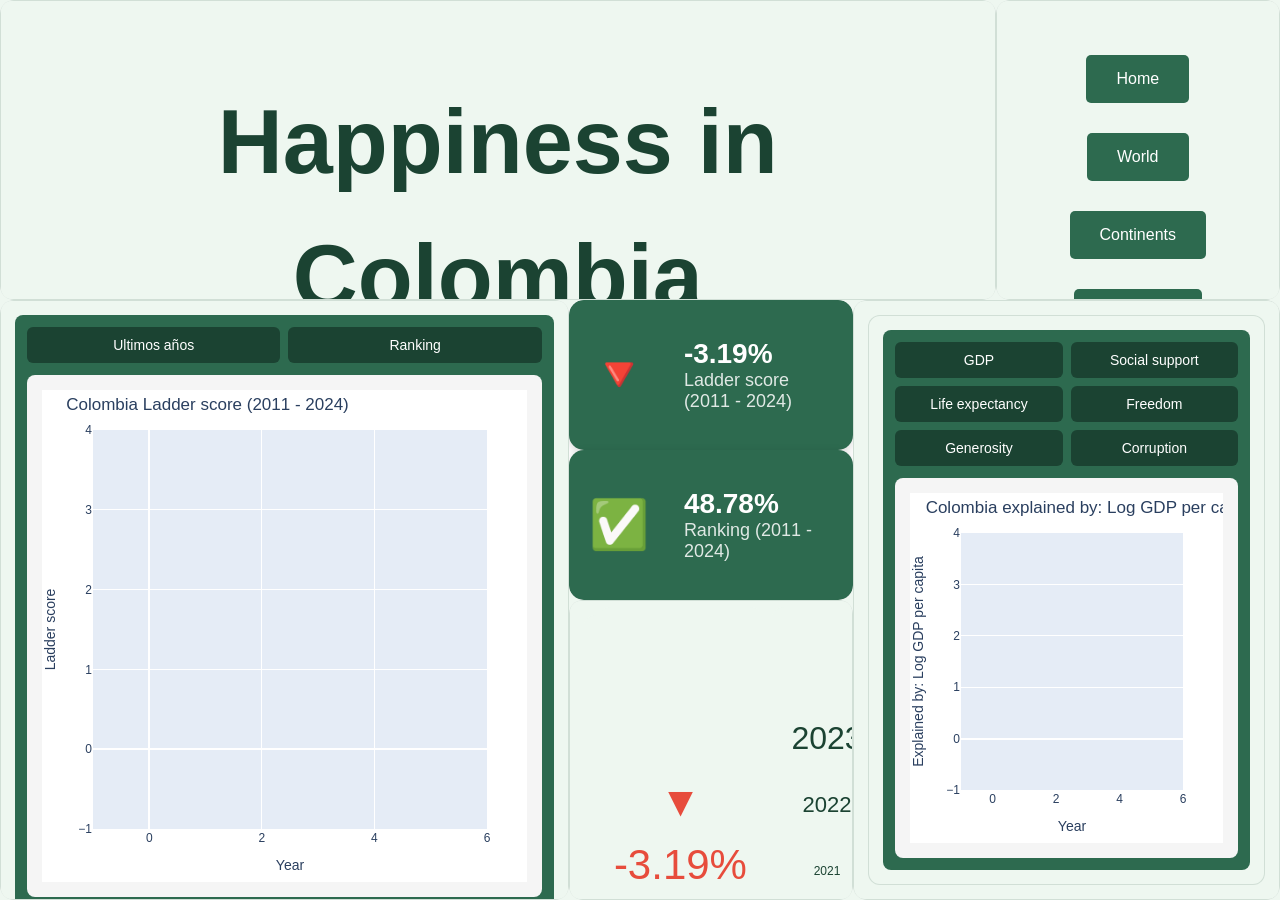
<file: Notebooks/colombia_page.html>
<!DOCTYPE html>
<html>
<head>
<meta charset="UTF-8">
<title>Happiness in Colombia</title>
<style>
html, body {
    height:100%;
}


body {
    margin:0;
    padding:0;
    min-height:100%;
    background-color:#EEF7F0;
}

.js-plotly-plot, .plotly, .plot-container {
    background: transparent !important;
}

.viewx-slot {
    background: #FFFFFF;
    border-radius: 14px;
    padding: 0;
    box-sizing: border-box;
    overflow: hidden;
    transition: 0.2s ease;
    display:flex;
    flex-direction:column;

    width: 100%;
    height: 100%;
}

.viewx-slot:hover {
    box-shadow: 0 6px 20px rgba(0,0,0,0.08);
}

.plotly-graph-div {
    width:100% !important;
    height:100% !important;
}

.js-plotly-plot {
    width:100% !important;
    height:100% !important;
}

.plot-container, .svg-container {
    width:100% !important;
    height:100% !important;
}



        .parent {
            display:grid;
            grid-template-columns: repeat(9, 1fr);
            grid-template-rows: repeat(3, minmax(0, 1fr));
            width:100vw;
            height:100vh;
            box-sizing:border-box;

            min-height: 100vh;

            align-items: stretch;
            justify-items: stretch;
        }
        
.div1 { grid-area: 1 / 1 / 2 / 8; }
.div2 { grid-area: 2 / 1 / 4 / 5; }
.div4 { grid-area: 2 / 5 / 3 / 7; }
.div4 { grid-area: 2 / 5 / 3 / 7; }
.div6 { grid-area: 3 / 5 / 4 / 7; }
.div5 { grid-area: 2 / 7 / 4 / 10; }
.div3 { grid-area: 1 / 8 / 2 / 10; }

table Ellipsis
th, td Ellipsis

</style>
</head>

<body>
<div class="parent">
<div class="div1 viewx-slot">
        <div style="
            background:#EEF7F0;
            color:#1B4332;
            border:1px solid #1B433222;
            padding:14px;
            border-radius:12px;
            width:100%; height:100%;
            box-sizing:border-box;
            line-height:1.5;
            overflow:auto;
            font-family:Arial;
        ">
            
    <style>
        title {
            transition: 0.3s ease;
        }
        .title:hover {
            transform: scale(1.1);
            transition: 0.2s;
        }
        ::-webkit-scrollbar {
            display: none;
        }

    </style>
    <div style="align-items: center;">
        <h1 class = "title" style = "
                    text-align: center; 
                    font-size: 90px;
                    ">
                    Happiness in Colombia
        </h1>
    </div>
    
        </div>
        </div><div class="div2 viewx-slot">
        <div style="
            background:#EEF7F0;
            color:#1B4332;
            border:1px solid #1B433222;
            padding:14px;
            border-radius:12px;
            width:100%; height:100%;
            box-sizing:border-box;
            line-height:1.5;
            overflow:auto;
            font-family:Arial;
        ">
            
    <div class="tabs-group" id="groupA" style="height:100%; display:flex; flex-direction:column;">
        <div class="tab-buttons">
            <button onclick="openTab('tab1')">Ultimos años</button>
            <button onclick="openTab('tab2')">Ranking</button>
        </div>

        <div id="tab1" class="tab-content-main active" style="flex:1; min-height:0;">
            <div id="plot1" class="plotly-container" style="width:100%; height:100%;"></div>
        </div>

        <div id="tab2" class="tab-content-main" style="flex:1; min-height:0;">
            <div id="plot2" class="plotly-container" style="width:100%; height:100%;"></div>
        </div>
    </div>

    <style>
    .tabs-group {
        background: #2D6A4F;
        padding: 12px;
        border-radius: 8px;
        height: 100%;
        display: flex;
        flex-direction: column;
    }

    .tab-buttons {
        display: grid;
        grid-template-columns: repeat(auto-fit, minmax(200px, 1fr));
        gap: 12px;
        margin-bottom: 12px;
        flex-shrink: 0;
    }

    .tab-buttons button {
        padding: 10px 18px;
        border: none;
        background: #1B4332;
        color: white;
        cursor: pointer;
        border-radius: 8px;
        transition: 0.3s;
    }

    .tab-buttons button:hover {
        background: #666;
    }

    .tab-content-main {
        display: none;
        background: #f5f5f5;
        padding: 15px;
        border-radius: 8px;
        flex: 1;
        min-height: 0;
        width: 100%;
        box-sizing: border-box;
    }

    .tab-content-main.active {
        display: block;
    }

    .plotly-container {
        width: 100%;
        height: 100%;
        min-height: 300px;
    }

    .plotly-container .js-plotly-plot,
    .plotly-container .plotly,
    .plotly-container .plot-container,
    .plotly-container .svg-container {
        width: 100% !important;
        height: 100% !important;
    }
    </style>

    <script src="https://cdn.plot.ly/plotly-2.30.0.min.js"></script>    
    <script>
        var colombia_plot = {"data":[{"hovertemplate":"Year=%{x}\u003cbr\u003eLadder score=%{y}\u003cextra\u003e\u003c\u002fextra\u003e","legendgroup":"","line":{"color":"#636efa","dash":"solid"},"marker":{"symbol":"circle"},"mode":"lines","name":"","orientation":"v","showlegend":false,"x":{"dtype":"i2","bdata":"2wfcB94H3wfgB+EH4gfjB+QH5QfmB+cH6Ac="},"xaxis":"x","y":{"dtype":"f8","bdata":"AiuHFtnOGEBEi2zn+6kZQJzEILBy6BlABoGVQ4vsGUAhsHJokW0ZQArXo3A9ChlAAAAAAACAGEAFAABgUqcYQD81XrpJDBhAObTIdr4fF0CF61G4HoUWQEjhehSuxxZAarx0kxgEGEA="},"yaxis":"y","type":"scatter"}],"layout":{"template":{"data":{"histogram2dcontour":[{"type":"histogram2dcontour","colorbar":{"outlinewidth":0,"ticks":""},"colorscale":[[0.0,"#0d0887"],[0.1111111111111111,"#46039f"],[0.2222222222222222,"#7201a8"],[0.3333333333333333,"#9c179e"],[0.4444444444444444,"#bd3786"],[0.5555555555555556,"#d8576b"],[0.6666666666666666,"#ed7953"],[0.7777777777777778,"#fb9f3a"],[0.8888888888888888,"#fdca26"],[1.0,"#f0f921"]]}],"choropleth":[{"type":"choropleth","colorbar":{"outlinewidth":0,"ticks":""}}],"histogram2d":[{"type":"histogram2d","colorbar":{"outlinewidth":0,"ticks":""},"colorscale":[[0.0,"#0d0887"],[0.1111111111111111,"#46039f"],[0.2222222222222222,"#7201a8"],[0.3333333333333333,"#9c179e"],[0.4444444444444444,"#bd3786"],[0.5555555555555556,"#d8576b"],[0.6666666666666666,"#ed7953"],[0.7777777777777778,"#fb9f3a"],[0.8888888888888888,"#fdca26"],[1.0,"#f0f921"]]}],"heatmap":[{"type":"heatmap","colorbar":{"outlinewidth":0,"ticks":""},"colorscale":[[0.0,"#0d0887"],[0.1111111111111111,"#46039f"],[0.2222222222222222,"#7201a8"],[0.3333333333333333,"#9c179e"],[0.4444444444444444,"#bd3786"],[0.5555555555555556,"#d8576b"],[0.6666666666666666,"#ed7953"],[0.7777777777777778,"#fb9f3a"],[0.8888888888888888,"#fdca26"],[1.0,"#f0f921"]]}],"contourcarpet":[{"type":"contourcarpet","colorbar":{"outlinewidth":0,"ticks":""}}],"contour":[{"type":"contour","colorbar":{"outlinewidth":0,"ticks":""},"colorscale":[[0.0,"#0d0887"],[0.1111111111111111,"#46039f"],[0.2222222222222222,"#7201a8"],[0.3333333333333333,"#9c179e"],[0.4444444444444444,"#bd3786"],[0.5555555555555556,"#d8576b"],[0.6666666666666666,"#ed7953"],[0.7777777777777778,"#fb9f3a"],[0.8888888888888888,"#fdca26"],[1.0,"#f0f921"]]}],"surface":[{"type":"surface","colorbar":{"outlinewidth":0,"ticks":""},"colorscale":[[0.0,"#0d0887"],[0.1111111111111111,"#46039f"],[0.2222222222222222,"#7201a8"],[0.3333333333333333,"#9c179e"],[0.4444444444444444,"#bd3786"],[0.5555555555555556,"#d8576b"],[0.6666666666666666,"#ed7953"],[0.7777777777777778,"#fb9f3a"],[0.8888888888888888,"#fdca26"],[1.0,"#f0f921"]]}],"mesh3d":[{"type":"mesh3d","colorbar":{"outlinewidth":0,"ticks":""}}],"scatter":[{"fillpattern":{"fillmode":"overlay","size":10,"solidity":0.2},"type":"scatter"}],"parcoords":[{"type":"parcoords","line":{"colorbar":{"outlinewidth":0,"ticks":""}}}],"scatterpolargl":[{"type":"scatterpolargl","marker":{"colorbar":{"outlinewidth":0,"ticks":""}}}],"bar":[{"error_x":{"color":"#2a3f5f"},"error_y":{"color":"#2a3f5f"},"marker":{"line":{"color":"#E5ECF6","width":0.5},"pattern":{"fillmode":"overlay","size":10,"solidity":0.2}},"type":"bar"}],"scattergeo":[{"type":"scattergeo","marker":{"colorbar":{"outlinewidth":0,"ticks":""}}}],"scatterpolar":[{"type":"scatterpolar","marker":{"colorbar":{"outlinewidth":0,"ticks":""}}}],"histogram":[{"marker":{"pattern":{"fillmode":"overlay","size":10,"solidity":0.2}},"type":"histogram"}],"scattergl":[{"type":"scattergl","marker":{"colorbar":{"outlinewidth":0,"ticks":""}}}],"scatter3d":[{"type":"scatter3d","line":{"colorbar":{"outlinewidth":0,"ticks":""}},"marker":{"colorbar":{"outlinewidth":0,"ticks":""}}}],"scattermap":[{"type":"scattermap","marker":{"colorbar":{"outlinewidth":0,"ticks":""}}}],"scattermapbox":[{"type":"scattermapbox","marker":{"colorbar":{"outlinewidth":0,"ticks":""}}}],"scatterternary":[{"type":"scatterternary","marker":{"colorbar":{"outlinewidth":0,"ticks":""}}}],"scattercarpet":[{"type":"scattercarpet","marker":{"colorbar":{"outlinewidth":0,"ticks":""}}}],"carpet":[{"aaxis":{"endlinecolor":"#2a3f5f","gridcolor":"white","linecolor":"white","minorgridcolor":"white","startlinecolor":"#2a3f5f"},"baxis":{"endlinecolor":"#2a3f5f","gridcolor":"white","linecolor":"white","minorgridcolor":"white","startlinecolor":"#2a3f5f"},"type":"carpet"}],"table":[{"cells":{"fill":{"color":"#EBF0F8"},"line":{"color":"white"}},"header":{"fill":{"color":"#C8D4E3"},"line":{"color":"white"}},"type":"table"}],"barpolar":[{"marker":{"line":{"color":"#E5ECF6","width":0.5},"pattern":{"fillmode":"overlay","size":10,"solidity":0.2}},"type":"barpolar"}],"pie":[{"automargin":true,"type":"pie"}]},"layout":{"autotypenumbers":"strict","colorway":["#636efa","#EF553B","#00cc96","#ab63fa","#FFA15A","#19d3f3","#FF6692","#B6E880","#FF97FF","#FECB52"],"font":{"color":"#2a3f5f"},"hovermode":"closest","hoverlabel":{"align":"left"},"paper_bgcolor":"white","plot_bgcolor":"#E5ECF6","polar":{"bgcolor":"#E5ECF6","angularaxis":{"gridcolor":"white","linecolor":"white","ticks":""},"radialaxis":{"gridcolor":"white","linecolor":"white","ticks":""}},"ternary":{"bgcolor":"#E5ECF6","aaxis":{"gridcolor":"white","linecolor":"white","ticks":""},"baxis":{"gridcolor":"white","linecolor":"white","ticks":""},"caxis":{"gridcolor":"white","linecolor":"white","ticks":""}},"coloraxis":{"colorbar":{"outlinewidth":0,"ticks":""}},"colorscale":{"sequential":[[0.0,"#0d0887"],[0.1111111111111111,"#46039f"],[0.2222222222222222,"#7201a8"],[0.3333333333333333,"#9c179e"],[0.4444444444444444,"#bd3786"],[0.5555555555555556,"#d8576b"],[0.6666666666666666,"#ed7953"],[0.7777777777777778,"#fb9f3a"],[0.8888888888888888,"#fdca26"],[1.0,"#f0f921"]],"sequentialminus":[[0.0,"#0d0887"],[0.1111111111111111,"#46039f"],[0.2222222222222222,"#7201a8"],[0.3333333333333333,"#9c179e"],[0.4444444444444444,"#bd3786"],[0.5555555555555556,"#d8576b"],[0.6666666666666666,"#ed7953"],[0.7777777777777778,"#fb9f3a"],[0.8888888888888888,"#fdca26"],[1.0,"#f0f921"]],"diverging":[[0,"#8e0152"],[0.1,"#c51b7d"],[0.2,"#de77ae"],[0.3,"#f1b6da"],[0.4,"#fde0ef"],[0.5,"#f7f7f7"],[0.6,"#e6f5d0"],[0.7,"#b8e186"],[0.8,"#7fbc41"],[0.9,"#4d9221"],[1,"#276419"]]},"xaxis":{"gridcolor":"white","linecolor":"white","ticks":"","title":{"standoff":15},"zerolinecolor":"white","automargin":true,"zerolinewidth":2},"yaxis":{"gridcolor":"white","linecolor":"white","ticks":"","title":{"standoff":15},"zerolinecolor":"white","automargin":true,"zerolinewidth":2},"scene":{"xaxis":{"backgroundcolor":"#E5ECF6","gridcolor":"white","linecolor":"white","showbackground":true,"ticks":"","zerolinecolor":"white","gridwidth":2},"yaxis":{"backgroundcolor":"#E5ECF6","gridcolor":"white","linecolor":"white","showbackground":true,"ticks":"","zerolinecolor":"white","gridwidth":2},"zaxis":{"backgroundcolor":"#E5ECF6","gridcolor":"white","linecolor":"white","showbackground":true,"ticks":"","zerolinecolor":"white","gridwidth":2}},"shapedefaults":{"line":{"color":"#2a3f5f"}},"annotationdefaults":{"arrowcolor":"#2a3f5f","arrowhead":0,"arrowwidth":1},"geo":{"bgcolor":"white","landcolor":"#E5ECF6","subunitcolor":"white","showland":true,"showlakes":true,"lakecolor":"white"},"title":{"x":0.05},"mapbox":{"style":"light"}}},"xaxis":{"anchor":"y","domain":[0.0,1.0],"title":{"text":"Year"}},"yaxis":{"anchor":"x","domain":[0.0,1.0],"title":{"text":"Ladder score"}},"legend":{"tracegroupgap":0},"title":{"text":"Colombia Ladder score (2011 - 2024)"}}};
        var ranking_plot = {"data":[{"hovertemplate":"Year=%{x}\u003cbr\u003eRank=%{y}\u003cextra\u003e\u003c\u002fextra\u003e","legendgroup":"","line":{"color":"#636efa","dash":"solid"},"marker":{"symbol":"circle"},"mode":"lines","name":"","orientation":"v","showlegend":false,"x":{"dtype":"i2","bdata":"2wfcB94H3wfgB+EH4gfjB+QH5QfmB+cH6Ac="},"xaxis":"x","y":{"dtype":"i1","bdata":"KSMhHyQlKyw1QkhOPQ=="},"yaxis":"y","type":"scatter"}],"layout":{"template":{"data":{"histogram2dcontour":[{"type":"histogram2dcontour","colorbar":{"outlinewidth":0,"ticks":""},"colorscale":[[0.0,"#0d0887"],[0.1111111111111111,"#46039f"],[0.2222222222222222,"#7201a8"],[0.3333333333333333,"#9c179e"],[0.4444444444444444,"#bd3786"],[0.5555555555555556,"#d8576b"],[0.6666666666666666,"#ed7953"],[0.7777777777777778,"#fb9f3a"],[0.8888888888888888,"#fdca26"],[1.0,"#f0f921"]]}],"choropleth":[{"type":"choropleth","colorbar":{"outlinewidth":0,"ticks":""}}],"histogram2d":[{"type":"histogram2d","colorbar":{"outlinewidth":0,"ticks":""},"colorscale":[[0.0,"#0d0887"],[0.1111111111111111,"#46039f"],[0.2222222222222222,"#7201a8"],[0.3333333333333333,"#9c179e"],[0.4444444444444444,"#bd3786"],[0.5555555555555556,"#d8576b"],[0.6666666666666666,"#ed7953"],[0.7777777777777778,"#fb9f3a"],[0.8888888888888888,"#fdca26"],[1.0,"#f0f921"]]}],"heatmap":[{"type":"heatmap","colorbar":{"outlinewidth":0,"ticks":""},"colorscale":[[0.0,"#0d0887"],[0.1111111111111111,"#46039f"],[0.2222222222222222,"#7201a8"],[0.3333333333333333,"#9c179e"],[0.4444444444444444,"#bd3786"],[0.5555555555555556,"#d8576b"],[0.6666666666666666,"#ed7953"],[0.7777777777777778,"#fb9f3a"],[0.8888888888888888,"#fdca26"],[1.0,"#f0f921"]]}],"contourcarpet":[{"type":"contourcarpet","colorbar":{"outlinewidth":0,"ticks":""}}],"contour":[{"type":"contour","colorbar":{"outlinewidth":0,"ticks":""},"colorscale":[[0.0,"#0d0887"],[0.1111111111111111,"#46039f"],[0.2222222222222222,"#7201a8"],[0.3333333333333333,"#9c179e"],[0.4444444444444444,"#bd3786"],[0.5555555555555556,"#d8576b"],[0.6666666666666666,"#ed7953"],[0.7777777777777778,"#fb9f3a"],[0.8888888888888888,"#fdca26"],[1.0,"#f0f921"]]}],"surface":[{"type":"surface","colorbar":{"outlinewidth":0,"ticks":""},"colorscale":[[0.0,"#0d0887"],[0.1111111111111111,"#46039f"],[0.2222222222222222,"#7201a8"],[0.3333333333333333,"#9c179e"],[0.4444444444444444,"#bd3786"],[0.5555555555555556,"#d8576b"],[0.6666666666666666,"#ed7953"],[0.7777777777777778,"#fb9f3a"],[0.8888888888888888,"#fdca26"],[1.0,"#f0f921"]]}],"mesh3d":[{"type":"mesh3d","colorbar":{"outlinewidth":0,"ticks":""}}],"scatter":[{"fillpattern":{"fillmode":"overlay","size":10,"solidity":0.2},"type":"scatter"}],"parcoords":[{"type":"parcoords","line":{"colorbar":{"outlinewidth":0,"ticks":""}}}],"scatterpolargl":[{"type":"scatterpolargl","marker":{"colorbar":{"outlinewidth":0,"ticks":""}}}],"bar":[{"error_x":{"color":"#2a3f5f"},"error_y":{"color":"#2a3f5f"},"marker":{"line":{"color":"#E5ECF6","width":0.5},"pattern":{"fillmode":"overlay","size":10,"solidity":0.2}},"type":"bar"}],"scattergeo":[{"type":"scattergeo","marker":{"colorbar":{"outlinewidth":0,"ticks":""}}}],"scatterpolar":[{"type":"scatterpolar","marker":{"colorbar":{"outlinewidth":0,"ticks":""}}}],"histogram":[{"marker":{"pattern":{"fillmode":"overlay","size":10,"solidity":0.2}},"type":"histogram"}],"scattergl":[{"type":"scattergl","marker":{"colorbar":{"outlinewidth":0,"ticks":""}}}],"scatter3d":[{"type":"scatter3d","line":{"colorbar":{"outlinewidth":0,"ticks":""}},"marker":{"colorbar":{"outlinewidth":0,"ticks":""}}}],"scattermap":[{"type":"scattermap","marker":{"colorbar":{"outlinewidth":0,"ticks":""}}}],"scattermapbox":[{"type":"scattermapbox","marker":{"colorbar":{"outlinewidth":0,"ticks":""}}}],"scatterternary":[{"type":"scatterternary","marker":{"colorbar":{"outlinewidth":0,"ticks":""}}}],"scattercarpet":[{"type":"scattercarpet","marker":{"colorbar":{"outlinewidth":0,"ticks":""}}}],"carpet":[{"aaxis":{"endlinecolor":"#2a3f5f","gridcolor":"white","linecolor":"white","minorgridcolor":"white","startlinecolor":"#2a3f5f"},"baxis":{"endlinecolor":"#2a3f5f","gridcolor":"white","linecolor":"white","minorgridcolor":"white","startlinecolor":"#2a3f5f"},"type":"carpet"}],"table":[{"cells":{"fill":{"color":"#EBF0F8"},"line":{"color":"white"}},"header":{"fill":{"color":"#C8D4E3"},"line":{"color":"white"}},"type":"table"}],"barpolar":[{"marker":{"line":{"color":"#E5ECF6","width":0.5},"pattern":{"fillmode":"overlay","size":10,"solidity":0.2}},"type":"barpolar"}],"pie":[{"automargin":true,"type":"pie"}]},"layout":{"autotypenumbers":"strict","colorway":["#636efa","#EF553B","#00cc96","#ab63fa","#FFA15A","#19d3f3","#FF6692","#B6E880","#FF97FF","#FECB52"],"font":{"color":"#2a3f5f"},"hovermode":"closest","hoverlabel":{"align":"left"},"paper_bgcolor":"white","plot_bgcolor":"#E5ECF6","polar":{"bgcolor":"#E5ECF6","angularaxis":{"gridcolor":"white","linecolor":"white","ticks":""},"radialaxis":{"gridcolor":"white","linecolor":"white","ticks":""}},"ternary":{"bgcolor":"#E5ECF6","aaxis":{"gridcolor":"white","linecolor":"white","ticks":""},"baxis":{"gridcolor":"white","linecolor":"white","ticks":""},"caxis":{"gridcolor":"white","linecolor":"white","ticks":""}},"coloraxis":{"colorbar":{"outlinewidth":0,"ticks":""}},"colorscale":{"sequential":[[0.0,"#0d0887"],[0.1111111111111111,"#46039f"],[0.2222222222222222,"#7201a8"],[0.3333333333333333,"#9c179e"],[0.4444444444444444,"#bd3786"],[0.5555555555555556,"#d8576b"],[0.6666666666666666,"#ed7953"],[0.7777777777777778,"#fb9f3a"],[0.8888888888888888,"#fdca26"],[1.0,"#f0f921"]],"sequentialminus":[[0.0,"#0d0887"],[0.1111111111111111,"#46039f"],[0.2222222222222222,"#7201a8"],[0.3333333333333333,"#9c179e"],[0.4444444444444444,"#bd3786"],[0.5555555555555556,"#d8576b"],[0.6666666666666666,"#ed7953"],[0.7777777777777778,"#fb9f3a"],[0.8888888888888888,"#fdca26"],[1.0,"#f0f921"]],"diverging":[[0,"#8e0152"],[0.1,"#c51b7d"],[0.2,"#de77ae"],[0.3,"#f1b6da"],[0.4,"#fde0ef"],[0.5,"#f7f7f7"],[0.6,"#e6f5d0"],[0.7,"#b8e186"],[0.8,"#7fbc41"],[0.9,"#4d9221"],[1,"#276419"]]},"xaxis":{"gridcolor":"white","linecolor":"white","ticks":"","title":{"standoff":15},"zerolinecolor":"white","automargin":true,"zerolinewidth":2},"yaxis":{"gridcolor":"white","linecolor":"white","ticks":"","title":{"standoff":15},"zerolinecolor":"white","automargin":true,"zerolinewidth":2},"scene":{"xaxis":{"backgroundcolor":"#E5ECF6","gridcolor":"white","linecolor":"white","showbackground":true,"ticks":"","zerolinecolor":"white","gridwidth":2},"yaxis":{"backgroundcolor":"#E5ECF6","gridcolor":"white","linecolor":"white","showbackground":true,"ticks":"","zerolinecolor":"white","gridwidth":2},"zaxis":{"backgroundcolor":"#E5ECF6","gridcolor":"white","linecolor":"white","showbackground":true,"ticks":"","zerolinecolor":"white","gridwidth":2}},"shapedefaults":{"line":{"color":"#2a3f5f"}},"annotationdefaults":{"arrowcolor":"#2a3f5f","arrowhead":0,"arrowwidth":1},"geo":{"bgcolor":"white","landcolor":"#E5ECF6","subunitcolor":"white","showland":true,"showlakes":true,"lakecolor":"white"},"title":{"x":0.05},"mapbox":{"style":"light"}}},"xaxis":{"anchor":"y","domain":[0.0,1.0],"title":{"text":"Year"}},"yaxis":{"anchor":"x","domain":[0.0,1.0],"title":{"text":"Rank"}},"legend":{"tracegroupgap":0},"title":{"text":"Colombia Ranking (2011 - 2024)"}}};

        // Asegurar autosize en los layouts
        if (!colombia_plot.layout) colombia_plot.layout = {};
        colombia_plot.layout.autosize = true;
        colombia_plot.layout.width = null;
        colombia_plot.layout.height = null;
        colombia_plot.layout.margin = {l: 40, r: 40, t: 40, b: 40};

        if (!ranking_plot.layout) ranking_plot.layout = {};
        ranking_plot.layout.autosize = true;
        ranking_plot.layout.width = null;
        ranking_plot.layout.height = null;
        ranking_plot.layout.margin = {l: 40, r: 40, t: 40, b: 40};

        var plotted = {
            tab1: false,
            tab2: false
        };

        function forcePlotResize(divId) {
            var plotDiv = document.getElementById(divId);
            if (plotDiv && plotDiv.layout) {
                try {
                    Plotly.Plots.resize(plotDiv);
                } catch(e) {
                    console.log("Error resizing plot:", e);
                }
            }
        }

        function openTab(tabId) {
            // cerrar todas las pestañas
            document.querySelectorAll(".tab-content-main")
                .forEach(tab => tab.classList.remove("active"));

            // abrir la seleccionada
            const tab = document.getElementById(tabId);
            if (tab) {
                tab.classList.add("active");
            }

            // Esperar a que el DOM la muestre
            setTimeout(function() {
                if(tabId === "tab1" && !plotted.tab1) {
                    Plotly.newPlot(
                        "plot1",
                        colombia_plot.data,
                        colombia_plot.layout,
                        {responsive: true}
                    ).then(function() {
                        plotted.tab1 = true;
                        setTimeout(function() {
                            forcePlotResize("plot1");
                        }, 100);
                    });
                } else if (tabId === "tab1" && plotted.tab1) {
                    forcePlotResize("plot1");
                }

                if(tabId === "tab2" && !plotted.tab2) {
                    Plotly.newPlot(
                        "plot2",
                        ranking_plot.data,
                        ranking_plot.layout,
                        {responsive: true}
                    ).then(function() {
                        plotted.tab2 = true;
                        setTimeout(function() {
                            forcePlotResize("plot2");
                        }, 100);
                    });
                } else if (tabId === "tab2" && plotted.tab2) {
                    forcePlotResize("plot2");
                }

                setTimeout(function() {
                    window.dispatchEvent(new Event('resize'));
                }, 200);
            }, 50);
        }

        // Abrir pestaña inicial cuando cargue la página
        window.addEventListener("DOMContentLoaded", function() {
            setTimeout(function() {
                openTab('tab1');
            }, 200);
        });
    </script>
    
        </div>
        </div><div class="div3 viewx-slot">
        <div style="
            background:#EEF7F0;
            color:#1B4332;
            border:1px solid #1B433222;
            padding:14px;
            border-radius:12px;
            width:100%; height:100%;
            box-sizing:border-box;
            line-height:1.5;
            overflow:auto;
            font-family:Arial;
        ">
            
        <style>
    .button_dataset:hover {
        opacity: 0.9;
        transform: scale(1.5);
    }

    .img-dataset:hover {
        transform: scale(1.15) rotate(3deg);
        filter: brightness(1.2) drop-shadow(0px 4px 10px rgba(0,0,0,0.4));
    }

    h1,
    h2 {
        transition: 0.3s ease;
    }

    h1:hover,
    h1:hover {
        transform: scale(1.15);
        transition: 0.3s;
    }

    </style>
    <div style="
        display: grid;
        grid-template-columns: repeat(auto-fit, minmax(150px, 1fr));
        gap: 15px;
        align-items: center;
        justify-items: center;
        margin-top: 10%;">

        <a href="https://ghostanalyst30.github.io/World-Happiness-Report/Notebooks/main_page.html">
            <button class = "button_dataset" style="
                background-color: #2D6A4F;
                color: white;
                padding: 15px 30px;
                border: none;
                border-radius: 5px;
                font-size: 16px;
                cursor: pointer;
                transition: 0.3s;
                margin-top: 15px;
                align-items: right;">
                Home
            </button>
        </a>
        <a href="https://ghostanalyst30.github.io/World-Happiness-Report/Notebooks/world_page.html">
            <button class = "button_dataset" style="
                background-color: #2D6A4F;
                color: white;
                padding: 15px 30px;
                border: none;
                border-radius: 5px;
                font-size: 16px;
                cursor: pointer;
                transition: 0.3s;
                margin-top: 15px;
                align-items: right;">
                World
            </button>
        </a>
        <a href="https://ghostanalyst30.github.io/World-Happiness-Report/Notebooks/continent_page.html">
            <button class = "button_dataset" style="
                background-color: #2D6A4F;
                color: white;
                padding: 15px 30px;
                border: none;
                border-radius: 5px;
                font-size: 16px;
                cursor: pointer;
                transition: 0.3s;
                margin-top: 15px;
                align-items: right;">
                Continents
            </button>
        </a>
        <a href="https://ghostanalyst30.github.io/World-Happiness-Report/Notebooks/countries_page.html">
            <button class = "button_dataset" style="
                background-color: #2D6A4F;
                color: white;
                padding: 15px 30px;
                border: none;
                border-radius: 5px;
                font-size: 16px;
                cursor: pointer;
                transition: 0.3s;
                margin-top: 15px;
                align-items: right;">
                Countries
            </button>
        </a>
    </div>
    
        </div>
        </div><div class="div4 viewx-slot">
        <div style="
            background:#2D6A4F;
            padding:20px;
            border-radius:15px;
            color:white;
            font-family:Arial;
            box-shadow:0 3px 10px rgba(0,0,0,0.15);
            width:100%; height:100%;
            box-sizing:border-box;
            display:flex;
            flex-direction:row;
            align-items:center;
            gap:15px;
            overflow:hidden;
            height: 50%;;
        ">
            <div style="font-size:48px; min-width:80px;">🔻</div>
            <div>
                <div style="font-size:28px;font-weight:bold;">-3.19%</div>
                <div style="opacity:0.85;font-size:18px;">Ladder score (2011 - 2024)</div>
            </div>
        </div>
        
        <div style="
            background:#2D6A4F;
            padding:20px;
            border-radius:15px;
            color:white;
            font-family:Arial;
            box-shadow:0 3px 10px rgba(0,0,0,0.15);
            width:100%; height:100%;
            box-sizing:border-box;
            display:flex;
            flex-direction:row;
            align-items:center;
            gap:15px;
            overflow:hidden;
            height: 50%;;
        ">
            <div style="font-size:48px; min-width:80px;">✅</div>
            <div>
                <div style="font-size:28px;font-weight:bold;">48.78%</div>
                <div style="opacity:0.85;font-size:18px;">Ranking (2011 - 2024)</div>
            </div>
        </div>
        </div><div class="div5 viewx-slot">
        <div style="
            background:#EEF7F0;
            color:#1B4332;
            border:1px solid #1B433222;
            padding:14px;
            border-radius:12px;
            width:100%; height:100%;
            box-sizing:border-box;
            line-height:1.5;
            overflow:auto;
            font-family:Arial;
        ">
            
    <div style="
        background:#EEF7F0;
        color:#1B4332;
        border:1px solid #1B433222;
        padding:14px;
        border-radius:12px;
        width:100%; height:100%;
        box-sizing:border-box;
        line-height:1.5;
        overflow:hidden;  /* Cambiado de auto a hidden */
        font-family:Arial;
        display:flex;  /* Añadido */
        flex-direction:column;  /* Añadido */
    ">

    <div class="tabs-group" id="groupB" style="height:100%; display:flex; flex-direction:column;">
        <div class="tab-buttons">
            <button onclick="openTabGroup('groupB', 'tab1_')">GDP</button>
            <button onclick="openTabGroup('groupB', 'tab2_')">Social support</button>
            <button onclick="openTabGroup('groupB', 'tab3_')">Life expectancy</button>
            <button onclick="openTabGroup('groupB', 'tab4_')">Freedom</button>
            <button onclick="openTabGroup('groupB', 'tab5_')">Generosity</button>
            <button onclick="openTabGroup('groupB', 'tab6_')">Corruption</button>
        </div>

        <div id="tab1_" class="tab-content-secondary active" style="flex:1; min-height:0;">
            <div id="plot1_" class="plotly-container" style="width:100%; height:100%;"></div>
        </div>

        <div id="tab2_" class="tab-content-secondary" style="flex:1; min-height:0;">
            <div id="plot2_" class="plotly-container" style="width:100%; height:100%;"></div>
        </div>

        <div id="tab3_" class="tab-content-secondary" style="flex:1; min-height:0;">
            <div id="plot3_" class="plotly-container" style="width:100%; height:100%;"></div>
        </div>

        <div id="tab4_" class="tab-content-secondary" style="flex:1; min-height:0;">
            <div id="plot4_" class="plotly-container" style="width:100%; height:100%;"></div>
        </div>

        <div id="tab5_" class="tab-content-secondary" style="flex:1; min-height:0;">
            <div id="plot5_" class="plotly-container" style="width:100%; height:100%;"></div>
        </div>

        <div id="tab6_" class="tab-content-secondary" style="flex:1; min-height:0;">
            <div id="plot6_" class="plotly-container" style="width:100%; height:100%;"></div>
        </div>
    </div>

    <style>
    .tabs-group {
        background: #2D6A4F;
        padding: 12px;
        border-radius: 8px;
        height: 100%;
        display: flex;
        flex-direction: column;
    }

    .tab-buttons {
        display: grid;
        grid-template-columns: repeat(auto-fit, minmax(120px, 1fr));
        gap: 8px;
        margin-bottom: 12px;
        flex-shrink: 0;
    }

    .tab-buttons button {
        padding: 10px 12px;
        border: none;
        background: #1B4332;
        color: white;
        cursor: pointer;
        border-radius: 6px;
        transition: 0.3s;
        font-size: 14px;
        white-space: nowrap;
        overflow: hidden;
        text-overflow: ellipsis;
    }

    .tab-buttons button:hover {
        background: #666;
    }

    .tab-content-secondary {
        display: none;
        background: #f5f5f5;
        padding: 15px;
        border-radius: 8px;
        flex: 1;
        min-height: 0;  /* Importante para flexbox */
        width: 100%;
        box-sizing: border-box;
    }

    .tab-content-secondary.active {
        display: block;
    }

    .plotly-container {
        width: 100%;
        height: 100%;
        min-height: 300px;  /* Altura mínima de respaldo */
    }

    /* Asegurar que los divs de Plotly ocupen todo el espacio */
    .plotly-container .js-plotly-plot,
    .plotly-container .plotly,
    .plotly-container .plot-container {
        width: 100% !important;
        height: 100% !important;
    }
    </style>

    <script src="https://cdn.plot.ly/plotly-2.30.0.min.js"></script>    
    <script>
        // Configuración de las figuras
        var fig1 = {"data":[{"hovertemplate":"Year=%{x}\u003cbr\u003eExplained by: Log GDP per capita=%{y}\u003cextra\u003e\u003c\u002fextra\u003e","legendgroup":"","marker":{"color":"#636efa","pattern":{"shape":""}},"name":"","orientation":"v","showlegend":false,"textposition":"auto","x":{"dtype":"i2","bdata":"4wfkB+UH5gfnB+gH"},"xaxis":"x","y":{"dtype":"f8","bdata":"\u002f\u002f\u002f\u002f35zU7T+8dJMYBFbwPwisHFpkO\u002fc\u002fSOF6FK5H9z\u002fLoUW28\u002f32PxSuR+F6FPY\u002f"},"yaxis":"y","type":"bar"}],"layout":{"template":{"data":{"histogram2dcontour":[{"type":"histogram2dcontour","colorbar":{"outlinewidth":0,"ticks":""},"colorscale":[[0.0,"#0d0887"],[0.1111111111111111,"#46039f"],[0.2222222222222222,"#7201a8"],[0.3333333333333333,"#9c179e"],[0.4444444444444444,"#bd3786"],[0.5555555555555556,"#d8576b"],[0.6666666666666666,"#ed7953"],[0.7777777777777778,"#fb9f3a"],[0.8888888888888888,"#fdca26"],[1.0,"#f0f921"]]}],"choropleth":[{"type":"choropleth","colorbar":{"outlinewidth":0,"ticks":""}}],"histogram2d":[{"type":"histogram2d","colorbar":{"outlinewidth":0,"ticks":""},"colorscale":[[0.0,"#0d0887"],[0.1111111111111111,"#46039f"],[0.2222222222222222,"#7201a8"],[0.3333333333333333,"#9c179e"],[0.4444444444444444,"#bd3786"],[0.5555555555555556,"#d8576b"],[0.6666666666666666,"#ed7953"],[0.7777777777777778,"#fb9f3a"],[0.8888888888888888,"#fdca26"],[1.0,"#f0f921"]]}],"heatmap":[{"type":"heatmap","colorbar":{"outlinewidth":0,"ticks":""},"colorscale":[[0.0,"#0d0887"],[0.1111111111111111,"#46039f"],[0.2222222222222222,"#7201a8"],[0.3333333333333333,"#9c179e"],[0.4444444444444444,"#bd3786"],[0.5555555555555556,"#d8576b"],[0.6666666666666666,"#ed7953"],[0.7777777777777778,"#fb9f3a"],[0.8888888888888888,"#fdca26"],[1.0,"#f0f921"]]}],"contourcarpet":[{"type":"contourcarpet","colorbar":{"outlinewidth":0,"ticks":""}}],"contour":[{"type":"contour","colorbar":{"outlinewidth":0,"ticks":""},"colorscale":[[0.0,"#0d0887"],[0.1111111111111111,"#46039f"],[0.2222222222222222,"#7201a8"],[0.3333333333333333,"#9c179e"],[0.4444444444444444,"#bd3786"],[0.5555555555555556,"#d8576b"],[0.6666666666666666,"#ed7953"],[0.7777777777777778,"#fb9f3a"],[0.8888888888888888,"#fdca26"],[1.0,"#f0f921"]]}],"surface":[{"type":"surface","colorbar":{"outlinewidth":0,"ticks":""},"colorscale":[[0.0,"#0d0887"],[0.1111111111111111,"#46039f"],[0.2222222222222222,"#7201a8"],[0.3333333333333333,"#9c179e"],[0.4444444444444444,"#bd3786"],[0.5555555555555556,"#d8576b"],[0.6666666666666666,"#ed7953"],[0.7777777777777778,"#fb9f3a"],[0.8888888888888888,"#fdca26"],[1.0,"#f0f921"]]}],"mesh3d":[{"type":"mesh3d","colorbar":{"outlinewidth":0,"ticks":""}}],"scatter":[{"fillpattern":{"fillmode":"overlay","size":10,"solidity":0.2},"type":"scatter"}],"parcoords":[{"type":"parcoords","line":{"colorbar":{"outlinewidth":0,"ticks":""}}}],"scatterpolargl":[{"type":"scatterpolargl","marker":{"colorbar":{"outlinewidth":0,"ticks":""}}}],"bar":[{"error_x":{"color":"#2a3f5f"},"error_y":{"color":"#2a3f5f"},"marker":{"line":{"color":"#E5ECF6","width":0.5},"pattern":{"fillmode":"overlay","size":10,"solidity":0.2}},"type":"bar"}],"scattergeo":[{"type":"scattergeo","marker":{"colorbar":{"outlinewidth":0,"ticks":""}}}],"scatterpolar":[{"type":"scatterpolar","marker":{"colorbar":{"outlinewidth":0,"ticks":""}}}],"histogram":[{"marker":{"pattern":{"fillmode":"overlay","size":10,"solidity":0.2}},"type":"histogram"}],"scattergl":[{"type":"scattergl","marker":{"colorbar":{"outlinewidth":0,"ticks":""}}}],"scatter3d":[{"type":"scatter3d","line":{"colorbar":{"outlinewidth":0,"ticks":""}},"marker":{"colorbar":{"outlinewidth":0,"ticks":""}}}],"scattermap":[{"type":"scattermap","marker":{"colorbar":{"outlinewidth":0,"ticks":""}}}],"scattermapbox":[{"type":"scattermapbox","marker":{"colorbar":{"outlinewidth":0,"ticks":""}}}],"scatterternary":[{"type":"scatterternary","marker":{"colorbar":{"outlinewidth":0,"ticks":""}}}],"scattercarpet":[{"type":"scattercarpet","marker":{"colorbar":{"outlinewidth":0,"ticks":""}}}],"carpet":[{"aaxis":{"endlinecolor":"#2a3f5f","gridcolor":"white","linecolor":"white","minorgridcolor":"white","startlinecolor":"#2a3f5f"},"baxis":{"endlinecolor":"#2a3f5f","gridcolor":"white","linecolor":"white","minorgridcolor":"white","startlinecolor":"#2a3f5f"},"type":"carpet"}],"table":[{"cells":{"fill":{"color":"#EBF0F8"},"line":{"color":"white"}},"header":{"fill":{"color":"#C8D4E3"},"line":{"color":"white"}},"type":"table"}],"barpolar":[{"marker":{"line":{"color":"#E5ECF6","width":0.5},"pattern":{"fillmode":"overlay","size":10,"solidity":0.2}},"type":"barpolar"}],"pie":[{"automargin":true,"type":"pie"}]},"layout":{"autotypenumbers":"strict","colorway":["#636efa","#EF553B","#00cc96","#ab63fa","#FFA15A","#19d3f3","#FF6692","#B6E880","#FF97FF","#FECB52"],"font":{"color":"#2a3f5f"},"hovermode":"closest","hoverlabel":{"align":"left"},"paper_bgcolor":"white","plot_bgcolor":"#E5ECF6","polar":{"bgcolor":"#E5ECF6","angularaxis":{"gridcolor":"white","linecolor":"white","ticks":""},"radialaxis":{"gridcolor":"white","linecolor":"white","ticks":""}},"ternary":{"bgcolor":"#E5ECF6","aaxis":{"gridcolor":"white","linecolor":"white","ticks":""},"baxis":{"gridcolor":"white","linecolor":"white","ticks":""},"caxis":{"gridcolor":"white","linecolor":"white","ticks":""}},"coloraxis":{"colorbar":{"outlinewidth":0,"ticks":""}},"colorscale":{"sequential":[[0.0,"#0d0887"],[0.1111111111111111,"#46039f"],[0.2222222222222222,"#7201a8"],[0.3333333333333333,"#9c179e"],[0.4444444444444444,"#bd3786"],[0.5555555555555556,"#d8576b"],[0.6666666666666666,"#ed7953"],[0.7777777777777778,"#fb9f3a"],[0.8888888888888888,"#fdca26"],[1.0,"#f0f921"]],"sequentialminus":[[0.0,"#0d0887"],[0.1111111111111111,"#46039f"],[0.2222222222222222,"#7201a8"],[0.3333333333333333,"#9c179e"],[0.4444444444444444,"#bd3786"],[0.5555555555555556,"#d8576b"],[0.6666666666666666,"#ed7953"],[0.7777777777777778,"#fb9f3a"],[0.8888888888888888,"#fdca26"],[1.0,"#f0f921"]],"diverging":[[0,"#8e0152"],[0.1,"#c51b7d"],[0.2,"#de77ae"],[0.3,"#f1b6da"],[0.4,"#fde0ef"],[0.5,"#f7f7f7"],[0.6,"#e6f5d0"],[0.7,"#b8e186"],[0.8,"#7fbc41"],[0.9,"#4d9221"],[1,"#276419"]]},"xaxis":{"gridcolor":"white","linecolor":"white","ticks":"","title":{"standoff":15},"zerolinecolor":"white","automargin":true,"zerolinewidth":2},"yaxis":{"gridcolor":"white","linecolor":"white","ticks":"","title":{"standoff":15},"zerolinecolor":"white","automargin":true,"zerolinewidth":2},"scene":{"xaxis":{"backgroundcolor":"#E5ECF6","gridcolor":"white","linecolor":"white","showbackground":true,"ticks":"","zerolinecolor":"white","gridwidth":2},"yaxis":{"backgroundcolor":"#E5ECF6","gridcolor":"white","linecolor":"white","showbackground":true,"ticks":"","zerolinecolor":"white","gridwidth":2},"zaxis":{"backgroundcolor":"#E5ECF6","gridcolor":"white","linecolor":"white","showbackground":true,"ticks":"","zerolinecolor":"white","gridwidth":2}},"shapedefaults":{"line":{"color":"#2a3f5f"}},"annotationdefaults":{"arrowcolor":"#2a3f5f","arrowhead":0,"arrowwidth":1},"geo":{"bgcolor":"white","landcolor":"#E5ECF6","subunitcolor":"white","showland":true,"showlakes":true,"lakecolor":"white"},"title":{"x":0.05},"mapbox":{"style":"light"}}},"xaxis":{"anchor":"y","domain":[0.0,1.0],"title":{"text":"Year"}},"yaxis":{"anchor":"x","domain":[0.0,1.0],"title":{"text":"Explained by: Log GDP per capita"}},"legend":{"tracegroupgap":0},"title":{"text":"Colombia explained by: Log GDP per capita"},"barmode":"relative"}};
        var fig2 = {"data":[{"hovertemplate":"Year=%{x}\u003cbr\u003eExplained by: Social support=%{y}\u003cextra\u003e\u003c\u002fextra\u003e","legendgroup":"","marker":{"color":"#636efa","pattern":{"shape":""}},"name":"","orientation":"v","showlegend":false,"textposition":"auto","x":{"dtype":"i2","bdata":"4wfkB+UH5gfnB+gH"},"xaxis":"x","y":{"dtype":"f8","bdata":"+P\u002f\u002fP+lZ9T+DwMqhRbbrP+58PzVeuu0\u002fnMQgsHJo8z9CYOXQItvzP2iR7Xw\u002fNfg\u002f"},"yaxis":"y","type":"bar"}],"layout":{"template":{"data":{"histogram2dcontour":[{"type":"histogram2dcontour","colorbar":{"outlinewidth":0,"ticks":""},"colorscale":[[0.0,"#0d0887"],[0.1111111111111111,"#46039f"],[0.2222222222222222,"#7201a8"],[0.3333333333333333,"#9c179e"],[0.4444444444444444,"#bd3786"],[0.5555555555555556,"#d8576b"],[0.6666666666666666,"#ed7953"],[0.7777777777777778,"#fb9f3a"],[0.8888888888888888,"#fdca26"],[1.0,"#f0f921"]]}],"choropleth":[{"type":"choropleth","colorbar":{"outlinewidth":0,"ticks":""}}],"histogram2d":[{"type":"histogram2d","colorbar":{"outlinewidth":0,"ticks":""},"colorscale":[[0.0,"#0d0887"],[0.1111111111111111,"#46039f"],[0.2222222222222222,"#7201a8"],[0.3333333333333333,"#9c179e"],[0.4444444444444444,"#bd3786"],[0.5555555555555556,"#d8576b"],[0.6666666666666666,"#ed7953"],[0.7777777777777778,"#fb9f3a"],[0.8888888888888888,"#fdca26"],[1.0,"#f0f921"]]}],"heatmap":[{"type":"heatmap","colorbar":{"outlinewidth":0,"ticks":""},"colorscale":[[0.0,"#0d0887"],[0.1111111111111111,"#46039f"],[0.2222222222222222,"#7201a8"],[0.3333333333333333,"#9c179e"],[0.4444444444444444,"#bd3786"],[0.5555555555555556,"#d8576b"],[0.6666666666666666,"#ed7953"],[0.7777777777777778,"#fb9f3a"],[0.8888888888888888,"#fdca26"],[1.0,"#f0f921"]]}],"contourcarpet":[{"type":"contourcarpet","colorbar":{"outlinewidth":0,"ticks":""}}],"contour":[{"type":"contour","colorbar":{"outlinewidth":0,"ticks":""},"colorscale":[[0.0,"#0d0887"],[0.1111111111111111,"#46039f"],[0.2222222222222222,"#7201a8"],[0.3333333333333333,"#9c179e"],[0.4444444444444444,"#bd3786"],[0.5555555555555556,"#d8576b"],[0.6666666666666666,"#ed7953"],[0.7777777777777778,"#fb9f3a"],[0.8888888888888888,"#fdca26"],[1.0,"#f0f921"]]}],"surface":[{"type":"surface","colorbar":{"outlinewidth":0,"ticks":""},"colorscale":[[0.0,"#0d0887"],[0.1111111111111111,"#46039f"],[0.2222222222222222,"#7201a8"],[0.3333333333333333,"#9c179e"],[0.4444444444444444,"#bd3786"],[0.5555555555555556,"#d8576b"],[0.6666666666666666,"#ed7953"],[0.7777777777777778,"#fb9f3a"],[0.8888888888888888,"#fdca26"],[1.0,"#f0f921"]]}],"mesh3d":[{"type":"mesh3d","colorbar":{"outlinewidth":0,"ticks":""}}],"scatter":[{"fillpattern":{"fillmode":"overlay","size":10,"solidity":0.2},"type":"scatter"}],"parcoords":[{"type":"parcoords","line":{"colorbar":{"outlinewidth":0,"ticks":""}}}],"scatterpolargl":[{"type":"scatterpolargl","marker":{"colorbar":{"outlinewidth":0,"ticks":""}}}],"bar":[{"error_x":{"color":"#2a3f5f"},"error_y":{"color":"#2a3f5f"},"marker":{"line":{"color":"#E5ECF6","width":0.5},"pattern":{"fillmode":"overlay","size":10,"solidity":0.2}},"type":"bar"}],"scattergeo":[{"type":"scattergeo","marker":{"colorbar":{"outlinewidth":0,"ticks":""}}}],"scatterpolar":[{"type":"scatterpolar","marker":{"colorbar":{"outlinewidth":0,"ticks":""}}}],"histogram":[{"marker":{"pattern":{"fillmode":"overlay","size":10,"solidity":0.2}},"type":"histogram"}],"scattergl":[{"type":"scattergl","marker":{"colorbar":{"outlinewidth":0,"ticks":""}}}],"scatter3d":[{"type":"scatter3d","line":{"colorbar":{"outlinewidth":0,"ticks":""}},"marker":{"colorbar":{"outlinewidth":0,"ticks":""}}}],"scattermap":[{"type":"scattermap","marker":{"colorbar":{"outlinewidth":0,"ticks":""}}}],"scattermapbox":[{"type":"scattermapbox","marker":{"colorbar":{"outlinewidth":0,"ticks":""}}}],"scatterternary":[{"type":"scatterternary","marker":{"colorbar":{"outlinewidth":0,"ticks":""}}}],"scattercarpet":[{"type":"scattercarpet","marker":{"colorbar":{"outlinewidth":0,"ticks":""}}}],"carpet":[{"aaxis":{"endlinecolor":"#2a3f5f","gridcolor":"white","linecolor":"white","minorgridcolor":"white","startlinecolor":"#2a3f5f"},"baxis":{"endlinecolor":"#2a3f5f","gridcolor":"white","linecolor":"white","minorgridcolor":"white","startlinecolor":"#2a3f5f"},"type":"carpet"}],"table":[{"cells":{"fill":{"color":"#EBF0F8"},"line":{"color":"white"}},"header":{"fill":{"color":"#C8D4E3"},"line":{"color":"white"}},"type":"table"}],"barpolar":[{"marker":{"line":{"color":"#E5ECF6","width":0.5},"pattern":{"fillmode":"overlay","size":10,"solidity":0.2}},"type":"barpolar"}],"pie":[{"automargin":true,"type":"pie"}]},"layout":{"autotypenumbers":"strict","colorway":["#636efa","#EF553B","#00cc96","#ab63fa","#FFA15A","#19d3f3","#FF6692","#B6E880","#FF97FF","#FECB52"],"font":{"color":"#2a3f5f"},"hovermode":"closest","hoverlabel":{"align":"left"},"paper_bgcolor":"white","plot_bgcolor":"#E5ECF6","polar":{"bgcolor":"#E5ECF6","angularaxis":{"gridcolor":"white","linecolor":"white","ticks":""},"radialaxis":{"gridcolor":"white","linecolor":"white","ticks":""}},"ternary":{"bgcolor":"#E5ECF6","aaxis":{"gridcolor":"white","linecolor":"white","ticks":""},"baxis":{"gridcolor":"white","linecolor":"white","ticks":""},"caxis":{"gridcolor":"white","linecolor":"white","ticks":""}},"coloraxis":{"colorbar":{"outlinewidth":0,"ticks":""}},"colorscale":{"sequential":[[0.0,"#0d0887"],[0.1111111111111111,"#46039f"],[0.2222222222222222,"#7201a8"],[0.3333333333333333,"#9c179e"],[0.4444444444444444,"#bd3786"],[0.5555555555555556,"#d8576b"],[0.6666666666666666,"#ed7953"],[0.7777777777777778,"#fb9f3a"],[0.8888888888888888,"#fdca26"],[1.0,"#f0f921"]],"sequentialminus":[[0.0,"#0d0887"],[0.1111111111111111,"#46039f"],[0.2222222222222222,"#7201a8"],[0.3333333333333333,"#9c179e"],[0.4444444444444444,"#bd3786"],[0.5555555555555556,"#d8576b"],[0.6666666666666666,"#ed7953"],[0.7777777777777778,"#fb9f3a"],[0.8888888888888888,"#fdca26"],[1.0,"#f0f921"]],"diverging":[[0,"#8e0152"],[0.1,"#c51b7d"],[0.2,"#de77ae"],[0.3,"#f1b6da"],[0.4,"#fde0ef"],[0.5,"#f7f7f7"],[0.6,"#e6f5d0"],[0.7,"#b8e186"],[0.8,"#7fbc41"],[0.9,"#4d9221"],[1,"#276419"]]},"xaxis":{"gridcolor":"white","linecolor":"white","ticks":"","title":{"standoff":15},"zerolinecolor":"white","automargin":true,"zerolinewidth":2},"yaxis":{"gridcolor":"white","linecolor":"white","ticks":"","title":{"standoff":15},"zerolinecolor":"white","automargin":true,"zerolinewidth":2},"scene":{"xaxis":{"backgroundcolor":"#E5ECF6","gridcolor":"white","linecolor":"white","showbackground":true,"ticks":"","zerolinecolor":"white","gridwidth":2},"yaxis":{"backgroundcolor":"#E5ECF6","gridcolor":"white","linecolor":"white","showbackground":true,"ticks":"","zerolinecolor":"white","gridwidth":2},"zaxis":{"backgroundcolor":"#E5ECF6","gridcolor":"white","linecolor":"white","showbackground":true,"ticks":"","zerolinecolor":"white","gridwidth":2}},"shapedefaults":{"line":{"color":"#2a3f5f"}},"annotationdefaults":{"arrowcolor":"#2a3f5f","arrowhead":0,"arrowwidth":1},"geo":{"bgcolor":"white","landcolor":"#E5ECF6","subunitcolor":"white","showland":true,"showlakes":true,"lakecolor":"white"},"title":{"x":0.05},"mapbox":{"style":"light"}}},"xaxis":{"anchor":"y","domain":[0.0,1.0],"title":{"text":"Year"}},"yaxis":{"anchor":"x","domain":[0.0,1.0],"title":{"text":"Explained by: Social support"}},"legend":{"tracegroupgap":0},"title":{"text":"Colombia explained by: Social support"},"barmode":"relative"}};
        var fig3 = {"data":[{"hovertemplate":"Year=%{x}\u003cbr\u003eExplained by: Healthy life expectancy=%{y}\u003cextra\u003e\u003c\u002fextra\u003e","legendgroup":"","marker":{"color":"#636efa","pattern":{"shape":""}},"name":"","orientation":"v","showlegend":false,"textposition":"auto","x":{"dtype":"i2","bdata":"4wfkB+UH5gfnB+gH"},"xaxis":"x","y":{"dtype":"f8","bdata":"AQAAYK\u002fr6T+uR+F6FK7jPwrXo3A9Cuc\u002ftMh2vp8a3z8j2\u002fl+arzkP2IQWDm0yOI\u002f"},"yaxis":"y","type":"bar"}],"layout":{"template":{"data":{"histogram2dcontour":[{"type":"histogram2dcontour","colorbar":{"outlinewidth":0,"ticks":""},"colorscale":[[0.0,"#0d0887"],[0.1111111111111111,"#46039f"],[0.2222222222222222,"#7201a8"],[0.3333333333333333,"#9c179e"],[0.4444444444444444,"#bd3786"],[0.5555555555555556,"#d8576b"],[0.6666666666666666,"#ed7953"],[0.7777777777777778,"#fb9f3a"],[0.8888888888888888,"#fdca26"],[1.0,"#f0f921"]]}],"choropleth":[{"type":"choropleth","colorbar":{"outlinewidth":0,"ticks":""}}],"histogram2d":[{"type":"histogram2d","colorbar":{"outlinewidth":0,"ticks":""},"colorscale":[[0.0,"#0d0887"],[0.1111111111111111,"#46039f"],[0.2222222222222222,"#7201a8"],[0.3333333333333333,"#9c179e"],[0.4444444444444444,"#bd3786"],[0.5555555555555556,"#d8576b"],[0.6666666666666666,"#ed7953"],[0.7777777777777778,"#fb9f3a"],[0.8888888888888888,"#fdca26"],[1.0,"#f0f921"]]}],"heatmap":[{"type":"heatmap","colorbar":{"outlinewidth":0,"ticks":""},"colorscale":[[0.0,"#0d0887"],[0.1111111111111111,"#46039f"],[0.2222222222222222,"#7201a8"],[0.3333333333333333,"#9c179e"],[0.4444444444444444,"#bd3786"],[0.5555555555555556,"#d8576b"],[0.6666666666666666,"#ed7953"],[0.7777777777777778,"#fb9f3a"],[0.8888888888888888,"#fdca26"],[1.0,"#f0f921"]]}],"contourcarpet":[{"type":"contourcarpet","colorbar":{"outlinewidth":0,"ticks":""}}],"contour":[{"type":"contour","colorbar":{"outlinewidth":0,"ticks":""},"colorscale":[[0.0,"#0d0887"],[0.1111111111111111,"#46039f"],[0.2222222222222222,"#7201a8"],[0.3333333333333333,"#9c179e"],[0.4444444444444444,"#bd3786"],[0.5555555555555556,"#d8576b"],[0.6666666666666666,"#ed7953"],[0.7777777777777778,"#fb9f3a"],[0.8888888888888888,"#fdca26"],[1.0,"#f0f921"]]}],"surface":[{"type":"surface","colorbar":{"outlinewidth":0,"ticks":""},"colorscale":[[0.0,"#0d0887"],[0.1111111111111111,"#46039f"],[0.2222222222222222,"#7201a8"],[0.3333333333333333,"#9c179e"],[0.4444444444444444,"#bd3786"],[0.5555555555555556,"#d8576b"],[0.6666666666666666,"#ed7953"],[0.7777777777777778,"#fb9f3a"],[0.8888888888888888,"#fdca26"],[1.0,"#f0f921"]]}],"mesh3d":[{"type":"mesh3d","colorbar":{"outlinewidth":0,"ticks":""}}],"scatter":[{"fillpattern":{"fillmode":"overlay","size":10,"solidity":0.2},"type":"scatter"}],"parcoords":[{"type":"parcoords","line":{"colorbar":{"outlinewidth":0,"ticks":""}}}],"scatterpolargl":[{"type":"scatterpolargl","marker":{"colorbar":{"outlinewidth":0,"ticks":""}}}],"bar":[{"error_x":{"color":"#2a3f5f"},"error_y":{"color":"#2a3f5f"},"marker":{"line":{"color":"#E5ECF6","width":0.5},"pattern":{"fillmode":"overlay","size":10,"solidity":0.2}},"type":"bar"}],"scattergeo":[{"type":"scattergeo","marker":{"colorbar":{"outlinewidth":0,"ticks":""}}}],"scatterpolar":[{"type":"scatterpolar","marker":{"colorbar":{"outlinewidth":0,"ticks":""}}}],"histogram":[{"marker":{"pattern":{"fillmode":"overlay","size":10,"solidity":0.2}},"type":"histogram"}],"scattergl":[{"type":"scattergl","marker":{"colorbar":{"outlinewidth":0,"ticks":""}}}],"scatter3d":[{"type":"scatter3d","line":{"colorbar":{"outlinewidth":0,"ticks":""}},"marker":{"colorbar":{"outlinewidth":0,"ticks":""}}}],"scattermap":[{"type":"scattermap","marker":{"colorbar":{"outlinewidth":0,"ticks":""}}}],"scattermapbox":[{"type":"scattermapbox","marker":{"colorbar":{"outlinewidth":0,"ticks":""}}}],"scatterternary":[{"type":"scatterternary","marker":{"colorbar":{"outlinewidth":0,"ticks":""}}}],"scattercarpet":[{"type":"scattercarpet","marker":{"colorbar":{"outlinewidth":0,"ticks":""}}}],"carpet":[{"aaxis":{"endlinecolor":"#2a3f5f","gridcolor":"white","linecolor":"white","minorgridcolor":"white","startlinecolor":"#2a3f5f"},"baxis":{"endlinecolor":"#2a3f5f","gridcolor":"white","linecolor":"white","minorgridcolor":"white","startlinecolor":"#2a3f5f"},"type":"carpet"}],"table":[{"cells":{"fill":{"color":"#EBF0F8"},"line":{"color":"white"}},"header":{"fill":{"color":"#C8D4E3"},"line":{"color":"white"}},"type":"table"}],"barpolar":[{"marker":{"line":{"color":"#E5ECF6","width":0.5},"pattern":{"fillmode":"overlay","size":10,"solidity":0.2}},"type":"barpolar"}],"pie":[{"automargin":true,"type":"pie"}]},"layout":{"autotypenumbers":"strict","colorway":["#636efa","#EF553B","#00cc96","#ab63fa","#FFA15A","#19d3f3","#FF6692","#B6E880","#FF97FF","#FECB52"],"font":{"color":"#2a3f5f"},"hovermode":"closest","hoverlabel":{"align":"left"},"paper_bgcolor":"white","plot_bgcolor":"#E5ECF6","polar":{"bgcolor":"#E5ECF6","angularaxis":{"gridcolor":"white","linecolor":"white","ticks":""},"radialaxis":{"gridcolor":"white","linecolor":"white","ticks":""}},"ternary":{"bgcolor":"#E5ECF6","aaxis":{"gridcolor":"white","linecolor":"white","ticks":""},"baxis":{"gridcolor":"white","linecolor":"white","ticks":""},"caxis":{"gridcolor":"white","linecolor":"white","ticks":""}},"coloraxis":{"colorbar":{"outlinewidth":0,"ticks":""}},"colorscale":{"sequential":[[0.0,"#0d0887"],[0.1111111111111111,"#46039f"],[0.2222222222222222,"#7201a8"],[0.3333333333333333,"#9c179e"],[0.4444444444444444,"#bd3786"],[0.5555555555555556,"#d8576b"],[0.6666666666666666,"#ed7953"],[0.7777777777777778,"#fb9f3a"],[0.8888888888888888,"#fdca26"],[1.0,"#f0f921"]],"sequentialminus":[[0.0,"#0d0887"],[0.1111111111111111,"#46039f"],[0.2222222222222222,"#7201a8"],[0.3333333333333333,"#9c179e"],[0.4444444444444444,"#bd3786"],[0.5555555555555556,"#d8576b"],[0.6666666666666666,"#ed7953"],[0.7777777777777778,"#fb9f3a"],[0.8888888888888888,"#fdca26"],[1.0,"#f0f921"]],"diverging":[[0,"#8e0152"],[0.1,"#c51b7d"],[0.2,"#de77ae"],[0.3,"#f1b6da"],[0.4,"#fde0ef"],[0.5,"#f7f7f7"],[0.6,"#e6f5d0"],[0.7,"#b8e186"],[0.8,"#7fbc41"],[0.9,"#4d9221"],[1,"#276419"]]},"xaxis":{"gridcolor":"white","linecolor":"white","ticks":"","title":{"standoff":15},"zerolinecolor":"white","automargin":true,"zerolinewidth":2},"yaxis":{"gridcolor":"white","linecolor":"white","ticks":"","title":{"standoff":15},"zerolinecolor":"white","automargin":true,"zerolinewidth":2},"scene":{"xaxis":{"backgroundcolor":"#E5ECF6","gridcolor":"white","linecolor":"white","showbackground":true,"ticks":"","zerolinecolor":"white","gridwidth":2},"yaxis":{"backgroundcolor":"#E5ECF6","gridcolor":"white","linecolor":"white","showbackground":true,"ticks":"","zerolinecolor":"white","gridwidth":2},"zaxis":{"backgroundcolor":"#E5ECF6","gridcolor":"white","linecolor":"white","showbackground":true,"ticks":"","zerolinecolor":"white","gridwidth":2}},"shapedefaults":{"line":{"color":"#2a3f5f"}},"annotationdefaults":{"arrowcolor":"#2a3f5f","arrowhead":0,"arrowwidth":1},"geo":{"bgcolor":"white","landcolor":"#E5ECF6","subunitcolor":"white","showland":true,"showlakes":true,"lakecolor":"white"},"title":{"x":0.05},"mapbox":{"style":"light"}}},"xaxis":{"anchor":"y","domain":[0.0,1.0],"title":{"text":"Year"}},"yaxis":{"anchor":"x","domain":[0.0,1.0],"title":{"text":"Explained by: Healthy life expectancy"}},"legend":{"tracegroupgap":0},"title":{"text":"Colombia explained by: Healthy life expectancy"},"barmode":"relative"}};
        var fig4 = {"data":[{"hovertemplate":"Year=%{x}\u003cbr\u003eExplained by: Freedom to make life choices=%{y}\u003cextra\u003e\u003c\u002fextra\u003e","legendgroup":"","marker":{"color":"#636efa","pattern":{"shape":""}},"name":"","orientation":"v","showlegend":false,"textposition":"auto","x":{"dtype":"i2","bdata":"4wfkB+UH5gfnB+gH"},"xaxis":"x","y":{"dtype":"f8","bdata":"AgAAgEjc4D\u002fufD81XrrhP3E9CtejcOE\u002flkOLbOf74T\u002fP91PjpZvkP3e+nxov3eg\u002f"},"yaxis":"y","type":"bar"}],"layout":{"template":{"data":{"histogram2dcontour":[{"type":"histogram2dcontour","colorbar":{"outlinewidth":0,"ticks":""},"colorscale":[[0.0,"#0d0887"],[0.1111111111111111,"#46039f"],[0.2222222222222222,"#7201a8"],[0.3333333333333333,"#9c179e"],[0.4444444444444444,"#bd3786"],[0.5555555555555556,"#d8576b"],[0.6666666666666666,"#ed7953"],[0.7777777777777778,"#fb9f3a"],[0.8888888888888888,"#fdca26"],[1.0,"#f0f921"]]}],"choropleth":[{"type":"choropleth","colorbar":{"outlinewidth":0,"ticks":""}}],"histogram2d":[{"type":"histogram2d","colorbar":{"outlinewidth":0,"ticks":""},"colorscale":[[0.0,"#0d0887"],[0.1111111111111111,"#46039f"],[0.2222222222222222,"#7201a8"],[0.3333333333333333,"#9c179e"],[0.4444444444444444,"#bd3786"],[0.5555555555555556,"#d8576b"],[0.6666666666666666,"#ed7953"],[0.7777777777777778,"#fb9f3a"],[0.8888888888888888,"#fdca26"],[1.0,"#f0f921"]]}],"heatmap":[{"type":"heatmap","colorbar":{"outlinewidth":0,"ticks":""},"colorscale":[[0.0,"#0d0887"],[0.1111111111111111,"#46039f"],[0.2222222222222222,"#7201a8"],[0.3333333333333333,"#9c179e"],[0.4444444444444444,"#bd3786"],[0.5555555555555556,"#d8576b"],[0.6666666666666666,"#ed7953"],[0.7777777777777778,"#fb9f3a"],[0.8888888888888888,"#fdca26"],[1.0,"#f0f921"]]}],"contourcarpet":[{"type":"contourcarpet","colorbar":{"outlinewidth":0,"ticks":""}}],"contour":[{"type":"contour","colorbar":{"outlinewidth":0,"ticks":""},"colorscale":[[0.0,"#0d0887"],[0.1111111111111111,"#46039f"],[0.2222222222222222,"#7201a8"],[0.3333333333333333,"#9c179e"],[0.4444444444444444,"#bd3786"],[0.5555555555555556,"#d8576b"],[0.6666666666666666,"#ed7953"],[0.7777777777777778,"#fb9f3a"],[0.8888888888888888,"#fdca26"],[1.0,"#f0f921"]]}],"surface":[{"type":"surface","colorbar":{"outlinewidth":0,"ticks":""},"colorscale":[[0.0,"#0d0887"],[0.1111111111111111,"#46039f"],[0.2222222222222222,"#7201a8"],[0.3333333333333333,"#9c179e"],[0.4444444444444444,"#bd3786"],[0.5555555555555556,"#d8576b"],[0.6666666666666666,"#ed7953"],[0.7777777777777778,"#fb9f3a"],[0.8888888888888888,"#fdca26"],[1.0,"#f0f921"]]}],"mesh3d":[{"type":"mesh3d","colorbar":{"outlinewidth":0,"ticks":""}}],"scatter":[{"fillpattern":{"fillmode":"overlay","size":10,"solidity":0.2},"type":"scatter"}],"parcoords":[{"type":"parcoords","line":{"colorbar":{"outlinewidth":0,"ticks":""}}}],"scatterpolargl":[{"type":"scatterpolargl","marker":{"colorbar":{"outlinewidth":0,"ticks":""}}}],"bar":[{"error_x":{"color":"#2a3f5f"},"error_y":{"color":"#2a3f5f"},"marker":{"line":{"color":"#E5ECF6","width":0.5},"pattern":{"fillmode":"overlay","size":10,"solidity":0.2}},"type":"bar"}],"scattergeo":[{"type":"scattergeo","marker":{"colorbar":{"outlinewidth":0,"ticks":""}}}],"scatterpolar":[{"type":"scatterpolar","marker":{"colorbar":{"outlinewidth":0,"ticks":""}}}],"histogram":[{"marker":{"pattern":{"fillmode":"overlay","size":10,"solidity":0.2}},"type":"histogram"}],"scattergl":[{"type":"scattergl","marker":{"colorbar":{"outlinewidth":0,"ticks":""}}}],"scatter3d":[{"type":"scatter3d","line":{"colorbar":{"outlinewidth":0,"ticks":""}},"marker":{"colorbar":{"outlinewidth":0,"ticks":""}}}],"scattermap":[{"type":"scattermap","marker":{"colorbar":{"outlinewidth":0,"ticks":""}}}],"scattermapbox":[{"type":"scattermapbox","marker":{"colorbar":{"outlinewidth":0,"ticks":""}}}],"scatterternary":[{"type":"scatterternary","marker":{"colorbar":{"outlinewidth":0,"ticks":""}}}],"scattercarpet":[{"type":"scattercarpet","marker":{"colorbar":{"outlinewidth":0,"ticks":""}}}],"carpet":[{"aaxis":{"endlinecolor":"#2a3f5f","gridcolor":"white","linecolor":"white","minorgridcolor":"white","startlinecolor":"#2a3f5f"},"baxis":{"endlinecolor":"#2a3f5f","gridcolor":"white","linecolor":"white","minorgridcolor":"white","startlinecolor":"#2a3f5f"},"type":"carpet"}],"table":[{"cells":{"fill":{"color":"#EBF0F8"},"line":{"color":"white"}},"header":{"fill":{"color":"#C8D4E3"},"line":{"color":"white"}},"type":"table"}],"barpolar":[{"marker":{"line":{"color":"#E5ECF6","width":0.5},"pattern":{"fillmode":"overlay","size":10,"solidity":0.2}},"type":"barpolar"}],"pie":[{"automargin":true,"type":"pie"}]},"layout":{"autotypenumbers":"strict","colorway":["#636efa","#EF553B","#00cc96","#ab63fa","#FFA15A","#19d3f3","#FF6692","#B6E880","#FF97FF","#FECB52"],"font":{"color":"#2a3f5f"},"hovermode":"closest","hoverlabel":{"align":"left"},"paper_bgcolor":"white","plot_bgcolor":"#E5ECF6","polar":{"bgcolor":"#E5ECF6","angularaxis":{"gridcolor":"white","linecolor":"white","ticks":""},"radialaxis":{"gridcolor":"white","linecolor":"white","ticks":""}},"ternary":{"bgcolor":"#E5ECF6","aaxis":{"gridcolor":"white","linecolor":"white","ticks":""},"baxis":{"gridcolor":"white","linecolor":"white","ticks":""},"caxis":{"gridcolor":"white","linecolor":"white","ticks":""}},"coloraxis":{"colorbar":{"outlinewidth":0,"ticks":""}},"colorscale":{"sequential":[[0.0,"#0d0887"],[0.1111111111111111,"#46039f"],[0.2222222222222222,"#7201a8"],[0.3333333333333333,"#9c179e"],[0.4444444444444444,"#bd3786"],[0.5555555555555556,"#d8576b"],[0.6666666666666666,"#ed7953"],[0.7777777777777778,"#fb9f3a"],[0.8888888888888888,"#fdca26"],[1.0,"#f0f921"]],"sequentialminus":[[0.0,"#0d0887"],[0.1111111111111111,"#46039f"],[0.2222222222222222,"#7201a8"],[0.3333333333333333,"#9c179e"],[0.4444444444444444,"#bd3786"],[0.5555555555555556,"#d8576b"],[0.6666666666666666,"#ed7953"],[0.7777777777777778,"#fb9f3a"],[0.8888888888888888,"#fdca26"],[1.0,"#f0f921"]],"diverging":[[0,"#8e0152"],[0.1,"#c51b7d"],[0.2,"#de77ae"],[0.3,"#f1b6da"],[0.4,"#fde0ef"],[0.5,"#f7f7f7"],[0.6,"#e6f5d0"],[0.7,"#b8e186"],[0.8,"#7fbc41"],[0.9,"#4d9221"],[1,"#276419"]]},"xaxis":{"gridcolor":"white","linecolor":"white","ticks":"","title":{"standoff":15},"zerolinecolor":"white","automargin":true,"zerolinewidth":2},"yaxis":{"gridcolor":"white","linecolor":"white","ticks":"","title":{"standoff":15},"zerolinecolor":"white","automargin":true,"zerolinewidth":2},"scene":{"xaxis":{"backgroundcolor":"#E5ECF6","gridcolor":"white","linecolor":"white","showbackground":true,"ticks":"","zerolinecolor":"white","gridwidth":2},"yaxis":{"backgroundcolor":"#E5ECF6","gridcolor":"white","linecolor":"white","showbackground":true,"ticks":"","zerolinecolor":"white","gridwidth":2},"zaxis":{"backgroundcolor":"#E5ECF6","gridcolor":"white","linecolor":"white","showbackground":true,"ticks":"","zerolinecolor":"white","gridwidth":2}},"shapedefaults":{"line":{"color":"#2a3f5f"}},"annotationdefaults":{"arrowcolor":"#2a3f5f","arrowhead":0,"arrowwidth":1},"geo":{"bgcolor":"white","landcolor":"#E5ECF6","subunitcolor":"white","showland":true,"showlakes":true,"lakecolor":"white"},"title":{"x":0.05},"mapbox":{"style":"light"}}},"xaxis":{"anchor":"y","domain":[0.0,1.0],"title":{"text":"Year"}},"yaxis":{"anchor":"x","domain":[0.0,1.0],"title":{"text":"Explained by: Freedom to make life choices"}},"legend":{"tracegroupgap":0},"title":{"text":"Colombia explained by: Freedom to make life choices"},"barmode":"relative"}};
        var fig5 = {"data":[{"hovertemplate":"Year=%{x}\u003cbr\u003eExplained by: Generosity=%{y}\u003cextra\u003e\u003c\u002fextra\u003e","legendgroup":"","marker":{"color":"#636efa","pattern":{"shape":""}},"name":"","orientation":"v","showlegend":false,"textposition":"auto","x":{"dtype":"i2","bdata":"4wfkB+UH5gfnB+gH"},"xaxis":"x","y":{"dtype":"f8","bdata":"AQAAINSltz+amZmZmZm5PxKDwMqhRbY\u002fexSuR+F6tD8730+Nl26yPyuHFtnO96M\u002f"},"yaxis":"y","type":"bar"}],"layout":{"template":{"data":{"histogram2dcontour":[{"type":"histogram2dcontour","colorbar":{"outlinewidth":0,"ticks":""},"colorscale":[[0.0,"#0d0887"],[0.1111111111111111,"#46039f"],[0.2222222222222222,"#7201a8"],[0.3333333333333333,"#9c179e"],[0.4444444444444444,"#bd3786"],[0.5555555555555556,"#d8576b"],[0.6666666666666666,"#ed7953"],[0.7777777777777778,"#fb9f3a"],[0.8888888888888888,"#fdca26"],[1.0,"#f0f921"]]}],"choropleth":[{"type":"choropleth","colorbar":{"outlinewidth":0,"ticks":""}}],"histogram2d":[{"type":"histogram2d","colorbar":{"outlinewidth":0,"ticks":""},"colorscale":[[0.0,"#0d0887"],[0.1111111111111111,"#46039f"],[0.2222222222222222,"#7201a8"],[0.3333333333333333,"#9c179e"],[0.4444444444444444,"#bd3786"],[0.5555555555555556,"#d8576b"],[0.6666666666666666,"#ed7953"],[0.7777777777777778,"#fb9f3a"],[0.8888888888888888,"#fdca26"],[1.0,"#f0f921"]]}],"heatmap":[{"type":"heatmap","colorbar":{"outlinewidth":0,"ticks":""},"colorscale":[[0.0,"#0d0887"],[0.1111111111111111,"#46039f"],[0.2222222222222222,"#7201a8"],[0.3333333333333333,"#9c179e"],[0.4444444444444444,"#bd3786"],[0.5555555555555556,"#d8576b"],[0.6666666666666666,"#ed7953"],[0.7777777777777778,"#fb9f3a"],[0.8888888888888888,"#fdca26"],[1.0,"#f0f921"]]}],"contourcarpet":[{"type":"contourcarpet","colorbar":{"outlinewidth":0,"ticks":""}}],"contour":[{"type":"contour","colorbar":{"outlinewidth":0,"ticks":""},"colorscale":[[0.0,"#0d0887"],[0.1111111111111111,"#46039f"],[0.2222222222222222,"#7201a8"],[0.3333333333333333,"#9c179e"],[0.4444444444444444,"#bd3786"],[0.5555555555555556,"#d8576b"],[0.6666666666666666,"#ed7953"],[0.7777777777777778,"#fb9f3a"],[0.8888888888888888,"#fdca26"],[1.0,"#f0f921"]]}],"surface":[{"type":"surface","colorbar":{"outlinewidth":0,"ticks":""},"colorscale":[[0.0,"#0d0887"],[0.1111111111111111,"#46039f"],[0.2222222222222222,"#7201a8"],[0.3333333333333333,"#9c179e"],[0.4444444444444444,"#bd3786"],[0.5555555555555556,"#d8576b"],[0.6666666666666666,"#ed7953"],[0.7777777777777778,"#fb9f3a"],[0.8888888888888888,"#fdca26"],[1.0,"#f0f921"]]}],"mesh3d":[{"type":"mesh3d","colorbar":{"outlinewidth":0,"ticks":""}}],"scatter":[{"fillpattern":{"fillmode":"overlay","size":10,"solidity":0.2},"type":"scatter"}],"parcoords":[{"type":"parcoords","line":{"colorbar":{"outlinewidth":0,"ticks":""}}}],"scatterpolargl":[{"type":"scatterpolargl","marker":{"colorbar":{"outlinewidth":0,"ticks":""}}}],"bar":[{"error_x":{"color":"#2a3f5f"},"error_y":{"color":"#2a3f5f"},"marker":{"line":{"color":"#E5ECF6","width":0.5},"pattern":{"fillmode":"overlay","size":10,"solidity":0.2}},"type":"bar"}],"scattergeo":[{"type":"scattergeo","marker":{"colorbar":{"outlinewidth":0,"ticks":""}}}],"scatterpolar":[{"type":"scatterpolar","marker":{"colorbar":{"outlinewidth":0,"ticks":""}}}],"histogram":[{"marker":{"pattern":{"fillmode":"overlay","size":10,"solidity":0.2}},"type":"histogram"}],"scattergl":[{"type":"scattergl","marker":{"colorbar":{"outlinewidth":0,"ticks":""}}}],"scatter3d":[{"type":"scatter3d","line":{"colorbar":{"outlinewidth":0,"ticks":""}},"marker":{"colorbar":{"outlinewidth":0,"ticks":""}}}],"scattermap":[{"type":"scattermap","marker":{"colorbar":{"outlinewidth":0,"ticks":""}}}],"scattermapbox":[{"type":"scattermapbox","marker":{"colorbar":{"outlinewidth":0,"ticks":""}}}],"scatterternary":[{"type":"scatterternary","marker":{"colorbar":{"outlinewidth":0,"ticks":""}}}],"scattercarpet":[{"type":"scattercarpet","marker":{"colorbar":{"outlinewidth":0,"ticks":""}}}],"carpet":[{"aaxis":{"endlinecolor":"#2a3f5f","gridcolor":"white","linecolor":"white","minorgridcolor":"white","startlinecolor":"#2a3f5f"},"baxis":{"endlinecolor":"#2a3f5f","gridcolor":"white","linecolor":"white","minorgridcolor":"white","startlinecolor":"#2a3f5f"},"type":"carpet"}],"table":[{"cells":{"fill":{"color":"#EBF0F8"},"line":{"color":"white"}},"header":{"fill":{"color":"#C8D4E3"},"line":{"color":"white"}},"type":"table"}],"barpolar":[{"marker":{"line":{"color":"#E5ECF6","width":0.5},"pattern":{"fillmode":"overlay","size":10,"solidity":0.2}},"type":"barpolar"}],"pie":[{"automargin":true,"type":"pie"}]},"layout":{"autotypenumbers":"strict","colorway":["#636efa","#EF553B","#00cc96","#ab63fa","#FFA15A","#19d3f3","#FF6692","#B6E880","#FF97FF","#FECB52"],"font":{"color":"#2a3f5f"},"hovermode":"closest","hoverlabel":{"align":"left"},"paper_bgcolor":"white","plot_bgcolor":"#E5ECF6","polar":{"bgcolor":"#E5ECF6","angularaxis":{"gridcolor":"white","linecolor":"white","ticks":""},"radialaxis":{"gridcolor":"white","linecolor":"white","ticks":""}},"ternary":{"bgcolor":"#E5ECF6","aaxis":{"gridcolor":"white","linecolor":"white","ticks":""},"baxis":{"gridcolor":"white","linecolor":"white","ticks":""},"caxis":{"gridcolor":"white","linecolor":"white","ticks":""}},"coloraxis":{"colorbar":{"outlinewidth":0,"ticks":""}},"colorscale":{"sequential":[[0.0,"#0d0887"],[0.1111111111111111,"#46039f"],[0.2222222222222222,"#7201a8"],[0.3333333333333333,"#9c179e"],[0.4444444444444444,"#bd3786"],[0.5555555555555556,"#d8576b"],[0.6666666666666666,"#ed7953"],[0.7777777777777778,"#fb9f3a"],[0.8888888888888888,"#fdca26"],[1.0,"#f0f921"]],"sequentialminus":[[0.0,"#0d0887"],[0.1111111111111111,"#46039f"],[0.2222222222222222,"#7201a8"],[0.3333333333333333,"#9c179e"],[0.4444444444444444,"#bd3786"],[0.5555555555555556,"#d8576b"],[0.6666666666666666,"#ed7953"],[0.7777777777777778,"#fb9f3a"],[0.8888888888888888,"#fdca26"],[1.0,"#f0f921"]],"diverging":[[0,"#8e0152"],[0.1,"#c51b7d"],[0.2,"#de77ae"],[0.3,"#f1b6da"],[0.4,"#fde0ef"],[0.5,"#f7f7f7"],[0.6,"#e6f5d0"],[0.7,"#b8e186"],[0.8,"#7fbc41"],[0.9,"#4d9221"],[1,"#276419"]]},"xaxis":{"gridcolor":"white","linecolor":"white","ticks":"","title":{"standoff":15},"zerolinecolor":"white","automargin":true,"zerolinewidth":2},"yaxis":{"gridcolor":"white","linecolor":"white","ticks":"","title":{"standoff":15},"zerolinecolor":"white","automargin":true,"zerolinewidth":2},"scene":{"xaxis":{"backgroundcolor":"#E5ECF6","gridcolor":"white","linecolor":"white","showbackground":true,"ticks":"","zerolinecolor":"white","gridwidth":2},"yaxis":{"backgroundcolor":"#E5ECF6","gridcolor":"white","linecolor":"white","showbackground":true,"ticks":"","zerolinecolor":"white","gridwidth":2},"zaxis":{"backgroundcolor":"#E5ECF6","gridcolor":"white","linecolor":"white","showbackground":true,"ticks":"","zerolinecolor":"white","gridwidth":2}},"shapedefaults":{"line":{"color":"#2a3f5f"}},"annotationdefaults":{"arrowcolor":"#2a3f5f","arrowhead":0,"arrowwidth":1},"geo":{"bgcolor":"white","landcolor":"#E5ECF6","subunitcolor":"white","showland":true,"showlakes":true,"lakecolor":"white"},"title":{"x":0.05},"mapbox":{"style":"light"}}},"xaxis":{"anchor":"y","domain":[0.0,1.0],"title":{"text":"Year"}},"yaxis":{"anchor":"x","domain":[0.0,1.0],"title":{"text":"Explained by: Generosity"}},"legend":{"tracegroupgap":0},"title":{"text":"Colombia explained by: Generosity"},"barmode":"relative"}};
        var fig6 = {"data":[{"hovertemplate":"Year=%{x}\u003cbr\u003eExplained by: Perceptions of corruption=%{y}\u003cextra\u003e\u003c\u002fextra\u003e","legendgroup":"","marker":{"color":"#636efa","pattern":{"shape":""}},"name":"","orientation":"v","showlegend":false,"textposition":"auto","x":{"dtype":"i2","bdata":"4wfkB+UH5gfnB+gH"},"xaxis":"x","y":{"dtype":"f8","bdata":"BAAAAHB5pz9U46WbxCCwP4PAyqFFtrM\u002fnMQgsHJosT9oke18PzWuP+kmMQisHKo\u002f"},"yaxis":"y","type":"bar"}],"layout":{"template":{"data":{"histogram2dcontour":[{"type":"histogram2dcontour","colorbar":{"outlinewidth":0,"ticks":""},"colorscale":[[0.0,"#0d0887"],[0.1111111111111111,"#46039f"],[0.2222222222222222,"#7201a8"],[0.3333333333333333,"#9c179e"],[0.4444444444444444,"#bd3786"],[0.5555555555555556,"#d8576b"],[0.6666666666666666,"#ed7953"],[0.7777777777777778,"#fb9f3a"],[0.8888888888888888,"#fdca26"],[1.0,"#f0f921"]]}],"choropleth":[{"type":"choropleth","colorbar":{"outlinewidth":0,"ticks":""}}],"histogram2d":[{"type":"histogram2d","colorbar":{"outlinewidth":0,"ticks":""},"colorscale":[[0.0,"#0d0887"],[0.1111111111111111,"#46039f"],[0.2222222222222222,"#7201a8"],[0.3333333333333333,"#9c179e"],[0.4444444444444444,"#bd3786"],[0.5555555555555556,"#d8576b"],[0.6666666666666666,"#ed7953"],[0.7777777777777778,"#fb9f3a"],[0.8888888888888888,"#fdca26"],[1.0,"#f0f921"]]}],"heatmap":[{"type":"heatmap","colorbar":{"outlinewidth":0,"ticks":""},"colorscale":[[0.0,"#0d0887"],[0.1111111111111111,"#46039f"],[0.2222222222222222,"#7201a8"],[0.3333333333333333,"#9c179e"],[0.4444444444444444,"#bd3786"],[0.5555555555555556,"#d8576b"],[0.6666666666666666,"#ed7953"],[0.7777777777777778,"#fb9f3a"],[0.8888888888888888,"#fdca26"],[1.0,"#f0f921"]]}],"contourcarpet":[{"type":"contourcarpet","colorbar":{"outlinewidth":0,"ticks":""}}],"contour":[{"type":"contour","colorbar":{"outlinewidth":0,"ticks":""},"colorscale":[[0.0,"#0d0887"],[0.1111111111111111,"#46039f"],[0.2222222222222222,"#7201a8"],[0.3333333333333333,"#9c179e"],[0.4444444444444444,"#bd3786"],[0.5555555555555556,"#d8576b"],[0.6666666666666666,"#ed7953"],[0.7777777777777778,"#fb9f3a"],[0.8888888888888888,"#fdca26"],[1.0,"#f0f921"]]}],"surface":[{"type":"surface","colorbar":{"outlinewidth":0,"ticks":""},"colorscale":[[0.0,"#0d0887"],[0.1111111111111111,"#46039f"],[0.2222222222222222,"#7201a8"],[0.3333333333333333,"#9c179e"],[0.4444444444444444,"#bd3786"],[0.5555555555555556,"#d8576b"],[0.6666666666666666,"#ed7953"],[0.7777777777777778,"#fb9f3a"],[0.8888888888888888,"#fdca26"],[1.0,"#f0f921"]]}],"mesh3d":[{"type":"mesh3d","colorbar":{"outlinewidth":0,"ticks":""}}],"scatter":[{"fillpattern":{"fillmode":"overlay","size":10,"solidity":0.2},"type":"scatter"}],"parcoords":[{"type":"parcoords","line":{"colorbar":{"outlinewidth":0,"ticks":""}}}],"scatterpolargl":[{"type":"scatterpolargl","marker":{"colorbar":{"outlinewidth":0,"ticks":""}}}],"bar":[{"error_x":{"color":"#2a3f5f"},"error_y":{"color":"#2a3f5f"},"marker":{"line":{"color":"#E5ECF6","width":0.5},"pattern":{"fillmode":"overlay","size":10,"solidity":0.2}},"type":"bar"}],"scattergeo":[{"type":"scattergeo","marker":{"colorbar":{"outlinewidth":0,"ticks":""}}}],"scatterpolar":[{"type":"scatterpolar","marker":{"colorbar":{"outlinewidth":0,"ticks":""}}}],"histogram":[{"marker":{"pattern":{"fillmode":"overlay","size":10,"solidity":0.2}},"type":"histogram"}],"scattergl":[{"type":"scattergl","marker":{"colorbar":{"outlinewidth":0,"ticks":""}}}],"scatter3d":[{"type":"scatter3d","line":{"colorbar":{"outlinewidth":0,"ticks":""}},"marker":{"colorbar":{"outlinewidth":0,"ticks":""}}}],"scattermap":[{"type":"scattermap","marker":{"colorbar":{"outlinewidth":0,"ticks":""}}}],"scattermapbox":[{"type":"scattermapbox","marker":{"colorbar":{"outlinewidth":0,"ticks":""}}}],"scatterternary":[{"type":"scatterternary","marker":{"colorbar":{"outlinewidth":0,"ticks":""}}}],"scattercarpet":[{"type":"scattercarpet","marker":{"colorbar":{"outlinewidth":0,"ticks":""}}}],"carpet":[{"aaxis":{"endlinecolor":"#2a3f5f","gridcolor":"white","linecolor":"white","minorgridcolor":"white","startlinecolor":"#2a3f5f"},"baxis":{"endlinecolor":"#2a3f5f","gridcolor":"white","linecolor":"white","minorgridcolor":"white","startlinecolor":"#2a3f5f"},"type":"carpet"}],"table":[{"cells":{"fill":{"color":"#EBF0F8"},"line":{"color":"white"}},"header":{"fill":{"color":"#C8D4E3"},"line":{"color":"white"}},"type":"table"}],"barpolar":[{"marker":{"line":{"color":"#E5ECF6","width":0.5},"pattern":{"fillmode":"overlay","size":10,"solidity":0.2}},"type":"barpolar"}],"pie":[{"automargin":true,"type":"pie"}]},"layout":{"autotypenumbers":"strict","colorway":["#636efa","#EF553B","#00cc96","#ab63fa","#FFA15A","#19d3f3","#FF6692","#B6E880","#FF97FF","#FECB52"],"font":{"color":"#2a3f5f"},"hovermode":"closest","hoverlabel":{"align":"left"},"paper_bgcolor":"white","plot_bgcolor":"#E5ECF6","polar":{"bgcolor":"#E5ECF6","angularaxis":{"gridcolor":"white","linecolor":"white","ticks":""},"radialaxis":{"gridcolor":"white","linecolor":"white","ticks":""}},"ternary":{"bgcolor":"#E5ECF6","aaxis":{"gridcolor":"white","linecolor":"white","ticks":""},"baxis":{"gridcolor":"white","linecolor":"white","ticks":""},"caxis":{"gridcolor":"white","linecolor":"white","ticks":""}},"coloraxis":{"colorbar":{"outlinewidth":0,"ticks":""}},"colorscale":{"sequential":[[0.0,"#0d0887"],[0.1111111111111111,"#46039f"],[0.2222222222222222,"#7201a8"],[0.3333333333333333,"#9c179e"],[0.4444444444444444,"#bd3786"],[0.5555555555555556,"#d8576b"],[0.6666666666666666,"#ed7953"],[0.7777777777777778,"#fb9f3a"],[0.8888888888888888,"#fdca26"],[1.0,"#f0f921"]],"sequentialminus":[[0.0,"#0d0887"],[0.1111111111111111,"#46039f"],[0.2222222222222222,"#7201a8"],[0.3333333333333333,"#9c179e"],[0.4444444444444444,"#bd3786"],[0.5555555555555556,"#d8576b"],[0.6666666666666666,"#ed7953"],[0.7777777777777778,"#fb9f3a"],[0.8888888888888888,"#fdca26"],[1.0,"#f0f921"]],"diverging":[[0,"#8e0152"],[0.1,"#c51b7d"],[0.2,"#de77ae"],[0.3,"#f1b6da"],[0.4,"#fde0ef"],[0.5,"#f7f7f7"],[0.6,"#e6f5d0"],[0.7,"#b8e186"],[0.8,"#7fbc41"],[0.9,"#4d9221"],[1,"#276419"]]},"xaxis":{"gridcolor":"white","linecolor":"white","ticks":"","title":{"standoff":15},"zerolinecolor":"white","automargin":true,"zerolinewidth":2},"yaxis":{"gridcolor":"white","linecolor":"white","ticks":"","title":{"standoff":15},"zerolinecolor":"white","automargin":true,"zerolinewidth":2},"scene":{"xaxis":{"backgroundcolor":"#E5ECF6","gridcolor":"white","linecolor":"white","showbackground":true,"ticks":"","zerolinecolor":"white","gridwidth":2},"yaxis":{"backgroundcolor":"#E5ECF6","gridcolor":"white","linecolor":"white","showbackground":true,"ticks":"","zerolinecolor":"white","gridwidth":2},"zaxis":{"backgroundcolor":"#E5ECF6","gridcolor":"white","linecolor":"white","showbackground":true,"ticks":"","zerolinecolor":"white","gridwidth":2}},"shapedefaults":{"line":{"color":"#2a3f5f"}},"annotationdefaults":{"arrowcolor":"#2a3f5f","arrowhead":0,"arrowwidth":1},"geo":{"bgcolor":"white","landcolor":"#E5ECF6","subunitcolor":"white","showland":true,"showlakes":true,"lakecolor":"white"},"title":{"x":0.05},"mapbox":{"style":"light"}}},"xaxis":{"anchor":"y","domain":[0.0,1.0],"title":{"text":"Year"}},"yaxis":{"anchor":"x","domain":[0.0,1.0],"title":{"text":"Explained by: Perceptions of corruption"}},"legend":{"tracegroupgap":0},"title":{"text":"Colombia explained by: Perceptions of corruption"},"barmode":"relative"}};

        // Asegurar que las figuras tengan autosize=True y márgenes adecuados
        [fig1, fig2, fig3, fig4, fig5, fig6].forEach(function(fig) {
            if (!fig.layout) fig.layout = {};
            fig.layout.autosize = true;
            fig.layout.width = null;
            fig.layout.height = null;
            fig.layout.margin = {l: 40, r: 40, t: 40, b: 40};
        });

        // Mapa de figuras por tab
        var figs = {
            tab1_: {data: fig1.data, layout: fig1.layout, div: "plot1_"},
            tab2_: {data: fig2.data, layout: fig2.layout, div: "plot2_"},
            tab3_: {data: fig3.data, layout: fig3.layout, div: "plot3_"},
            tab4_: {data: fig4.data, layout: fig4.layout, div: "plot4_"},
            tab5_: {data: fig5.data, layout: fig5.layout, div: "plot5_"},
            tab6_: {data: fig6.data, layout: fig6.layout, div: "plot6_"},
        };

        // Control de gráficos ya plotteados
        var plotted = {
            tab1_: false,
            tab2_: false,
            tab3_: false,
            tab4_: false,
            tab5_: false,
            tab6_: false
        };

        // Función para forzar el resize de un plot específico
        function forcePlotResize(divId) {
            var plotDiv = document.getElementById(divId);
            if (plotDiv && plotDiv.layout) {  // Verificar si es un plot de Plotly
                Plotly.Plots.resize(plotDiv);
            }
        }

        function openTabGroup(groupId, tabId) {
            // Obtener el grupo
            const group = document.getElementById(groupId);
            if (!group) return;

            // Cerrar SOLO las pestañas de ese grupo
            group.querySelectorAll(".tab-content-secondary")
                .forEach(tab => tab.classList.remove("active"));

            // Abrir la seleccionada
            const selectedTab = document.getElementById(tabId);
            if (selectedTab) {
                selectedTab.classList.add("active");
            }

            // Plotear el gráfico si no se ha hecho antes
            setTimeout(function() {
                if (figs[tabId] && !plotted[tabId]) {
                    Plotly.newPlot(
                        figs[tabId].div,
                        figs[tabId].data,
                        figs[tabId].layout,
                        {responsive: true}
                    ).then(function() {
                        plotted[tabId] = true;
                        // Forzar resize después de plotear
                        setTimeout(function() {
                            forcePlotResize(figs[tabId].div);
                        }, 100);
                    });
                } else if (figs[tabId] && plotted[tabId]) {
                    // Si ya está plotteado, forzar resize
                    forcePlotResize(figs[tabId].div);
                }

                // También disparar el resize global
                setTimeout(function() {
                    window.dispatchEvent(new Event('resize'));
                }, 200);

            }, 100);
        }

        // Inicializar primera pestaña cuando cargue la página
        window.addEventListener("DOMContentLoaded", function() {
            setTimeout(function() {
                openTabGroup('groupB', 'tab1_');
            }, 200);
        });

        function resizePlot(plot){
            if (!plot || !plot.layout) return;  // Verificar que sea un plot de Plotly

            const parent = plot.parentElement;
            if (!parent) return;

            const rect = parent.getBoundingClientRect();

            // Solo hacer resize si el plot está visible
            if (rect.width > 0 && rect.height > 0) {
                // 1) Forzar altura real en el div plotly
                plot.style.height = rect.height + "px";
                plot.style.width  = rect.width + "px";

                // 2) Ahora sí Plotly recalcula correctamente
                try {
                    Plotly.Plots.resize(plot);
                } catch(e) {
                    console.log("Error resizing plot:", e);
                }
            }
        }

    function viewx_resize_all(){
        document.querySelectorAll(".plotly-graph-div").forEach(function(plot) {
            // Solo redimensionar plots visibles
            if (plot && plot.closest('.tab-content-main.active')) {
                resizePlot(plot);
            }
            if (plot && plot.closest('.tab-content-secondary.active')) {
                resizePlot(plot);
            }
        });
    }


    function attach(){
        const ro = new ResizeObserver(entries => {
            for (const entry of entries) {
                // Solo procesar si el elemento está visible
                if (entry.target.offsetParent !== null) {
                    const plots = entry.target.querySelectorAll(".plotly-graph-div");
                    plots.forEach(function(plot) {
                        if (plot.closest('.tab-content-secondary.active')) {
                            resizePlot(plot);
                        }
                        if (plot.closest('.tab-content-main.active')) {
                            resizePlot(plot);
                        }
                    });
                }
            }
        });

        document.querySelectorAll(".viewx-slot").forEach(el => ro.observe(el));

        // primera ejecución (MUY importante)
        setTimeout(viewx_resize_all, 200);

        // También observar cambios en las pestañas
        const observer = new MutationObserver(function(mutations) {
            mutations.forEach(function(mutation) {
                if (mutation.target.classList && 
                    mutation.target.classList.contains('tab-content-main')) {
                    setTimeout(viewx_resize_all, 100);
                }
                if (mutation.target.classList && 
                    mutation.target.classList.contains('tab-content-secondary')) {
                    setTimeout(viewx_resize_all, 100);
                }
            });
        });

        document.querySelectorAll('.tabs-group').forEach(function(group) {
            observer.observe(group, { 
                attributes: true, 
                attributeFilter: ['class'],
                subtree: true 
            });
        });
    }

    window.addEventListener("DOMContentLoaded", attach);
    window.addEventListener("resize", function() {
        setTimeout(viewx_resize_all, 100);
    });
    </script>

    </div>
    
        </div>
        </div><div class="div6 viewx-slot">
        <div style="
            background:#EEF7F0;
            color:#1B4332;
            border:1px solid #1B433222;
            padding:14px;
            border-radius:12px;
            width:100%; height:100%;
            box-sizing:border-box;
            line-height:1.5;
            overflow:auto;
            font-family:Arial;
        ">
            
        <div style="
        background: #EEF7F0;
        padding: 15px;
        border-radius: 12px;
        height: 100%;
        display: flex;
        flex-direction: column;
        justify-content: center;
    ">
        <div style="display: grid; grid-template-columns: 1fr 1fr; gap: 10px;">
            <div style="text-align: center;">
                <div style="font-size: 42px; color: #1B4332;">61</div>
                <div style="font-size: 22px; color: #666;">Ranking Mundial</div>
            </div>
            <div style="text-align: center;">
                <div style="font-size: 42px; color: #1B4332;">6.00</div>
                <div style="font-size: 22px; color: #666;">Puntuación</div>
            </div>
            <div style="text-align: center;">
                <div style="
                    background: #EEF7F0;
                    padding: 15px;
                    border-radius: 12px;
                    height: 100%;
                    display: flex;
                    flex-direction: column;
                    justify-content: center;
                ">
                    <div style="font-size: 42px; color: #E74C3C;">▼ -3.19%</div>
                    <div style="font-size: 22px; color: #666;">vs 2011</div>
                </div>
            </div>
            <div style="text-align: center;">
                <div style="
                    background: #EEF7F0;
                    padding: 15px;
                    border-radius: 12px;
                    height: 100%;
                    display: flex;
                    flex-direction: column;
                    justify-content: center;
                ">
                    <div style="font-size: 42px; color: #1B4332;">
                        <span style="font-size: 32px;">2023</span>
                        <span style="font-size: 22px;"> 2022</span>
                        <span style="font-size: 12px;"> 2021</span>
                    </div>
                    <div style="font-size: 22px; color: #666; margin-top: 5px;">Mejores años en ranking</div>
                </div>
                <div style="font-size: 22px; color: #1B4332;">Rank: 78</div>
                <div style="font-size: 22px; color: #1B4332;">Ladder Score: 5.70</div>
            </div>
        </div>
    </div>
    
        </div>
        </div>
</div>

<script>
function resizePlot(plot){
    const parent = plot.parentElement;
    const rect = parent.getBoundingClientRect();

    // 1) Forzar altura real en el div plotly
    plot.style.height = rect.height + "px";
    plot.style.width  = rect.width + "px";

    // 2) Ahora sí Plotly recalcula correctamente
    Plotly.Plots.resize(plot);
}

function viewx_resize_all(){
    document.querySelectorAll(".plotly-graph-div").forEach(resizePlot);
}

function attach(){
    const plots = document.querySelectorAll(".plotly-graph-div");

    if(!plots.length){
        requestAnimationFrame(attach);
        return;
    }

    const ro = new ResizeObserver(entries => {
        for (const entry of entries) {
            const plots = entry.target.querySelectorAll(".plotly-graph-div");
            plots.forEach(resizePlot);
        }
    });

    document.querySelectorAll(".viewx-slot").forEach(el => ro.observe(el));

    // primera ejecución (MUY importante)
    setTimeout(viewx_resize_all, 50);
}

window.addEventListener("DOMContentLoaded", attach);
window.addEventListener("resize", viewx_resize_all);
</script>



</body>
</html>
</file>
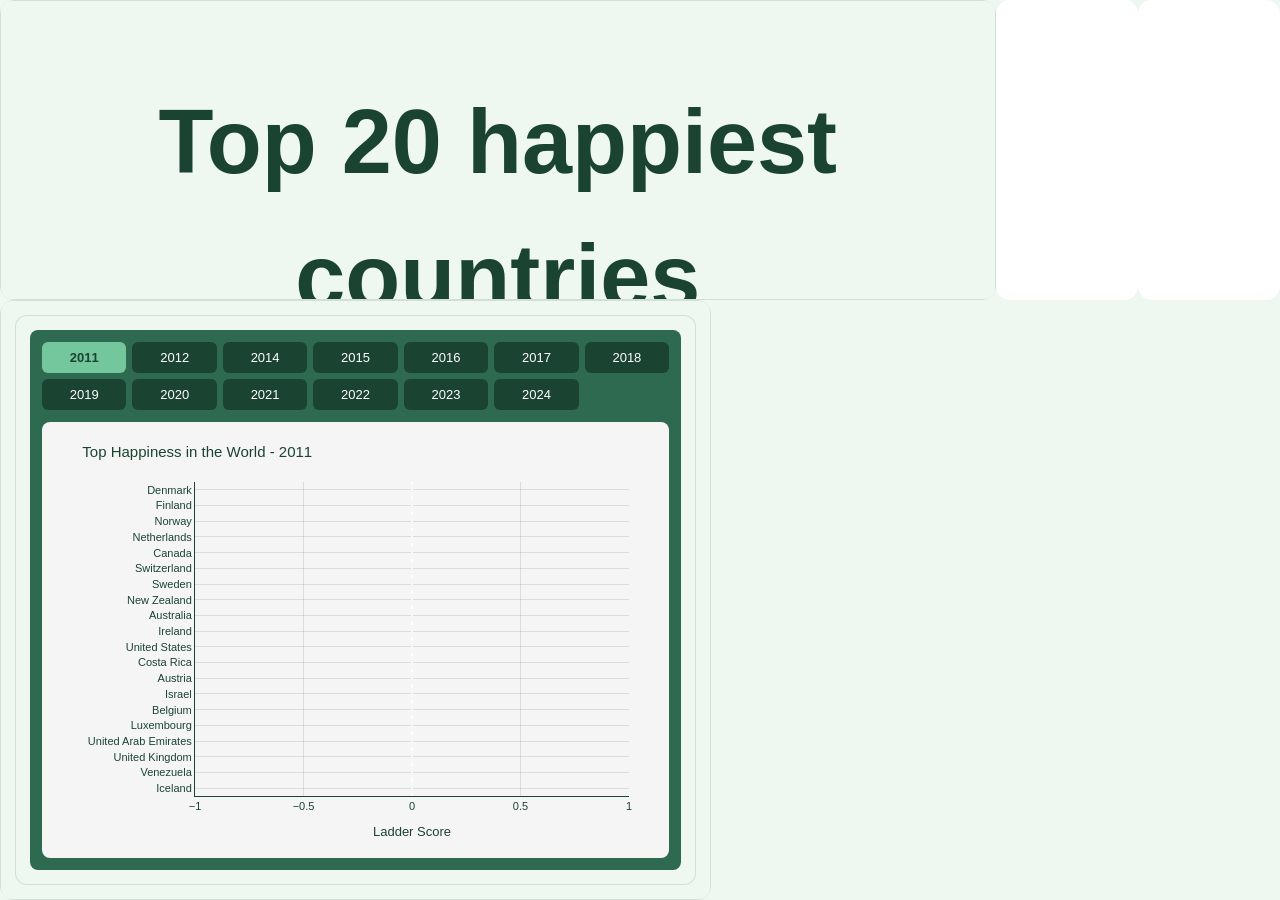
<file: Notebooks/felices_page.html>
<!DOCTYPE html>
<html>
<head>
<meta charset="UTF-8">
<title>Top happiest countries</title>
<style>
html, body {
    height:100%;
}


body {
    margin:0;
    padding:0;
    min-height:100%;
    background-color:#EEF7F0;
}

.js-plotly-plot, .plotly, .plot-container {
    background: transparent !important;
}

.viewx-slot {
    background: #FFFFFF;
    border-radius: 14px;
    padding: 0;
    box-sizing: border-box;
    overflow: hidden;
    transition: 0.2s ease;
    display:flex;
    flex-direction:column;

    width: 100%;
    height: 100%;
}

.viewx-slot:hover {
    box-shadow: 0 6px 20px rgba(0,0,0,0.08);
}

.plotly-graph-div {
    width:100% !important;
    height:100% !important;
}

.js-plotly-plot {
    width:100% !important;
    height:100% !important;
}

.plot-container, .svg-container {
    width:100% !important;
    height:100% !important;
}



        .parent {
            display:grid;
            grid-template-columns: repeat(9, 1fr);
            grid-template-rows: repeat(3, minmax(0, 1fr));
            width:100vw;
            height:100vh;
            box-sizing:border-box;

            min-height: 100vh;

            align-items: stretch;
            justify-items: stretch;
        }
        
.div1 { grid-area: 1 / 1 / 2 / 8; }
.div2 { grid-area: 2 / 1 / 4 / 6; }

table Ellipsis
th, td Ellipsis

</style>
</head>

<body>
<div class="parent">
<div class="div1 viewx-slot">
        <div style="
            background:#EEF7F0;
            color:#1B4332;
            border:1px solid #1B433222;
            padding:14px;
            border-radius:12px;
            width:100%; height:100%;
            box-sizing:border-box;
            line-height:1.5;
            overflow:auto;
            font-family:Arial;
        ">
            
    <style>
        title {
            transition: 0.3s ease;
        }
        .title:hover {
            transform: scale(1.1);
            transition: 0.2s;
        }
        ::-webkit-scrollbar {
            display: none;
        }

    </style>
    <div style="align-items: center;">
        <h1 class = "title" style = "
                    text-align: center; 
                    font-size: 90px;
                    ">
                    Top 20 happiest countries
        </h1>
    </div>
    
        </div>
        </div><div class="div2 viewx-slot">
        <div style="
            background:#EEF7F0;
            color:#1B4332;
            border:1px solid #1B433222;
            padding:14px;
            border-radius:12px;
            width:100%; height:100%;
            box-sizing:border-box;
            line-height:1.5;
            overflow:auto;
            font-family:Arial;
        ">
            
    <div style="
        background:#EEF7F0;
        color:#1B4332;
        border:1px solid #1B433222;
        padding:14px;
        border-radius:12px;
        width:100%; height:100%;
        box-sizing:border-box;
        line-height:1.5;
        overflow:hidden;
        font-family:Arial;
        display:flex;
        flex-direction:column;
    ">

    <div class="tabs-group" id="groupB" style="height:100%; display:flex; flex-direction:column;">
        <div class="tab-buttons">
            <button onclick="openTabGroup('groupB', 'tab1_')">2011</button>
            <button onclick="openTabGroup('groupB', 'tab2_')">2012</button>
            <button onclick="openTabGroup('groupB', 'tab3_')">2014</button>
            <button onclick="openTabGroup('groupB', 'tab4_')">2015</button>
            <button onclick="openTabGroup('groupB', 'tab5_')">2016</button>
            <button onclick="openTabGroup('groupB', 'tab6_')">2017</button>
            <button onclick="openTabGroup('groupB', 'tab7_')">2018</button>
            <button onclick="openTabGroup('groupB', 'tab8_')">2019</button>
            <button onclick="openTabGroup('groupB', 'tab9_')">2020</button>
            <button onclick="openTabGroup('groupB', 'tab10_')">2021</button>
            <button onclick="openTabGroup('groupB', 'tab11_')">2022</button>
            <button onclick="openTabGroup('groupB', 'tab12_')">2023</button>
            <button onclick="openTabGroup('groupB', 'tab13_')">2024</button>
        </div>

        <div id="tab1_" class="tab-content-secondary active" style="flex:1; min-height:0;">
            <div id="plot1_" class="plotly-container" style="width:100%; height:100%;"></div>
        </div>
        <div id="tab2_" class="tab-content-secondary" style="flex:1; min-height:0;">
            <div id="plot2_" class="plotly-container" style="width:100%; height:100%;"></div>
        </div>
        <div id="tab3_" class="tab-content-secondary" style="flex:1; min-height:0;">
            <div id="plot3_" class="plotly-container" style="width:100%; height:100%;"></div>
        </div>
        <div id="tab4_" class="tab-content-secondary" style="flex:1; min-height:0;">
            <div id="plot4_" class="plotly-container" style="width:100%; height:100%;"></div>
        </div>
        <div id="tab5_" class="tab-content-secondary" style="flex:1; min-height:0;">
            <div id="plot5_" class="plotly-container" style="width:100%; height:100%;"></div>
        </div>
        <div id="tab6_" class="tab-content-secondary" style="flex:1; min-height:0;">
            <div id="plot6_" class="plotly-container" style="width:100%; height:100%;"></div>
        </div>
        <div id="tab7_" class="tab-content-secondary" style="flex:1; min-height:0;">
            <div id="plot7_" class="plotly-container" style="width:100%; height:100%;"></div>
        </div>
        <div id="tab8_" class="tab-content-secondary" style="flex:1; min-height:0;">
            <div id="plot8_" class="plotly-container" style="width:100%; height:100%;"></div>
        </div>
        <div id="tab9_" class="tab-content-secondary" style="flex:1; min-height:0;">
            <div id="plot9_" class="plotly-container" style="width:100%; height:100%;"></div>
        </div>
        <div id="tab10_" class="tab-content-secondary" style="flex:1; min-height:0;">
            <div id="plot10_" class="plotly-container" style="width:100%; height:100%;"></div>
        </div>
        <div id="tab11_" class="tab-content-secondary" style="flex:1; min-height:0;">
            <div id="plot11_" class="plotly-container" style="width:100%; height:100%;"></div>
        </div>
        <div id="tab12_" class="tab-content-secondary" style="flex:1; min-height:0;">
            <div id="plot12_" class="plotly-container" style="width:100%; height:100%;"></div>
        </div>
        <div id="tab13_" class="tab-content-secondary" style="flex:1; min-height:0;">
            <div id="plot13_" class="plotly-container" style="width:100%; height:100%;"></div>
        </div>
    </div>

    <style>
    .tabs-group {
        background: #2D6A4F;
        padding: 12px;
        border-radius: 8px;
        height: 100%;
        display: flex;
        flex-direction: column;
    }

    .tab-buttons {
        display: grid;
        grid-template-columns: repeat(auto-fit, minmax(80px, 1fr));
        gap: 6px;
        margin-bottom: 12px;
        flex-shrink: 0;
    }

    .tab-buttons button {
        padding: 8px 10px;
        border: none;
        background: #1B4332;
        color: white;
        cursor: pointer;
        border-radius: 6px;
        transition: 0.3s;
        font-size: 13px;
        font-weight: 500;
        white-space: nowrap;
        overflow: hidden;
        text-overflow: ellipsis;
    }

    .tab-buttons button:hover {
        background: #40916C;
    }

    .tab-buttons button.active {
        background: #74C69D;
        color: #1B4332;
        font-weight: bold;
    }

    .tab-content-secondary {
        display: none;
        background: #f5f5f5;
        padding: 10px;
        border-radius: 8px;
        flex: 1;
        min-height: 0;
        width: 100%;
        box-sizing: border-box;
    }

    .tab-content-secondary.active {
        display: block;
    }

    .plotly-container {
        width: 100%;
        height: 100%;
        min-height: 400px;
    }

    .plotly-container .js-plotly-plot,
    .plotly-container .plotly,
    .plotly-container .plot-container,
    .plotly-container .svg-container {
        width: 100% !important;
        height: 100% !important;
    }
    </style>

    <script src="https://cdn.plot.ly/plotly-2.30.0.min.js"></script>    
    <script>
        // Configuración de las figuras
        var fig1 = {"data":[{"hovertemplate":"Country name=%{y}\u003cbr\u003eLadder score=%{x}\u003cextra\u003e\u003c\u002fextra\u003e","legendgroup":"Iceland","marker":{"color":"#440154","pattern":{"shape":""}},"name":"Iceland","orientation":"h","showlegend":true,"textposition":"auto","x":{"dtype":"f8","bdata":"WmQ730+NG0A="},"xaxis":"x","y":["Iceland"],"yaxis":"y","type":"bar"},{"hovertemplate":"Country name=%{y}\u003cbr\u003eLadder score=%{x}\u003cextra\u003e\u003c\u002fextra\u003e","legendgroup":"Venezuela","marker":{"color":"#482878","pattern":{"shape":""}},"name":"Venezuela","orientation":"h","showlegend":true,"textposition":"auto","x":{"dtype":"f8","bdata":"46WbxCCwG0A="},"xaxis":"x","y":["Venezuela"],"yaxis":"y","type":"bar"},{"hovertemplate":"Country name=%{y}\u003cbr\u003eLadder score=%{x}\u003cextra\u003e\u003c\u002fextra\u003e","legendgroup":"United Kingdom","marker":{"color":"#3e4989","pattern":{"shape":""}},"name":"United Kingdom","orientation":"h","showlegend":true,"textposition":"auto","x":{"dtype":"f8","bdata":"WDm0yHa+G0A="},"xaxis":"x","y":["United Kingdom"],"yaxis":"y","type":"bar"},{"hovertemplate":"Country name=%{y}\u003cbr\u003eLadder score=%{x}\u003cextra\u003e\u003c\u002fextra\u003e","legendgroup":"United Arab Emirates","marker":{"color":"#31688e","pattern":{"shape":""}},"name":"United Arab Emirates","orientation":"h","showlegend":true,"textposition":"auto","x":{"dtype":"f8","bdata":"nMQgsHLoG0A="},"xaxis":"x","y":["United Arab Emirates"],"yaxis":"y","type":"bar"},{"hovertemplate":"Country name=%{y}\u003cbr\u003eLadder score=%{x}\u003cextra\u003e\u003c\u002fextra\u003e","legendgroup":"Luxembourg","marker":{"color":"#26828e","pattern":{"shape":""}},"name":"Luxembourg","orientation":"h","showlegend":true,"textposition":"auto","x":{"dtype":"f8","bdata":"TmIQWDk0HEA="},"xaxis":"x","y":["Luxembourg"],"yaxis":"y","type":"bar"},{"hovertemplate":"Country name=%{y}\u003cbr\u003eLadder score=%{x}\u003cextra\u003e\u003c\u002fextra\u003e","legendgroup":"Belgium","marker":{"color":"#1f9e89","pattern":{"shape":""}},"name":"Belgium","orientation":"h","showlegend":true,"textposition":"auto","x":{"dtype":"f8","bdata":"wcqhRbZzHEA="},"xaxis":"x","y":["Belgium"],"yaxis":"y","type":"bar"},{"hovertemplate":"Country name=%{y}\u003cbr\u003eLadder score=%{x}\u003cextra\u003e\u003c\u002fextra\u003e","legendgroup":"Israel","marker":{"color":"#35b779","pattern":{"shape":""}},"name":"Israel","orientation":"h","showlegend":true,"textposition":"auto","x":{"dtype":"f8","bdata":"sp3vp8bLHEA="},"xaxis":"x","y":["Israel"],"yaxis":"y","type":"bar"},{"hovertemplate":"Country name=%{y}\u003cbr\u003eLadder score=%{x}\u003cextra\u003e\u003c\u002fextra\u003e","legendgroup":"Austria","marker":{"color":"#6ece58","pattern":{"shape":""}},"name":"Austria","orientation":"h","showlegend":true,"textposition":"auto","x":{"dtype":"f8","bdata":"nMQgsHLoHEA="},"xaxis":"x","y":["Austria"],"yaxis":"y","type":"bar"},{"hovertemplate":"Country name=%{y}\u003cbr\u003eLadder score=%{x}\u003cextra\u003e\u003c\u002fextra\u003e","legendgroup":"Costa Rica","marker":{"color":"#b5de2b","pattern":{"shape":""}},"name":"Costa Rica","orientation":"h","showlegend":true,"textposition":"auto","x":{"dtype":"f8","bdata":"Gy\u002fdJAYBHUA="},"xaxis":"x","y":["Costa Rica"],"yaxis":"y","type":"bar"},{"hovertemplate":"Country name=%{y}\u003cbr\u003eLadder score=%{x}\u003cextra\u003e\u003c\u002fextra\u003e","legendgroup":"United States","marker":{"color":"#fde725","pattern":{"shape":""}},"name":"United States","orientation":"h","showlegend":true,"textposition":"auto","x":{"dtype":"f8","bdata":"FK5H4XoUHUA="},"xaxis":"x","y":["United States"],"yaxis":"y","type":"bar"},{"hovertemplate":"Country name=%{y}\u003cbr\u003eLadder score=%{x}\u003cextra\u003e\u003c\u002fextra\u003e","legendgroup":"Ireland","marker":{"color":"#440154","pattern":{"shape":""}},"name":"Ireland","orientation":"h","showlegend":true,"textposition":"auto","x":{"dtype":"f8","bdata":"iUFg5dAiHUA="},"xaxis":"x","y":["Ireland"],"yaxis":"y","type":"bar"},{"hovertemplate":"Country name=%{y}\u003cbr\u003eLadder score=%{x}\u003cextra\u003e\u003c\u002fextra\u003e","legendgroup":"Australia","marker":{"color":"#482878","pattern":{"shape":""}},"name":"Australia","orientation":"h","showlegend":true,"textposition":"auto","x":{"dtype":"f8","bdata":"4XoUrkdhHUA="},"xaxis":"x","y":["Australia"],"yaxis":"y","type":"bar"},{"hovertemplate":"Country name=%{y}\u003cbr\u003eLadder score=%{x}\u003cextra\u003e\u003c\u002fextra\u003e","legendgroup":"New Zealand","marker":{"color":"#3e4989","pattern":{"shape":""}},"name":"New Zealand","orientation":"h","showlegend":true,"textposition":"auto","x":{"dtype":"f8","bdata":"sHJoke18HUA="},"xaxis":"x","y":["New Zealand"],"yaxis":"y","type":"bar"},{"hovertemplate":"Country name=%{y}\u003cbr\u003eLadder score=%{x}\u003cextra\u003e\u003c\u002fextra\u003e","legendgroup":"Sweden","marker":{"color":"#31688e","pattern":{"shape":""}},"name":"Sweden","orientation":"h","showlegend":true,"textposition":"auto","x":{"dtype":"f8","bdata":"arx0kxiEHUA="},"xaxis":"x","y":["Sweden"],"yaxis":"y","type":"bar"},{"hovertemplate":"Country name=%{y}\u003cbr\u003eLadder score=%{x}\u003cextra\u003e\u003c\u002fextra\u003e","legendgroup":"Switzerland","marker":{"color":"#26828e","pattern":{"shape":""}},"name":"Switzerland","orientation":"h","showlegend":true,"textposition":"auto","x":{"dtype":"f8","bdata":"5dAi2\u002fn+HUA="},"xaxis":"x","y":["Switzerland"],"yaxis":"y","type":"bar"},{"hovertemplate":"Country name=%{y}\u003cbr\u003eLadder score=%{x}\u003cextra\u003e\u003c\u002fextra\u003e","legendgroup":"Canada","marker":{"color":"#1f9e89","pattern":{"shape":""}},"name":"Canada","orientation":"h","showlegend":true,"textposition":"auto","x":{"dtype":"f8","bdata":"5dAi2\u002fn+HUA="},"xaxis":"x","y":["Canada"],"yaxis":"y","type":"bar"},{"hovertemplate":"Country name=%{y}\u003cbr\u003eLadder score=%{x}\u003cextra\u003e\u003c\u002fextra\u003e","legendgroup":"Netherlands","marker":{"color":"#35b779","pattern":{"shape":""}},"name":"Netherlands","orientation":"h","showlegend":true,"textposition":"auto","x":{"dtype":"f8","bdata":"PzVeukkMHkA="},"xaxis":"x","y":["Netherlands"],"yaxis":"y","type":"bar"},{"hovertemplate":"Country name=%{y}\u003cbr\u003eLadder score=%{x}\u003cextra\u003e\u003c\u002fextra\u003e","legendgroup":"Norway","marker":{"color":"#6ece58","pattern":{"shape":""}},"name":"Norway","orientation":"h","showlegend":true,"textposition":"auto","x":{"dtype":"f8","bdata":"f2q8dJMYHkA="},"xaxis":"x","y":["Norway"],"yaxis":"y","type":"bar"},{"hovertemplate":"Country name=%{y}\u003cbr\u003eLadder score=%{x}\u003cextra\u003e\u003c\u002fextra\u003e","legendgroup":"Finland","marker":{"color":"#b5de2b","pattern":{"shape":""}},"name":"Finland","orientation":"h","showlegend":true,"textposition":"auto","x":{"dtype":"f8","bdata":"N4lBYOVQHkA="},"xaxis":"x","y":["Finland"],"yaxis":"y","type":"bar"},{"hovertemplate":"Country name=%{y}\u003cbr\u003eLadder score=%{x}\u003cextra\u003e\u003c\u002fextra\u003e","legendgroup":"Denmark","marker":{"color":"#fde725","pattern":{"shape":""}},"name":"Denmark","orientation":"h","showlegend":true,"textposition":"auto","x":{"dtype":"f8","bdata":"BoGVQ4tsH0A="},"xaxis":"x","y":["Denmark"],"yaxis":"y","type":"bar"}],"layout":{"template":{"data":{"histogram2dcontour":[{"type":"histogram2dcontour","colorbar":{"outlinewidth":0,"ticks":""},"colorscale":[[0.0,"#0d0887"],[0.1111111111111111,"#46039f"],[0.2222222222222222,"#7201a8"],[0.3333333333333333,"#9c179e"],[0.4444444444444444,"#bd3786"],[0.5555555555555556,"#d8576b"],[0.6666666666666666,"#ed7953"],[0.7777777777777778,"#fb9f3a"],[0.8888888888888888,"#fdca26"],[1.0,"#f0f921"]]}],"choropleth":[{"type":"choropleth","colorbar":{"outlinewidth":0,"ticks":""}}],"histogram2d":[{"type":"histogram2d","colorbar":{"outlinewidth":0,"ticks":""},"colorscale":[[0.0,"#0d0887"],[0.1111111111111111,"#46039f"],[0.2222222222222222,"#7201a8"],[0.3333333333333333,"#9c179e"],[0.4444444444444444,"#bd3786"],[0.5555555555555556,"#d8576b"],[0.6666666666666666,"#ed7953"],[0.7777777777777778,"#fb9f3a"],[0.8888888888888888,"#fdca26"],[1.0,"#f0f921"]]}],"heatmap":[{"type":"heatmap","colorbar":{"outlinewidth":0,"ticks":""},"colorscale":[[0.0,"#0d0887"],[0.1111111111111111,"#46039f"],[0.2222222222222222,"#7201a8"],[0.3333333333333333,"#9c179e"],[0.4444444444444444,"#bd3786"],[0.5555555555555556,"#d8576b"],[0.6666666666666666,"#ed7953"],[0.7777777777777778,"#fb9f3a"],[0.8888888888888888,"#fdca26"],[1.0,"#f0f921"]]}],"contourcarpet":[{"type":"contourcarpet","colorbar":{"outlinewidth":0,"ticks":""}}],"contour":[{"type":"contour","colorbar":{"outlinewidth":0,"ticks":""},"colorscale":[[0.0,"#0d0887"],[0.1111111111111111,"#46039f"],[0.2222222222222222,"#7201a8"],[0.3333333333333333,"#9c179e"],[0.4444444444444444,"#bd3786"],[0.5555555555555556,"#d8576b"],[0.6666666666666666,"#ed7953"],[0.7777777777777778,"#fb9f3a"],[0.8888888888888888,"#fdca26"],[1.0,"#f0f921"]]}],"surface":[{"type":"surface","colorbar":{"outlinewidth":0,"ticks":""},"colorscale":[[0.0,"#0d0887"],[0.1111111111111111,"#46039f"],[0.2222222222222222,"#7201a8"],[0.3333333333333333,"#9c179e"],[0.4444444444444444,"#bd3786"],[0.5555555555555556,"#d8576b"],[0.6666666666666666,"#ed7953"],[0.7777777777777778,"#fb9f3a"],[0.8888888888888888,"#fdca26"],[1.0,"#f0f921"]]}],"mesh3d":[{"type":"mesh3d","colorbar":{"outlinewidth":0,"ticks":""}}],"scatter":[{"fillpattern":{"fillmode":"overlay","size":10,"solidity":0.2},"type":"scatter"}],"parcoords":[{"type":"parcoords","line":{"colorbar":{"outlinewidth":0,"ticks":""}}}],"scatterpolargl":[{"type":"scatterpolargl","marker":{"colorbar":{"outlinewidth":0,"ticks":""}}}],"bar":[{"error_x":{"color":"#2a3f5f"},"error_y":{"color":"#2a3f5f"},"marker":{"line":{"color":"#E5ECF6","width":0.5},"pattern":{"fillmode":"overlay","size":10,"solidity":0.2}},"type":"bar"}],"scattergeo":[{"type":"scattergeo","marker":{"colorbar":{"outlinewidth":0,"ticks":""}}}],"scatterpolar":[{"type":"scatterpolar","marker":{"colorbar":{"outlinewidth":0,"ticks":""}}}],"histogram":[{"marker":{"pattern":{"fillmode":"overlay","size":10,"solidity":0.2}},"type":"histogram"}],"scattergl":[{"type":"scattergl","marker":{"colorbar":{"outlinewidth":0,"ticks":""}}}],"scatter3d":[{"type":"scatter3d","line":{"colorbar":{"outlinewidth":0,"ticks":""}},"marker":{"colorbar":{"outlinewidth":0,"ticks":""}}}],"scattermap":[{"type":"scattermap","marker":{"colorbar":{"outlinewidth":0,"ticks":""}}}],"scattermapbox":[{"type":"scattermapbox","marker":{"colorbar":{"outlinewidth":0,"ticks":""}}}],"scatterternary":[{"type":"scatterternary","marker":{"colorbar":{"outlinewidth":0,"ticks":""}}}],"scattercarpet":[{"type":"scattercarpet","marker":{"colorbar":{"outlinewidth":0,"ticks":""}}}],"carpet":[{"aaxis":{"endlinecolor":"#2a3f5f","gridcolor":"white","linecolor":"white","minorgridcolor":"white","startlinecolor":"#2a3f5f"},"baxis":{"endlinecolor":"#2a3f5f","gridcolor":"white","linecolor":"white","minorgridcolor":"white","startlinecolor":"#2a3f5f"},"type":"carpet"}],"table":[{"cells":{"fill":{"color":"#EBF0F8"},"line":{"color":"white"}},"header":{"fill":{"color":"#C8D4E3"},"line":{"color":"white"}},"type":"table"}],"barpolar":[{"marker":{"line":{"color":"#E5ECF6","width":0.5},"pattern":{"fillmode":"overlay","size":10,"solidity":0.2}},"type":"barpolar"}],"pie":[{"automargin":true,"type":"pie"}]},"layout":{"autotypenumbers":"strict","colorway":["#636efa","#EF553B","#00cc96","#ab63fa","#FFA15A","#19d3f3","#FF6692","#B6E880","#FF97FF","#FECB52"],"font":{"color":"#2a3f5f"},"hovermode":"closest","hoverlabel":{"align":"left"},"paper_bgcolor":"white","plot_bgcolor":"#E5ECF6","polar":{"bgcolor":"#E5ECF6","angularaxis":{"gridcolor":"white","linecolor":"white","ticks":""},"radialaxis":{"gridcolor":"white","linecolor":"white","ticks":""}},"ternary":{"bgcolor":"#E5ECF6","aaxis":{"gridcolor":"white","linecolor":"white","ticks":""},"baxis":{"gridcolor":"white","linecolor":"white","ticks":""},"caxis":{"gridcolor":"white","linecolor":"white","ticks":""}},"coloraxis":{"colorbar":{"outlinewidth":0,"ticks":""}},"colorscale":{"sequential":[[0.0,"#0d0887"],[0.1111111111111111,"#46039f"],[0.2222222222222222,"#7201a8"],[0.3333333333333333,"#9c179e"],[0.4444444444444444,"#bd3786"],[0.5555555555555556,"#d8576b"],[0.6666666666666666,"#ed7953"],[0.7777777777777778,"#fb9f3a"],[0.8888888888888888,"#fdca26"],[1.0,"#f0f921"]],"sequentialminus":[[0.0,"#0d0887"],[0.1111111111111111,"#46039f"],[0.2222222222222222,"#7201a8"],[0.3333333333333333,"#9c179e"],[0.4444444444444444,"#bd3786"],[0.5555555555555556,"#d8576b"],[0.6666666666666666,"#ed7953"],[0.7777777777777778,"#fb9f3a"],[0.8888888888888888,"#fdca26"],[1.0,"#f0f921"]],"diverging":[[0,"#8e0152"],[0.1,"#c51b7d"],[0.2,"#de77ae"],[0.3,"#f1b6da"],[0.4,"#fde0ef"],[0.5,"#f7f7f7"],[0.6,"#e6f5d0"],[0.7,"#b8e186"],[0.8,"#7fbc41"],[0.9,"#4d9221"],[1,"#276419"]]},"xaxis":{"gridcolor":"white","linecolor":"white","ticks":"","title":{"standoff":15},"zerolinecolor":"white","automargin":true,"zerolinewidth":2},"yaxis":{"gridcolor":"white","linecolor":"white","ticks":"","title":{"standoff":15},"zerolinecolor":"white","automargin":true,"zerolinewidth":2},"scene":{"xaxis":{"backgroundcolor":"#E5ECF6","gridcolor":"white","linecolor":"white","showbackground":true,"ticks":"","zerolinecolor":"white","gridwidth":2},"yaxis":{"backgroundcolor":"#E5ECF6","gridcolor":"white","linecolor":"white","showbackground":true,"ticks":"","zerolinecolor":"white","gridwidth":2},"zaxis":{"backgroundcolor":"#E5ECF6","gridcolor":"white","linecolor":"white","showbackground":true,"ticks":"","zerolinecolor":"white","gridwidth":2}},"shapedefaults":{"line":{"color":"#2a3f5f"}},"annotationdefaults":{"arrowcolor":"#2a3f5f","arrowhead":0,"arrowwidth":1},"geo":{"bgcolor":"white","landcolor":"#E5ECF6","subunitcolor":"white","showland":true,"showlakes":true,"lakecolor":"white"},"title":{"x":0.05},"mapbox":{"style":"light"}}},"xaxis":{"anchor":"y","domain":[0.0,1.0],"title":{"text":"Ladder Score"},"gridcolor":"rgba(0,0,0,0.1)","linecolor":"#1B4332"},"yaxis":{"anchor":"x","domain":[0.0,1.0],"title":{"text":""},"categoryorder":"array","categoryarray":["Denmark","Finland","Norway","Netherlands","Canada","Switzerland","Sweden","New Zealand","Australia","Ireland","United States","Costa Rica","Austria","Israel","Belgium","Luxembourg","United Arab Emirates","United Kingdom","Venezuela","Iceland"],"gridcolor":"rgba(0,0,0,0.1)","linecolor":"#1B4332","autorange":"reversed"},"legend":{"title":{"text":"Country name"},"tracegroupgap":0},"title":{"text":"Top Happiness in the World - 2011"},"barmode":"relative","margin":{"l":100,"r":20,"t":50,"b":40},"font":{"color":"#1B4332","size":11},"paper_bgcolor":"#f5f5f5","plot_bgcolor":"#f5f5f5","showlegend":false,"autosize":true}};
        var fig2 = {"data":[{"hovertemplate":"Country name=%{y}\u003cbr\u003eLadder score=%{x}\u003cextra\u003e\u003c\u002fextra\u003e","legendgroup":"Venezuela","marker":{"color":"#440154","pattern":{"shape":""}},"name":"Venezuela","orientation":"h","showlegend":true,"textposition":"auto","x":{"dtype":"f8","bdata":"Di2yne8nHEA="},"xaxis":"x","y":["Venezuela"],"yaxis":"y","type":"bar"},{"hovertemplate":"Country name=%{y}\u003cbr\u003eLadder score=%{x}\u003cextra\u003e\u003c\u002fextra\u003e","legendgroup":"Luxembourg","marker":{"color":"#482878","pattern":{"shape":""}},"name":"Luxembourg","orientation":"h","showlegend":true,"textposition":"auto","x":{"dtype":"f8","bdata":"nu+nxks3HEA="},"xaxis":"x","y":["Luxembourg"],"yaxis":"y","type":"bar"},{"hovertemplate":"Country name=%{y}\u003cbr\u003eLadder score=%{x}\u003cextra\u003e\u003c\u002fextra\u003e","legendgroup":"Ireland","marker":{"color":"#3e4989","pattern":{"shape":""}},"name":"Ireland","orientation":"h","showlegend":true,"textposition":"auto","x":{"dtype":"f8","bdata":"5\u002fup8dJNHEA="},"xaxis":"x","y":["Ireland"],"yaxis":"y","type":"bar"},{"hovertemplate":"Country name=%{y}\u003cbr\u003eLadder score=%{x}\u003cextra\u003e\u003c\u002fextra\u003e","legendgroup":"United States","marker":{"color":"#31688e","pattern":{"shape":""}},"name":"United States","orientation":"h","showlegend":true,"textposition":"auto","x":{"dtype":"f8","bdata":"hxbZzvdTHEA="},"xaxis":"x","y":["United States"],"yaxis":"y","type":"bar"},{"hovertemplate":"Country name=%{y}\u003cbr\u003eLadder score=%{x}\u003cextra\u003e\u003c\u002fextra\u003e","legendgroup":"Mexico","marker":{"color":"#26828e","pattern":{"shape":""}},"name":"Mexico","orientation":"h","showlegend":true,"textposition":"auto","x":{"dtype":"f8","bdata":"JzEIrBxaHEA="},"xaxis":"x","y":["Mexico"],"yaxis":"y","type":"bar"},{"hovertemplate":"Country name=%{y}\u003cbr\u003eLadder score=%{x}\u003cextra\u003e\u003c\u002fextra\u003e","legendgroup":"Panama","marker":{"color":"#1f9e89","pattern":{"shape":""}},"name":"Panama","orientation":"h","showlegend":true,"textposition":"auto","x":{"dtype":"f8","bdata":"30+Nl26SHEA="},"xaxis":"x","y":["Panama"],"yaxis":"y","type":"bar"},{"hovertemplate":"Country name=%{y}\u003cbr\u003eLadder score=%{x}\u003cextra\u003e\u003c\u002fextra\u003e","legendgroup":"United Arab Emirates","marker":{"color":"#35b779","pattern":{"shape":""}},"name":"United Arab Emirates","orientation":"h","showlegend":true,"textposition":"auto","x":{"dtype":"f8","bdata":"+n5qvHSTHEA="},"xaxis":"x","y":["United Arab Emirates"],"yaxis":"y","type":"bar"},{"hovertemplate":"Country name=%{y}\u003cbr\u003eLadder score=%{x}\u003cextra\u003e\u003c\u002fextra\u003e","legendgroup":"New Zealand","marker":{"color":"#6ece58","pattern":{"shape":""}},"name":"New Zealand","orientation":"h","showlegend":true,"textposition":"auto","x":{"dtype":"f8","bdata":"\u002fKnx0k3iHEA="},"xaxis":"x","y":["New Zealand"],"yaxis":"y","type":"bar"},{"hovertemplate":"Country name=%{y}\u003cbr\u003eLadder score=%{x}\u003cextra\u003e\u003c\u002fextra\u003e","legendgroup":"Costa Rica","marker":{"color":"#b5de2b","pattern":{"shape":""}},"name":"Costa Rica","orientation":"h","showlegend":true,"textposition":"auto","x":{"dtype":"f8","bdata":"ukkMAisHHUA="},"xaxis":"x","y":["Costa Rica"],"yaxis":"y","type":"bar"},{"hovertemplate":"Country name=%{y}\u003cbr\u003eLadder score=%{x}\u003cextra\u003e\u003c\u002fextra\u003e","legendgroup":"Israel","marker":{"color":"#fde725","pattern":{"shape":""}},"name":"Israel","orientation":"h","showlegend":true,"textposition":"auto","x":{"dtype":"f8","bdata":"TmIQWDk0HUA="},"xaxis":"x","y":["Israel"],"yaxis":"y","type":"bar"},{"hovertemplate":"Country name=%{y}\u003cbr\u003eLadder score=%{x}\u003cextra\u003e\u003c\u002fextra\u003e","legendgroup":"Australia","marker":{"color":"#440154","pattern":{"shape":""}},"name":"Australia","orientation":"h","showlegend":true,"textposition":"auto","x":{"dtype":"f8","bdata":"ZmZmZmZmHUA="},"xaxis":"x","y":["Australia"],"yaxis":"y","type":"bar"},{"hovertemplate":"Country name=%{y}\u003cbr\u003eLadder score=%{x}\u003cextra\u003e\u003c\u002fextra\u003e","legendgroup":"Iceland","marker":{"color":"#482878","pattern":{"shape":""}},"name":"Iceland","orientation":"h","showlegend":true,"textposition":"auto","x":{"dtype":"f8","bdata":"7FG4HoVrHUA="},"xaxis":"x","y":["Iceland"],"yaxis":"y","type":"bar"},{"hovertemplate":"Country name=%{y}\u003cbr\u003eLadder score=%{x}\u003cextra\u003e\u003c\u002fextra\u003e","legendgroup":"Austria","marker":{"color":"#3e4989","pattern":{"shape":""}},"name":"Austria","orientation":"h","showlegend":true,"textposition":"auto","x":{"dtype":"f8","bdata":"YOXQItt5HUA="},"xaxis":"x","y":["Austria"],"yaxis":"y","type":"bar"},{"hovertemplate":"Country name=%{y}\u003cbr\u003eLadder score=%{x}\u003cextra\u003e\u003c\u002fextra\u003e","legendgroup":"Finland","marker":{"color":"#31688e","pattern":{"shape":""}},"name":"Finland","orientation":"h","showlegend":true,"textposition":"auto","x":{"dtype":"f8","bdata":"dZMYBFaOHUA="},"xaxis":"x","y":["Finland"],"yaxis":"y","type":"bar"},{"hovertemplate":"Country name=%{y}\u003cbr\u003eLadder score=%{x}\u003cextra\u003e\u003c\u002fextra\u003e","legendgroup":"Canada","marker":{"color":"#26828e","pattern":{"shape":""}},"name":"Canada","orientation":"h","showlegend":true,"textposition":"auto","x":{"dtype":"f8","bdata":"nMQgsHLoHUA="},"xaxis":"x","y":["Canada"],"yaxis":"y","type":"bar"},{"hovertemplate":"Country name=%{y}\u003cbr\u003eLadder score=%{x}\u003cextra\u003e\u003c\u002fextra\u003e","legendgroup":"Sweden","marker":{"color":"#1f9e89","pattern":{"shape":""}},"name":"Sweden","orientation":"h","showlegend":true,"textposition":"auto","x":{"dtype":"f8","bdata":"7FG4HoXrHUA="},"xaxis":"x","y":["Sweden"],"yaxis":"y","type":"bar"},{"hovertemplate":"Country name=%{y}\u003cbr\u003eLadder score=%{x}\u003cextra\u003e\u003c\u002fextra\u003e","legendgroup":"Netherlands","marker":{"color":"#35b779","pattern":{"shape":""}},"name":"Netherlands","orientation":"h","showlegend":true,"textposition":"auto","x":{"dtype":"f8","bdata":"PzVeukkMHkA="},"xaxis":"x","y":["Netherlands"],"yaxis":"y","type":"bar"},{"hovertemplate":"Country name=%{y}\u003cbr\u003eLadder score=%{x}\u003cextra\u003e\u003c\u002fextra\u003e","legendgroup":"Switzerland","marker":{"color":"#6ece58","pattern":{"shape":""}},"name":"Switzerland","orientation":"h","showlegend":true,"textposition":"auto","x":{"dtype":"f8","bdata":"mpmZmZmZHkA="},"xaxis":"x","y":["Switzerland"],"yaxis":"y","type":"bar"},{"hovertemplate":"Country name=%{y}\u003cbr\u003eLadder score=%{x}\u003cextra\u003e\u003c\u002fextra\u003e","legendgroup":"Norway","marker":{"color":"#b5de2b","pattern":{"shape":""}},"name":"Norway","orientation":"h","showlegend":true,"textposition":"auto","x":{"dtype":"f8","bdata":"H4XrUbieHkA="},"xaxis":"x","y":["Norway"],"yaxis":"y","type":"bar"},{"hovertemplate":"Country name=%{y}\u003cbr\u003eLadder score=%{x}\u003cextra\u003e\u003c\u002fextra\u003e","legendgroup":"Denmark","marker":{"color":"#fde725","pattern":{"shape":""}},"name":"Denmark","orientation":"h","showlegend":true,"textposition":"auto","x":{"dtype":"f8","bdata":"EoPAyqHFHkA="},"xaxis":"x","y":["Denmark"],"yaxis":"y","type":"bar"}],"layout":{"template":{"data":{"histogram2dcontour":[{"type":"histogram2dcontour","colorbar":{"outlinewidth":0,"ticks":""},"colorscale":[[0.0,"#0d0887"],[0.1111111111111111,"#46039f"],[0.2222222222222222,"#7201a8"],[0.3333333333333333,"#9c179e"],[0.4444444444444444,"#bd3786"],[0.5555555555555556,"#d8576b"],[0.6666666666666666,"#ed7953"],[0.7777777777777778,"#fb9f3a"],[0.8888888888888888,"#fdca26"],[1.0,"#f0f921"]]}],"choropleth":[{"type":"choropleth","colorbar":{"outlinewidth":0,"ticks":""}}],"histogram2d":[{"type":"histogram2d","colorbar":{"outlinewidth":0,"ticks":""},"colorscale":[[0.0,"#0d0887"],[0.1111111111111111,"#46039f"],[0.2222222222222222,"#7201a8"],[0.3333333333333333,"#9c179e"],[0.4444444444444444,"#bd3786"],[0.5555555555555556,"#d8576b"],[0.6666666666666666,"#ed7953"],[0.7777777777777778,"#fb9f3a"],[0.8888888888888888,"#fdca26"],[1.0,"#f0f921"]]}],"heatmap":[{"type":"heatmap","colorbar":{"outlinewidth":0,"ticks":""},"colorscale":[[0.0,"#0d0887"],[0.1111111111111111,"#46039f"],[0.2222222222222222,"#7201a8"],[0.3333333333333333,"#9c179e"],[0.4444444444444444,"#bd3786"],[0.5555555555555556,"#d8576b"],[0.6666666666666666,"#ed7953"],[0.7777777777777778,"#fb9f3a"],[0.8888888888888888,"#fdca26"],[1.0,"#f0f921"]]}],"contourcarpet":[{"type":"contourcarpet","colorbar":{"outlinewidth":0,"ticks":""}}],"contour":[{"type":"contour","colorbar":{"outlinewidth":0,"ticks":""},"colorscale":[[0.0,"#0d0887"],[0.1111111111111111,"#46039f"],[0.2222222222222222,"#7201a8"],[0.3333333333333333,"#9c179e"],[0.4444444444444444,"#bd3786"],[0.5555555555555556,"#d8576b"],[0.6666666666666666,"#ed7953"],[0.7777777777777778,"#fb9f3a"],[0.8888888888888888,"#fdca26"],[1.0,"#f0f921"]]}],"surface":[{"type":"surface","colorbar":{"outlinewidth":0,"ticks":""},"colorscale":[[0.0,"#0d0887"],[0.1111111111111111,"#46039f"],[0.2222222222222222,"#7201a8"],[0.3333333333333333,"#9c179e"],[0.4444444444444444,"#bd3786"],[0.5555555555555556,"#d8576b"],[0.6666666666666666,"#ed7953"],[0.7777777777777778,"#fb9f3a"],[0.8888888888888888,"#fdca26"],[1.0,"#f0f921"]]}],"mesh3d":[{"type":"mesh3d","colorbar":{"outlinewidth":0,"ticks":""}}],"scatter":[{"fillpattern":{"fillmode":"overlay","size":10,"solidity":0.2},"type":"scatter"}],"parcoords":[{"type":"parcoords","line":{"colorbar":{"outlinewidth":0,"ticks":""}}}],"scatterpolargl":[{"type":"scatterpolargl","marker":{"colorbar":{"outlinewidth":0,"ticks":""}}}],"bar":[{"error_x":{"color":"#2a3f5f"},"error_y":{"color":"#2a3f5f"},"marker":{"line":{"color":"#E5ECF6","width":0.5},"pattern":{"fillmode":"overlay","size":10,"solidity":0.2}},"type":"bar"}],"scattergeo":[{"type":"scattergeo","marker":{"colorbar":{"outlinewidth":0,"ticks":""}}}],"scatterpolar":[{"type":"scatterpolar","marker":{"colorbar":{"outlinewidth":0,"ticks":""}}}],"histogram":[{"marker":{"pattern":{"fillmode":"overlay","size":10,"solidity":0.2}},"type":"histogram"}],"scattergl":[{"type":"scattergl","marker":{"colorbar":{"outlinewidth":0,"ticks":""}}}],"scatter3d":[{"type":"scatter3d","line":{"colorbar":{"outlinewidth":0,"ticks":""}},"marker":{"colorbar":{"outlinewidth":0,"ticks":""}}}],"scattermap":[{"type":"scattermap","marker":{"colorbar":{"outlinewidth":0,"ticks":""}}}],"scattermapbox":[{"type":"scattermapbox","marker":{"colorbar":{"outlinewidth":0,"ticks":""}}}],"scatterternary":[{"type":"scatterternary","marker":{"colorbar":{"outlinewidth":0,"ticks":""}}}],"scattercarpet":[{"type":"scattercarpet","marker":{"colorbar":{"outlinewidth":0,"ticks":""}}}],"carpet":[{"aaxis":{"endlinecolor":"#2a3f5f","gridcolor":"white","linecolor":"white","minorgridcolor":"white","startlinecolor":"#2a3f5f"},"baxis":{"endlinecolor":"#2a3f5f","gridcolor":"white","linecolor":"white","minorgridcolor":"white","startlinecolor":"#2a3f5f"},"type":"carpet"}],"table":[{"cells":{"fill":{"color":"#EBF0F8"},"line":{"color":"white"}},"header":{"fill":{"color":"#C8D4E3"},"line":{"color":"white"}},"type":"table"}],"barpolar":[{"marker":{"line":{"color":"#E5ECF6","width":0.5},"pattern":{"fillmode":"overlay","size":10,"solidity":0.2}},"type":"barpolar"}],"pie":[{"automargin":true,"type":"pie"}]},"layout":{"autotypenumbers":"strict","colorway":["#636efa","#EF553B","#00cc96","#ab63fa","#FFA15A","#19d3f3","#FF6692","#B6E880","#FF97FF","#FECB52"],"font":{"color":"#2a3f5f"},"hovermode":"closest","hoverlabel":{"align":"left"},"paper_bgcolor":"white","plot_bgcolor":"#E5ECF6","polar":{"bgcolor":"#E5ECF6","angularaxis":{"gridcolor":"white","linecolor":"white","ticks":""},"radialaxis":{"gridcolor":"white","linecolor":"white","ticks":""}},"ternary":{"bgcolor":"#E5ECF6","aaxis":{"gridcolor":"white","linecolor":"white","ticks":""},"baxis":{"gridcolor":"white","linecolor":"white","ticks":""},"caxis":{"gridcolor":"white","linecolor":"white","ticks":""}},"coloraxis":{"colorbar":{"outlinewidth":0,"ticks":""}},"colorscale":{"sequential":[[0.0,"#0d0887"],[0.1111111111111111,"#46039f"],[0.2222222222222222,"#7201a8"],[0.3333333333333333,"#9c179e"],[0.4444444444444444,"#bd3786"],[0.5555555555555556,"#d8576b"],[0.6666666666666666,"#ed7953"],[0.7777777777777778,"#fb9f3a"],[0.8888888888888888,"#fdca26"],[1.0,"#f0f921"]],"sequentialminus":[[0.0,"#0d0887"],[0.1111111111111111,"#46039f"],[0.2222222222222222,"#7201a8"],[0.3333333333333333,"#9c179e"],[0.4444444444444444,"#bd3786"],[0.5555555555555556,"#d8576b"],[0.6666666666666666,"#ed7953"],[0.7777777777777778,"#fb9f3a"],[0.8888888888888888,"#fdca26"],[1.0,"#f0f921"]],"diverging":[[0,"#8e0152"],[0.1,"#c51b7d"],[0.2,"#de77ae"],[0.3,"#f1b6da"],[0.4,"#fde0ef"],[0.5,"#f7f7f7"],[0.6,"#e6f5d0"],[0.7,"#b8e186"],[0.8,"#7fbc41"],[0.9,"#4d9221"],[1,"#276419"]]},"xaxis":{"gridcolor":"white","linecolor":"white","ticks":"","title":{"standoff":15},"zerolinecolor":"white","automargin":true,"zerolinewidth":2},"yaxis":{"gridcolor":"white","linecolor":"white","ticks":"","title":{"standoff":15},"zerolinecolor":"white","automargin":true,"zerolinewidth":2},"scene":{"xaxis":{"backgroundcolor":"#E5ECF6","gridcolor":"white","linecolor":"white","showbackground":true,"ticks":"","zerolinecolor":"white","gridwidth":2},"yaxis":{"backgroundcolor":"#E5ECF6","gridcolor":"white","linecolor":"white","showbackground":true,"ticks":"","zerolinecolor":"white","gridwidth":2},"zaxis":{"backgroundcolor":"#E5ECF6","gridcolor":"white","linecolor":"white","showbackground":true,"ticks":"","zerolinecolor":"white","gridwidth":2}},"shapedefaults":{"line":{"color":"#2a3f5f"}},"annotationdefaults":{"arrowcolor":"#2a3f5f","arrowhead":0,"arrowwidth":1},"geo":{"bgcolor":"white","landcolor":"#E5ECF6","subunitcolor":"white","showland":true,"showlakes":true,"lakecolor":"white"},"title":{"x":0.05},"mapbox":{"style":"light"}}},"xaxis":{"anchor":"y","domain":[0.0,1.0],"title":{"text":"Ladder Score"},"gridcolor":"rgba(0,0,0,0.1)","linecolor":"#1B4332"},"yaxis":{"anchor":"x","domain":[0.0,1.0],"title":{"text":""},"categoryorder":"array","categoryarray":["Denmark","Norway","Switzerland","Netherlands","Sweden","Canada","Finland","Austria","Iceland","Australia","Israel","Costa Rica","New Zealand","United Arab Emirates","Panama","Mexico","United States","Ireland","Luxembourg","Venezuela"],"gridcolor":"rgba(0,0,0,0.1)","linecolor":"#1B4332","autorange":"reversed"},"legend":{"title":{"text":"Country name"},"tracegroupgap":0},"title":{"text":"Top Happiness in the World - 2012"},"barmode":"relative","margin":{"l":100,"r":20,"t":50,"b":40},"font":{"color":"#1B4332","size":11},"paper_bgcolor":"#f5f5f5","plot_bgcolor":"#f5f5f5","showlegend":false,"autosize":true}};
        var fig3 = {"data":[{"hovertemplate":"Country name=%{y}\u003cbr\u003eLadder score=%{x}\u003cextra\u003e\u003c\u002fextra\u003e","legendgroup":"United Arab Emirates","marker":{"color":"#440154","pattern":{"shape":""}},"name":"United Arab Emirates","orientation":"h","showlegend":true,"textposition":"auto","x":{"dtype":"f8","bdata":"tMh2vp+aG0A="},"xaxis":"x","y":["United Arab Emirates"],"yaxis":"y","type":"bar"},{"hovertemplate":"Country name=%{y}\u003cbr\u003eLadder score=%{x}\u003cextra\u003e\u003c\u002fextra\u003e","legendgroup":"Belgium","marker":{"color":"#482878","pattern":{"shape":""}},"name":"Belgium","orientation":"h","showlegend":true,"textposition":"auto","x":{"dtype":"f8","bdata":"c2iR7Xy\u002fG0A="},"xaxis":"x","y":["Belgium"],"yaxis":"y","type":"bar"},{"hovertemplate":"Country name=%{y}\u003cbr\u003eLadder score=%{x}\u003cextra\u003e\u003c\u002fextra\u003e","legendgroup":"Ireland","marker":{"color":"#3e4989","pattern":{"shape":""}},"name":"Ireland","orientation":"h","showlegend":true,"textposition":"auto","x":{"dtype":"f8","bdata":"w\u002fUoXI\u002fCG0A="},"xaxis":"x","y":["Ireland"],"yaxis":"y","type":"bar"},{"hovertemplate":"Country name=%{y}\u003cbr\u003eLadder score=%{x}\u003cextra\u003e\u003c\u002fextra\u003e","legendgroup":"Luxembourg","marker":{"color":"#31688e","pattern":{"shape":""}},"name":"Luxembourg","orientation":"h","showlegend":true,"textposition":"auto","x":{"dtype":"f8","bdata":"YhBYObTIG0A="},"xaxis":"x","y":["Luxembourg"],"yaxis":"y","type":"bar"},{"hovertemplate":"Country name=%{y}\u003cbr\u003eLadder score=%{x}\u003cextra\u003e\u003c\u002fextra\u003e","legendgroup":"Brazil","marker":{"color":"#26828e","pattern":{"shape":""}},"name":"Brazil","orientation":"h","showlegend":true,"textposition":"auto","x":{"dtype":"f8","bdata":"O99PjZfuG0A="},"xaxis":"x","y":["Brazil"],"yaxis":"y","type":"bar"},{"hovertemplate":"Country name=%{y}\u003cbr\u003eLadder score=%{x}\u003cextra\u003e\u003c\u002fextra\u003e","legendgroup":"United States","marker":{"color":"#1f9e89","pattern":{"shape":""}},"name":"United States","orientation":"h","showlegend":true,"textposition":"auto","x":{"dtype":"f8","bdata":"YOXQItt5HEA="},"xaxis":"x","y":["United States"],"yaxis":"y","type":"bar"},{"hovertemplate":"Country name=%{y}\u003cbr\u003eLadder score=%{x}\u003cextra\u003e\u003c\u002fextra\u003e","legendgroup":"Mexico","marker":{"color":"#35b779","pattern":{"shape":""}},"name":"Mexico","orientation":"h","showlegend":true,"textposition":"auto","x":{"dtype":"f8","bdata":"c2iR7Xy\u002fHEA="},"xaxis":"x","y":["Mexico"],"yaxis":"y","type":"bar"},{"hovertemplate":"Country name=%{y}\u003cbr\u003eLadder score=%{x}\u003cextra\u003e\u003c\u002fextra\u003e","legendgroup":"Austria","marker":{"color":"#6ece58","pattern":{"shape":""}},"name":"Austria","orientation":"h","showlegend":true,"textposition":"auto","x":{"dtype":"f8","bdata":"zczMzMzMHEA="},"xaxis":"x","y":["Austria"],"yaxis":"y","type":"bar"},{"hovertemplate":"Country name=%{y}\u003cbr\u003eLadder score=%{x}\u003cextra\u003e\u003c\u002fextra\u003e","legendgroup":"Costa Rica","marker":{"color":"#b5de2b","pattern":{"shape":""}},"name":"Costa Rica","orientation":"h","showlegend":true,"textposition":"auto","x":{"dtype":"f8","bdata":"gZVDi2znHEA="},"xaxis":"x","y":["Costa Rica"],"yaxis":"y","type":"bar"},{"hovertemplate":"Country name=%{y}\u003cbr\u003eLadder score=%{x}\u003cextra\u003e\u003c\u002fextra\u003e","legendgroup":"Israel","marker":{"color":"#fde725","pattern":{"shape":""}},"name":"Israel","orientation":"h","showlegend":true,"textposition":"auto","x":{"dtype":"f8","bdata":"6SYxCKwcHUA="},"xaxis":"x","y":["Israel"],"yaxis":"y","type":"bar"},{"hovertemplate":"Country name=%{y}\u003cbr\u003eLadder score=%{x}\u003cextra\u003e\u003c\u002fextra\u003e","legendgroup":"Australia","marker":{"color":"#440154","pattern":{"shape":""}},"name":"Australia","orientation":"h","showlegend":true,"textposition":"auto","x":{"dtype":"f8","bdata":"iUFg5dAiHUA="},"xaxis":"x","y":["Australia"],"yaxis":"y","type":"bar"},{"hovertemplate":"Country name=%{y}\u003cbr\u003eLadder score=%{x}\u003cextra\u003e\u003c\u002fextra\u003e","legendgroup":"New Zealand","marker":{"color":"#482878","pattern":{"shape":""}},"name":"New Zealand","orientation":"h","showlegend":true,"textposition":"auto","x":{"dtype":"f8","bdata":"vp8aL90kHUA="},"xaxis":"x","y":["New Zealand"],"yaxis":"y","type":"bar"},{"hovertemplate":"Country name=%{y}\u003cbr\u003eLadder score=%{x}\u003cextra\u003e\u003c\u002fextra\u003e","legendgroup":"Sweden","marker":{"color":"#3e4989","pattern":{"shape":""}},"name":"Sweden","orientation":"h","showlegend":true,"textposition":"auto","x":{"dtype":"f8","bdata":"2\u002fl+arx0HUA="},"xaxis":"x","y":["Sweden"],"yaxis":"y","type":"bar"},{"hovertemplate":"Country name=%{y}\u003cbr\u003eLadder score=%{x}\u003cextra\u003e\u003c\u002fextra\u003e","legendgroup":"Netherlands","marker":{"color":"#31688e","pattern":{"shape":""}},"name":"Netherlands","orientation":"h","showlegend":true,"textposition":"auto","x":{"dtype":"f8","bdata":"UI2XbhKDHUA="},"xaxis":"x","y":["Netherlands"],"yaxis":"y","type":"bar"},{"hovertemplate":"Country name=%{y}\u003cbr\u003eLadder score=%{x}\u003cextra\u003e\u003c\u002fextra\u003e","legendgroup":"Finland","marker":{"color":"#26828e","pattern":{"shape":""}},"name":"Finland","orientation":"h","showlegend":true,"textposition":"auto","x":{"dtype":"f8","bdata":"ObTIdr6fHUA="},"xaxis":"x","y":["Finland"],"yaxis":"y","type":"bar"},{"hovertemplate":"Country name=%{y}\u003cbr\u003eLadder score=%{x}\u003cextra\u003e\u003c\u002fextra\u003e","legendgroup":"Canada","marker":{"color":"#1f9e89","pattern":{"shape":""}},"name":"Canada","orientation":"h","showlegend":true,"textposition":"auto","x":{"dtype":"f8","bdata":"aJHtfD+1HUA="},"xaxis":"x","y":["Canada"],"yaxis":"y","type":"bar"},{"hovertemplate":"Country name=%{y}\u003cbr\u003eLadder score=%{x}\u003cextra\u003e\u003c\u002fextra\u003e","legendgroup":"Norway","marker":{"color":"#35b779","pattern":{"shape":""}},"name":"Norway","orientation":"h","showlegend":true,"textposition":"auto","x":{"dtype":"f8","bdata":"SgwCK4cWHkA="},"xaxis":"x","y":["Norway"],"yaxis":"y","type":"bar"},{"hovertemplate":"Country name=%{y}\u003cbr\u003eLadder score=%{x}\u003cextra\u003e\u003c\u002fextra\u003e","legendgroup":"Denmark","marker":{"color":"#6ece58","pattern":{"shape":""}},"name":"Denmark","orientation":"h","showlegend":true,"textposition":"auto","x":{"dtype":"f8","bdata":"z\u002fdT46UbHkA="},"xaxis":"x","y":["Denmark"],"yaxis":"y","type":"bar"},{"hovertemplate":"Country name=%{y}\u003cbr\u003eLadder score=%{x}\u003cextra\u003e\u003c\u002fextra\u003e","legendgroup":"Iceland","marker":{"color":"#b5de2b","pattern":{"shape":""}},"name":"Iceland","orientation":"h","showlegend":true,"textposition":"auto","x":{"dtype":"f8","bdata":"WDm0yHY+HkA="},"xaxis":"x","y":["Iceland"],"yaxis":"y","type":"bar"},{"hovertemplate":"Country name=%{y}\u003cbr\u003eLadder score=%{x}\u003cextra\u003e\u003c\u002fextra\u003e","legendgroup":"Switzerland","marker":{"color":"#fde725","pattern":{"shape":""}},"name":"Switzerland","orientation":"h","showlegend":true,"textposition":"auto","x":{"dtype":"f8","bdata":"DAIrhxZZHkA="},"xaxis":"x","y":["Switzerland"],"yaxis":"y","type":"bar"}],"layout":{"template":{"data":{"histogram2dcontour":[{"type":"histogram2dcontour","colorbar":{"outlinewidth":0,"ticks":""},"colorscale":[[0.0,"#0d0887"],[0.1111111111111111,"#46039f"],[0.2222222222222222,"#7201a8"],[0.3333333333333333,"#9c179e"],[0.4444444444444444,"#bd3786"],[0.5555555555555556,"#d8576b"],[0.6666666666666666,"#ed7953"],[0.7777777777777778,"#fb9f3a"],[0.8888888888888888,"#fdca26"],[1.0,"#f0f921"]]}],"choropleth":[{"type":"choropleth","colorbar":{"outlinewidth":0,"ticks":""}}],"histogram2d":[{"type":"histogram2d","colorbar":{"outlinewidth":0,"ticks":""},"colorscale":[[0.0,"#0d0887"],[0.1111111111111111,"#46039f"],[0.2222222222222222,"#7201a8"],[0.3333333333333333,"#9c179e"],[0.4444444444444444,"#bd3786"],[0.5555555555555556,"#d8576b"],[0.6666666666666666,"#ed7953"],[0.7777777777777778,"#fb9f3a"],[0.8888888888888888,"#fdca26"],[1.0,"#f0f921"]]}],"heatmap":[{"type":"heatmap","colorbar":{"outlinewidth":0,"ticks":""},"colorscale":[[0.0,"#0d0887"],[0.1111111111111111,"#46039f"],[0.2222222222222222,"#7201a8"],[0.3333333333333333,"#9c179e"],[0.4444444444444444,"#bd3786"],[0.5555555555555556,"#d8576b"],[0.6666666666666666,"#ed7953"],[0.7777777777777778,"#fb9f3a"],[0.8888888888888888,"#fdca26"],[1.0,"#f0f921"]]}],"contourcarpet":[{"type":"contourcarpet","colorbar":{"outlinewidth":0,"ticks":""}}],"contour":[{"type":"contour","colorbar":{"outlinewidth":0,"ticks":""},"colorscale":[[0.0,"#0d0887"],[0.1111111111111111,"#46039f"],[0.2222222222222222,"#7201a8"],[0.3333333333333333,"#9c179e"],[0.4444444444444444,"#bd3786"],[0.5555555555555556,"#d8576b"],[0.6666666666666666,"#ed7953"],[0.7777777777777778,"#fb9f3a"],[0.8888888888888888,"#fdca26"],[1.0,"#f0f921"]]}],"surface":[{"type":"surface","colorbar":{"outlinewidth":0,"ticks":""},"colorscale":[[0.0,"#0d0887"],[0.1111111111111111,"#46039f"],[0.2222222222222222,"#7201a8"],[0.3333333333333333,"#9c179e"],[0.4444444444444444,"#bd3786"],[0.5555555555555556,"#d8576b"],[0.6666666666666666,"#ed7953"],[0.7777777777777778,"#fb9f3a"],[0.8888888888888888,"#fdca26"],[1.0,"#f0f921"]]}],"mesh3d":[{"type":"mesh3d","colorbar":{"outlinewidth":0,"ticks":""}}],"scatter":[{"fillpattern":{"fillmode":"overlay","size":10,"solidity":0.2},"type":"scatter"}],"parcoords":[{"type":"parcoords","line":{"colorbar":{"outlinewidth":0,"ticks":""}}}],"scatterpolargl":[{"type":"scatterpolargl","marker":{"colorbar":{"outlinewidth":0,"ticks":""}}}],"bar":[{"error_x":{"color":"#2a3f5f"},"error_y":{"color":"#2a3f5f"},"marker":{"line":{"color":"#E5ECF6","width":0.5},"pattern":{"fillmode":"overlay","size":10,"solidity":0.2}},"type":"bar"}],"scattergeo":[{"type":"scattergeo","marker":{"colorbar":{"outlinewidth":0,"ticks":""}}}],"scatterpolar":[{"type":"scatterpolar","marker":{"colorbar":{"outlinewidth":0,"ticks":""}}}],"histogram":[{"marker":{"pattern":{"fillmode":"overlay","size":10,"solidity":0.2}},"type":"histogram"}],"scattergl":[{"type":"scattergl","marker":{"colorbar":{"outlinewidth":0,"ticks":""}}}],"scatter3d":[{"type":"scatter3d","line":{"colorbar":{"outlinewidth":0,"ticks":""}},"marker":{"colorbar":{"outlinewidth":0,"ticks":""}}}],"scattermap":[{"type":"scattermap","marker":{"colorbar":{"outlinewidth":0,"ticks":""}}}],"scattermapbox":[{"type":"scattermapbox","marker":{"colorbar":{"outlinewidth":0,"ticks":""}}}],"scatterternary":[{"type":"scatterternary","marker":{"colorbar":{"outlinewidth":0,"ticks":""}}}],"scattercarpet":[{"type":"scattercarpet","marker":{"colorbar":{"outlinewidth":0,"ticks":""}}}],"carpet":[{"aaxis":{"endlinecolor":"#2a3f5f","gridcolor":"white","linecolor":"white","minorgridcolor":"white","startlinecolor":"#2a3f5f"},"baxis":{"endlinecolor":"#2a3f5f","gridcolor":"white","linecolor":"white","minorgridcolor":"white","startlinecolor":"#2a3f5f"},"type":"carpet"}],"table":[{"cells":{"fill":{"color":"#EBF0F8"},"line":{"color":"white"}},"header":{"fill":{"color":"#C8D4E3"},"line":{"color":"white"}},"type":"table"}],"barpolar":[{"marker":{"line":{"color":"#E5ECF6","width":0.5},"pattern":{"fillmode":"overlay","size":10,"solidity":0.2}},"type":"barpolar"}],"pie":[{"automargin":true,"type":"pie"}]},"layout":{"autotypenumbers":"strict","colorway":["#636efa","#EF553B","#00cc96","#ab63fa","#FFA15A","#19d3f3","#FF6692","#B6E880","#FF97FF","#FECB52"],"font":{"color":"#2a3f5f"},"hovermode":"closest","hoverlabel":{"align":"left"},"paper_bgcolor":"white","plot_bgcolor":"#E5ECF6","polar":{"bgcolor":"#E5ECF6","angularaxis":{"gridcolor":"white","linecolor":"white","ticks":""},"radialaxis":{"gridcolor":"white","linecolor":"white","ticks":""}},"ternary":{"bgcolor":"#E5ECF6","aaxis":{"gridcolor":"white","linecolor":"white","ticks":""},"baxis":{"gridcolor":"white","linecolor":"white","ticks":""},"caxis":{"gridcolor":"white","linecolor":"white","ticks":""}},"coloraxis":{"colorbar":{"outlinewidth":0,"ticks":""}},"colorscale":{"sequential":[[0.0,"#0d0887"],[0.1111111111111111,"#46039f"],[0.2222222222222222,"#7201a8"],[0.3333333333333333,"#9c179e"],[0.4444444444444444,"#bd3786"],[0.5555555555555556,"#d8576b"],[0.6666666666666666,"#ed7953"],[0.7777777777777778,"#fb9f3a"],[0.8888888888888888,"#fdca26"],[1.0,"#f0f921"]],"sequentialminus":[[0.0,"#0d0887"],[0.1111111111111111,"#46039f"],[0.2222222222222222,"#7201a8"],[0.3333333333333333,"#9c179e"],[0.4444444444444444,"#bd3786"],[0.5555555555555556,"#d8576b"],[0.6666666666666666,"#ed7953"],[0.7777777777777778,"#fb9f3a"],[0.8888888888888888,"#fdca26"],[1.0,"#f0f921"]],"diverging":[[0,"#8e0152"],[0.1,"#c51b7d"],[0.2,"#de77ae"],[0.3,"#f1b6da"],[0.4,"#fde0ef"],[0.5,"#f7f7f7"],[0.6,"#e6f5d0"],[0.7,"#b8e186"],[0.8,"#7fbc41"],[0.9,"#4d9221"],[1,"#276419"]]},"xaxis":{"gridcolor":"white","linecolor":"white","ticks":"","title":{"standoff":15},"zerolinecolor":"white","automargin":true,"zerolinewidth":2},"yaxis":{"gridcolor":"white","linecolor":"white","ticks":"","title":{"standoff":15},"zerolinecolor":"white","automargin":true,"zerolinewidth":2},"scene":{"xaxis":{"backgroundcolor":"#E5ECF6","gridcolor":"white","linecolor":"white","showbackground":true,"ticks":"","zerolinecolor":"white","gridwidth":2},"yaxis":{"backgroundcolor":"#E5ECF6","gridcolor":"white","linecolor":"white","showbackground":true,"ticks":"","zerolinecolor":"white","gridwidth":2},"zaxis":{"backgroundcolor":"#E5ECF6","gridcolor":"white","linecolor":"white","showbackground":true,"ticks":"","zerolinecolor":"white","gridwidth":2}},"shapedefaults":{"line":{"color":"#2a3f5f"}},"annotationdefaults":{"arrowcolor":"#2a3f5f","arrowhead":0,"arrowwidth":1},"geo":{"bgcolor":"white","landcolor":"#E5ECF6","subunitcolor":"white","showland":true,"showlakes":true,"lakecolor":"white"},"title":{"x":0.05},"mapbox":{"style":"light"}}},"xaxis":{"anchor":"y","domain":[0.0,1.0],"title":{"text":"Ladder Score"},"gridcolor":"rgba(0,0,0,0.1)","linecolor":"#1B4332"},"yaxis":{"anchor":"x","domain":[0.0,1.0],"title":{"text":""},"categoryorder":"array","categoryarray":["Switzerland","Iceland","Denmark","Norway","Canada","Finland","Netherlands","Sweden","New Zealand","Australia","Israel","Costa Rica","Austria","Mexico","United States","Brazil","Luxembourg","Ireland","Belgium","United Arab Emirates"],"gridcolor":"rgba(0,0,0,0.1)","linecolor":"#1B4332","autorange":"reversed"},"legend":{"title":{"text":"Country name"},"tracegroupgap":0},"title":{"text":"Top Happiness in the World - 2014"},"barmode":"relative","margin":{"l":100,"r":20,"t":50,"b":40},"font":{"color":"#1B4332","size":11},"paper_bgcolor":"#f5f5f5","plot_bgcolor":"#f5f5f5","showlegend":false,"autosize":true}};
        var fig4 = {"data":[{"hovertemplate":"Country name=%{y}\u003cbr\u003eLadder score=%{x}\u003cextra\u003e\u003c\u002fextra\u003e","legendgroup":"Luxembourg","marker":{"color":"#440154","pattern":{"shape":""}},"name":"Luxembourg","orientation":"h","showlegend":true,"textposition":"auto","x":{"dtype":"f8","bdata":"lkOLbOd7G0A="},"xaxis":"x","y":["Luxembourg"],"yaxis":"y","type":"bar"},{"hovertemplate":"Country name=%{y}\u003cbr\u003eLadder score=%{x}\u003cextra\u003e\u003c\u002fextra\u003e","legendgroup":"Ireland","marker":{"color":"#482878","pattern":{"shape":""}},"name":"Ireland","orientation":"h","showlegend":true,"textposition":"auto","x":{"dtype":"f8","bdata":"VOOlm8SgG0A="},"xaxis":"x","y":["Ireland"],"yaxis":"y","type":"bar"},{"hovertemplate":"Country name=%{y}\u003cbr\u003eLadder score=%{x}\u003cextra\u003e\u003c\u002fextra\u003e","legendgroup":"Belgium","marker":{"color":"#3e4989","pattern":{"shape":""}},"name":"Belgium","orientation":"h","showlegend":true,"textposition":"auto","x":{"dtype":"f8","bdata":"nu+nxku3G0A="},"xaxis":"x","y":["Belgium"],"yaxis":"y","type":"bar"},{"hovertemplate":"Country name=%{y}\u003cbr\u003eLadder score=%{x}\u003cextra\u003e\u003c\u002fextra\u003e","legendgroup":"Brazil","marker":{"color":"#31688e","pattern":{"shape":""}},"name":"Brazil","orientation":"h","showlegend":true,"textposition":"auto","x":{"dtype":"f8","bdata":"AiuHFtnOG0A="},"xaxis":"x","y":["Brazil"],"yaxis":"y","type":"bar"},{"hovertemplate":"Country name=%{y}\u003cbr\u003eLadder score=%{x}\u003cextra\u003e\u003c\u002fextra\u003e","legendgroup":"Germany","marker":{"color":"#26828e","pattern":{"shape":""}},"name":"Germany","orientation":"h","showlegend":true,"textposition":"auto","x":{"dtype":"f8","bdata":"YOXQItv5G0A="},"xaxis":"x","y":["Germany"],"yaxis":"y","type":"bar"},{"hovertemplate":"Country name=%{y}\u003cbr\u003eLadder score=%{x}\u003cextra\u003e\u003c\u002fextra\u003e","legendgroup":"Puerto Rico","marker":{"color":"#1f9e89","pattern":{"shape":""}},"name":"Puerto Rico","orientation":"h","showlegend":true,"textposition":"auto","x":{"dtype":"f8","bdata":"Di2yne8nHEA="},"xaxis":"x","y":["Puerto Rico"],"yaxis":"y","type":"bar"},{"hovertemplate":"Country name=%{y}\u003cbr\u003eLadder score=%{x}\u003cextra\u003e\u003c\u002fextra\u003e","legendgroup":"Costa Rica","marker":{"color":"#35b779","pattern":{"shape":""}},"name":"Costa Rica","orientation":"h","showlegend":true,"textposition":"auto","x":{"dtype":"f8","bdata":"DAIrhxZZHEA="},"xaxis":"x","y":["Costa Rica"],"yaxis":"y","type":"bar"},{"hovertemplate":"Country name=%{y}\u003cbr\u003eLadder score=%{x}\u003cextra\u003e\u003c\u002fextra\u003e","legendgroup":"United States","marker":{"color":"#6ece58","pattern":{"shape":""}},"name":"United States","orientation":"h","showlegend":true,"textposition":"auto","x":{"dtype":"f8","bdata":"0SLb+X5qHEA="},"xaxis":"x","y":["United States"],"yaxis":"y","type":"bar"},{"hovertemplate":"Country name=%{y}\u003cbr\u003eLadder score=%{x}\u003cextra\u003e\u003c\u002fextra\u003e","legendgroup":"Austria","marker":{"color":"#b5de2b","pattern":{"shape":""}},"name":"Austria","orientation":"h","showlegend":true,"textposition":"auto","x":{"dtype":"f8","bdata":"YOXQItt5HEA="},"xaxis":"x","y":["Austria"],"yaxis":"y","type":"bar"},{"hovertemplate":"Country name=%{y}\u003cbr\u003eLadder score=%{x}\u003cextra\u003e\u003c\u002fextra\u003e","legendgroup":"Israel","marker":{"color":"#fde725","pattern":{"shape":""}},"name":"Israel","orientation":"h","showlegend":true,"textposition":"auto","x":{"dtype":"f8","bdata":"xSCwcmgRHUA="},"xaxis":"x","y":["Israel"],"yaxis":"y","type":"bar"},{"hovertemplate":"Country name=%{y}\u003cbr\u003eLadder score=%{x}\u003cextra\u003e\u003c\u002fextra\u003e","legendgroup":"Sweden","marker":{"color":"#440154","pattern":{"shape":""}},"name":"Sweden","orientation":"h","showlegend":true,"textposition":"auto","x":{"dtype":"f8","bdata":"RIts5\u002fspHUA="},"xaxis":"x","y":["Sweden"],"yaxis":"y","type":"bar"},{"hovertemplate":"Country name=%{y}\u003cbr\u003eLadder score=%{x}\u003cextra\u003e\u003c\u002fextra\u003e","legendgroup":"Australia","marker":{"color":"#482878","pattern":{"shape":""}},"name":"Australia","orientation":"h","showlegend":true,"textposition":"auto","x":{"dtype":"f8","bdata":"jZduEoNAHUA="},"xaxis":"x","y":["Australia"],"yaxis":"y","type":"bar"},{"hovertemplate":"Country name=%{y}\u003cbr\u003eLadder score=%{x}\u003cextra\u003e\u003c\u002fextra\u003e","legendgroup":"New Zealand","marker":{"color":"#3e4989","pattern":{"shape":""}},"name":"New Zealand","orientation":"h","showlegend":true,"textposition":"auto","x":{"dtype":"f8","bdata":"vHSTGARWHUA="},"xaxis":"x","y":["New Zealand"],"yaxis":"y","type":"bar"},{"hovertemplate":"Country name=%{y}\u003cbr\u003eLadder score=%{x}\u003cextra\u003e\u003c\u002fextra\u003e","legendgroup":"Netherlands","marker":{"color":"#31688e","pattern":{"shape":""}},"name":"Netherlands","orientation":"h","showlegend":true,"textposition":"auto","x":{"dtype":"f8","bdata":"QmDl0CJbHUA="},"xaxis":"x","y":["Netherlands"],"yaxis":"y","type":"bar"},{"hovertemplate":"Country name=%{y}\u003cbr\u003eLadder score=%{x}\u003cextra\u003e\u003c\u002fextra\u003e","legendgroup":"Canada","marker":{"color":"#26828e","pattern":{"shape":""}},"name":"Canada","orientation":"h","showlegend":true,"textposition":"auto","x":{"dtype":"f8","bdata":"BFYOLbKdHUA="},"xaxis":"x","y":["Canada"],"yaxis":"y","type":"bar"},{"hovertemplate":"Country name=%{y}\u003cbr\u003eLadder score=%{x}\u003cextra\u003e\u003c\u002fextra\u003e","legendgroup":"Finland","marker":{"color":"#1f9e89","pattern":{"shape":""}},"name":"Finland","orientation":"h","showlegend":true,"textposition":"auto","x":{"dtype":"f8","bdata":"9P3UeOmmHUA="},"xaxis":"x","y":["Finland"],"yaxis":"y","type":"bar"},{"hovertemplate":"Country name=%{y}\u003cbr\u003eLadder score=%{x}\u003cextra\u003e\u003c\u002fextra\u003e","legendgroup":"Norway","marker":{"color":"#35b779","pattern":{"shape":""}},"name":"Norway","orientation":"h","showlegend":true,"textposition":"auto","x":{"dtype":"f8","bdata":"y6FFtvP9HUA="},"xaxis":"x","y":["Norway"],"yaxis":"y","type":"bar"},{"hovertemplate":"Country name=%{y}\u003cbr\u003eLadder score=%{x}\u003cextra\u003e\u003c\u002fextra\u003e","legendgroup":"Iceland","marker":{"color":"#6ece58","pattern":{"shape":""}},"name":"Iceland","orientation":"h","showlegend":true,"textposition":"auto","x":{"dtype":"f8","bdata":"Gy\u002fdJAYBHkA="},"xaxis":"x","y":["Iceland"],"yaxis":"y","type":"bar"},{"hovertemplate":"Country name=%{y}\u003cbr\u003eLadder score=%{x}\u003cextra\u003e\u003c\u002fextra\u003e","legendgroup":"Switzerland","marker":{"color":"#b5de2b","pattern":{"shape":""}},"name":"Switzerland","orientation":"h","showlegend":true,"textposition":"auto","x":{"dtype":"f8","bdata":"8KfGSzcJHkA="},"xaxis":"x","y":["Switzerland"],"yaxis":"y","type":"bar"},{"hovertemplate":"Country name=%{y}\u003cbr\u003eLadder score=%{x}\u003cextra\u003e\u003c\u002fextra\u003e","legendgroup":"Denmark","marker":{"color":"#fde725","pattern":{"shape":""}},"name":"Denmark","orientation":"h","showlegend":true,"textposition":"auto","x":{"dtype":"f8","bdata":"tMh2vp8aHkA="},"xaxis":"x","y":["Denmark"],"yaxis":"y","type":"bar"}],"layout":{"template":{"data":{"histogram2dcontour":[{"type":"histogram2dcontour","colorbar":{"outlinewidth":0,"ticks":""},"colorscale":[[0.0,"#0d0887"],[0.1111111111111111,"#46039f"],[0.2222222222222222,"#7201a8"],[0.3333333333333333,"#9c179e"],[0.4444444444444444,"#bd3786"],[0.5555555555555556,"#d8576b"],[0.6666666666666666,"#ed7953"],[0.7777777777777778,"#fb9f3a"],[0.8888888888888888,"#fdca26"],[1.0,"#f0f921"]]}],"choropleth":[{"type":"choropleth","colorbar":{"outlinewidth":0,"ticks":""}}],"histogram2d":[{"type":"histogram2d","colorbar":{"outlinewidth":0,"ticks":""},"colorscale":[[0.0,"#0d0887"],[0.1111111111111111,"#46039f"],[0.2222222222222222,"#7201a8"],[0.3333333333333333,"#9c179e"],[0.4444444444444444,"#bd3786"],[0.5555555555555556,"#d8576b"],[0.6666666666666666,"#ed7953"],[0.7777777777777778,"#fb9f3a"],[0.8888888888888888,"#fdca26"],[1.0,"#f0f921"]]}],"heatmap":[{"type":"heatmap","colorbar":{"outlinewidth":0,"ticks":""},"colorscale":[[0.0,"#0d0887"],[0.1111111111111111,"#46039f"],[0.2222222222222222,"#7201a8"],[0.3333333333333333,"#9c179e"],[0.4444444444444444,"#bd3786"],[0.5555555555555556,"#d8576b"],[0.6666666666666666,"#ed7953"],[0.7777777777777778,"#fb9f3a"],[0.8888888888888888,"#fdca26"],[1.0,"#f0f921"]]}],"contourcarpet":[{"type":"contourcarpet","colorbar":{"outlinewidth":0,"ticks":""}}],"contour":[{"type":"contour","colorbar":{"outlinewidth":0,"ticks":""},"colorscale":[[0.0,"#0d0887"],[0.1111111111111111,"#46039f"],[0.2222222222222222,"#7201a8"],[0.3333333333333333,"#9c179e"],[0.4444444444444444,"#bd3786"],[0.5555555555555556,"#d8576b"],[0.6666666666666666,"#ed7953"],[0.7777777777777778,"#fb9f3a"],[0.8888888888888888,"#fdca26"],[1.0,"#f0f921"]]}],"surface":[{"type":"surface","colorbar":{"outlinewidth":0,"ticks":""},"colorscale":[[0.0,"#0d0887"],[0.1111111111111111,"#46039f"],[0.2222222222222222,"#7201a8"],[0.3333333333333333,"#9c179e"],[0.4444444444444444,"#bd3786"],[0.5555555555555556,"#d8576b"],[0.6666666666666666,"#ed7953"],[0.7777777777777778,"#fb9f3a"],[0.8888888888888888,"#fdca26"],[1.0,"#f0f921"]]}],"mesh3d":[{"type":"mesh3d","colorbar":{"outlinewidth":0,"ticks":""}}],"scatter":[{"fillpattern":{"fillmode":"overlay","size":10,"solidity":0.2},"type":"scatter"}],"parcoords":[{"type":"parcoords","line":{"colorbar":{"outlinewidth":0,"ticks":""}}}],"scatterpolargl":[{"type":"scatterpolargl","marker":{"colorbar":{"outlinewidth":0,"ticks":""}}}],"bar":[{"error_x":{"color":"#2a3f5f"},"error_y":{"color":"#2a3f5f"},"marker":{"line":{"color":"#E5ECF6","width":0.5},"pattern":{"fillmode":"overlay","size":10,"solidity":0.2}},"type":"bar"}],"scattergeo":[{"type":"scattergeo","marker":{"colorbar":{"outlinewidth":0,"ticks":""}}}],"scatterpolar":[{"type":"scatterpolar","marker":{"colorbar":{"outlinewidth":0,"ticks":""}}}],"histogram":[{"marker":{"pattern":{"fillmode":"overlay","size":10,"solidity":0.2}},"type":"histogram"}],"scattergl":[{"type":"scattergl","marker":{"colorbar":{"outlinewidth":0,"ticks":""}}}],"scatter3d":[{"type":"scatter3d","line":{"colorbar":{"outlinewidth":0,"ticks":""}},"marker":{"colorbar":{"outlinewidth":0,"ticks":""}}}],"scattermap":[{"type":"scattermap","marker":{"colorbar":{"outlinewidth":0,"ticks":""}}}],"scattermapbox":[{"type":"scattermapbox","marker":{"colorbar":{"outlinewidth":0,"ticks":""}}}],"scatterternary":[{"type":"scatterternary","marker":{"colorbar":{"outlinewidth":0,"ticks":""}}}],"scattercarpet":[{"type":"scattercarpet","marker":{"colorbar":{"outlinewidth":0,"ticks":""}}}],"carpet":[{"aaxis":{"endlinecolor":"#2a3f5f","gridcolor":"white","linecolor":"white","minorgridcolor":"white","startlinecolor":"#2a3f5f"},"baxis":{"endlinecolor":"#2a3f5f","gridcolor":"white","linecolor":"white","minorgridcolor":"white","startlinecolor":"#2a3f5f"},"type":"carpet"}],"table":[{"cells":{"fill":{"color":"#EBF0F8"},"line":{"color":"white"}},"header":{"fill":{"color":"#C8D4E3"},"line":{"color":"white"}},"type":"table"}],"barpolar":[{"marker":{"line":{"color":"#E5ECF6","width":0.5},"pattern":{"fillmode":"overlay","size":10,"solidity":0.2}},"type":"barpolar"}],"pie":[{"automargin":true,"type":"pie"}]},"layout":{"autotypenumbers":"strict","colorway":["#636efa","#EF553B","#00cc96","#ab63fa","#FFA15A","#19d3f3","#FF6692","#B6E880","#FF97FF","#FECB52"],"font":{"color":"#2a3f5f"},"hovermode":"closest","hoverlabel":{"align":"left"},"paper_bgcolor":"white","plot_bgcolor":"#E5ECF6","polar":{"bgcolor":"#E5ECF6","angularaxis":{"gridcolor":"white","linecolor":"white","ticks":""},"radialaxis":{"gridcolor":"white","linecolor":"white","ticks":""}},"ternary":{"bgcolor":"#E5ECF6","aaxis":{"gridcolor":"white","linecolor":"white","ticks":""},"baxis":{"gridcolor":"white","linecolor":"white","ticks":""},"caxis":{"gridcolor":"white","linecolor":"white","ticks":""}},"coloraxis":{"colorbar":{"outlinewidth":0,"ticks":""}},"colorscale":{"sequential":[[0.0,"#0d0887"],[0.1111111111111111,"#46039f"],[0.2222222222222222,"#7201a8"],[0.3333333333333333,"#9c179e"],[0.4444444444444444,"#bd3786"],[0.5555555555555556,"#d8576b"],[0.6666666666666666,"#ed7953"],[0.7777777777777778,"#fb9f3a"],[0.8888888888888888,"#fdca26"],[1.0,"#f0f921"]],"sequentialminus":[[0.0,"#0d0887"],[0.1111111111111111,"#46039f"],[0.2222222222222222,"#7201a8"],[0.3333333333333333,"#9c179e"],[0.4444444444444444,"#bd3786"],[0.5555555555555556,"#d8576b"],[0.6666666666666666,"#ed7953"],[0.7777777777777778,"#fb9f3a"],[0.8888888888888888,"#fdca26"],[1.0,"#f0f921"]],"diverging":[[0,"#8e0152"],[0.1,"#c51b7d"],[0.2,"#de77ae"],[0.3,"#f1b6da"],[0.4,"#fde0ef"],[0.5,"#f7f7f7"],[0.6,"#e6f5d0"],[0.7,"#b8e186"],[0.8,"#7fbc41"],[0.9,"#4d9221"],[1,"#276419"]]},"xaxis":{"gridcolor":"white","linecolor":"white","ticks":"","title":{"standoff":15},"zerolinecolor":"white","automargin":true,"zerolinewidth":2},"yaxis":{"gridcolor":"white","linecolor":"white","ticks":"","title":{"standoff":15},"zerolinecolor":"white","automargin":true,"zerolinewidth":2},"scene":{"xaxis":{"backgroundcolor":"#E5ECF6","gridcolor":"white","linecolor":"white","showbackground":true,"ticks":"","zerolinecolor":"white","gridwidth":2},"yaxis":{"backgroundcolor":"#E5ECF6","gridcolor":"white","linecolor":"white","showbackground":true,"ticks":"","zerolinecolor":"white","gridwidth":2},"zaxis":{"backgroundcolor":"#E5ECF6","gridcolor":"white","linecolor":"white","showbackground":true,"ticks":"","zerolinecolor":"white","gridwidth":2}},"shapedefaults":{"line":{"color":"#2a3f5f"}},"annotationdefaults":{"arrowcolor":"#2a3f5f","arrowhead":0,"arrowwidth":1},"geo":{"bgcolor":"white","landcolor":"#E5ECF6","subunitcolor":"white","showland":true,"showlakes":true,"lakecolor":"white"},"title":{"x":0.05},"mapbox":{"style":"light"}}},"xaxis":{"anchor":"y","domain":[0.0,1.0],"title":{"text":"Ladder Score"},"gridcolor":"rgba(0,0,0,0.1)","linecolor":"#1B4332"},"yaxis":{"anchor":"x","domain":[0.0,1.0],"title":{"text":""},"categoryorder":"array","categoryarray":["Denmark","Switzerland","Iceland","Norway","Finland","Canada","Netherlands","New Zealand","Australia","Sweden","Israel","Austria","United States","Costa Rica","Puerto Rico","Germany","Brazil","Belgium","Ireland","Luxembourg"],"gridcolor":"rgba(0,0,0,0.1)","linecolor":"#1B4332","autorange":"reversed"},"legend":{"title":{"text":"Country name"},"tracegroupgap":0},"title":{"text":"Top Happiness in the World - 2015"},"barmode":"relative","margin":{"l":100,"r":20,"t":50,"b":40},"font":{"color":"#1B4332","size":11},"paper_bgcolor":"#f5f5f5","plot_bgcolor":"#f5f5f5","showlegend":false,"autosize":true}};
        var fig5 = {"data":[{"hovertemplate":"Country name=%{y}\u003cbr\u003eLadder score=%{x}\u003cextra\u003e\u003c\u002fextra\u003e","legendgroup":"Chile","marker":{"color":"#440154","pattern":{"shape":""}},"name":"Chile","orientation":"h","showlegend":true,"textposition":"auto","x":{"dtype":"f8","bdata":"z\u002fdT46WbGkA="},"xaxis":"x","y":["Chile"],"yaxis":"y","type":"bar"},{"hovertemplate":"Country name=%{y}\u003cbr\u003eLadder score=%{x}\u003cextra\u003e\u003c\u002fextra\u003e","legendgroup":"United Kingdom","marker":{"color":"#482878","pattern":{"shape":""}},"name":"United Kingdom","orientation":"h","showlegend":true,"textposition":"auto","x":{"dtype":"f8","bdata":"QmDl0CLbGkA="},"xaxis":"x","y":["United Kingdom"],"yaxis":"y","type":"bar"},{"hovertemplate":"Country name=%{y}\u003cbr\u003eLadder score=%{x}\u003cextra\u003e\u003c\u002fextra\u003e","legendgroup":"Luxembourg","marker":{"color":"#3e4989","pattern":{"shape":""}},"name":"Luxembourg","orientation":"h","showlegend":true,"textposition":"auto","x":{"dtype":"f8","bdata":"wcqhRbZzG0A="},"xaxis":"x","y":["Luxembourg"],"yaxis":"y","type":"bar"},{"hovertemplate":"Country name=%{y}\u003cbr\u003eLadder score=%{x}\u003cextra\u003e\u003c\u002fextra\u003e","legendgroup":"Belgium","marker":{"color":"#31688e","pattern":{"shape":""}},"name":"Belgium","orientation":"h","showlegend":true,"textposition":"auto","x":{"dtype":"f8","bdata":"qvHSTWKQG0A="},"xaxis":"x","y":["Belgium"],"yaxis":"y","type":"bar"},{"hovertemplate":"Country name=%{y}\u003cbr\u003eLadder score=%{x}\u003cextra\u003e\u003c\u002fextra\u003e","legendgroup":"Germany","marker":{"color":"#26828e","pattern":{"shape":""}},"name":"Germany","orientation":"h","showlegend":true,"textposition":"auto","x":{"dtype":"f8","bdata":"5\u002fup8dLNG0A="},"xaxis":"x","y":["Germany"],"yaxis":"y","type":"bar"},{"hovertemplate":"Country name=%{y}\u003cbr\u003eLadder score=%{x}\u003cextra\u003e\u003c\u002fextra\u003e","legendgroup":"Ireland","marker":{"color":"#1f9e89","pattern":{"shape":""}},"name":"Ireland","orientation":"h","showlegend":true,"textposition":"auto","x":{"dtype":"f8","bdata":"nMQgsHLoG0A="},"xaxis":"x","y":["Ireland"],"yaxis":"y","type":"bar"},{"hovertemplate":"Country name=%{y}\u003cbr\u003eLadder score=%{x}\u003cextra\u003e\u003c\u002fextra\u003e","legendgroup":"United States","marker":{"color":"#35b779","pattern":{"shape":""}},"name":"United States","orientation":"h","showlegend":true,"textposition":"auto","x":{"dtype":"f8","bdata":"Rrbz\u002fdT4G0A="},"xaxis":"x","y":["United States"],"yaxis":"y","type":"bar"},{"hovertemplate":"Country name=%{y}\u003cbr\u003eLadder score=%{x}\u003cextra\u003e\u003c\u002fextra\u003e","legendgroup":"Austria","marker":{"color":"#6ece58","pattern":{"shape":""}},"name":"Austria","orientation":"h","showlegend":true,"textposition":"auto","x":{"dtype":"f8","bdata":"oBov3SQGHEA="},"xaxis":"x","y":["Austria"],"yaxis":"y","type":"bar"},{"hovertemplate":"Country name=%{y}\u003cbr\u003eLadder score=%{x}\u003cextra\u003e\u003c\u002fextra\u003e","legendgroup":"Costa Rica","marker":{"color":"#b5de2b","pattern":{"shape":""}},"name":"Costa Rica","orientation":"h","showlegend":true,"textposition":"auto","x":{"dtype":"f8","bdata":"N4lBYOVQHEA="},"xaxis":"x","y":["Costa Rica"],"yaxis":"y","type":"bar"},{"hovertemplate":"Country name=%{y}\u003cbr\u003eLadder score=%{x}\u003cextra\u003e\u003c\u002fextra\u003e","legendgroup":"Israel","marker":{"color":"#fde725","pattern":{"shape":""}},"name":"Israel","orientation":"h","showlegend":true,"textposition":"auto","x":{"dtype":"f8","bdata":"JzEIrBzaHEA="},"xaxis":"x","y":["Israel"],"yaxis":"y","type":"bar"},{"hovertemplate":"Country name=%{y}\u003cbr\u003eLadder score=%{x}\u003cextra\u003e\u003c\u002fextra\u003e","legendgroup":"Australia","marker":{"color":"#440154","pattern":{"shape":""}},"name":"Australia","orientation":"h","showlegend":true,"textposition":"auto","x":{"dtype":"f8","bdata":"iUFg5dAiHUA="},"xaxis":"x","y":["Australia"],"yaxis":"y","type":"bar"},{"hovertemplate":"Country name=%{y}\u003cbr\u003eLadder score=%{x}\u003cextra\u003e\u003c\u002fextra\u003e","legendgroup":"Sweden","marker":{"color":"#482878","pattern":{"shape":""}},"name":"Sweden","orientation":"h","showlegend":true,"textposition":"auto","x":{"dtype":"f8","bdata":"iUFg5dAiHUA="},"xaxis":"x","y":["Sweden"],"yaxis":"y","type":"bar"},{"hovertemplate":"Country name=%{y}\u003cbr\u003eLadder score=%{x}\u003cextra\u003e\u003c\u002fextra\u003e","legendgroup":"New Zealand","marker":{"color":"#3e4989","pattern":{"shape":""}},"name":"New Zealand","orientation":"h","showlegend":true,"textposition":"auto","x":{"dtype":"f8","bdata":"qMZLN4lBHUA="},"xaxis":"x","y":["New Zealand"],"yaxis":"y","type":"bar"},{"hovertemplate":"Country name=%{y}\u003cbr\u003eLadder score=%{x}\u003cextra\u003e\u003c\u002fextra\u003e","legendgroup":"Canada","marker":{"color":"#31688e","pattern":{"shape":""}},"name":"Canada","orientation":"h","showlegend":true,"textposition":"auto","x":{"dtype":"f8","bdata":"3SQGgZVDHUA="},"xaxis":"x","y":["Canada"],"yaxis":"y","type":"bar"},{"hovertemplate":"Country name=%{y}\u003cbr\u003eLadder score=%{x}\u003cextra\u003e\u003c\u002fextra\u003e","legendgroup":"Netherlands","marker":{"color":"#26828e","pattern":{"shape":""}},"name":"Netherlands","orientation":"h","showlegend":true,"textposition":"auto","x":{"dtype":"f8","bdata":"NV66SQyCHUA="},"xaxis":"x","y":["Netherlands"],"yaxis":"y","type":"bar"},{"hovertemplate":"Country name=%{y}\u003cbr\u003eLadder score=%{x}\u003cextra\u003e\u003c\u002fextra\u003e","legendgroup":"Finland","marker":{"color":"#1f9e89","pattern":{"shape":""}},"name":"Finland","orientation":"h","showlegend":true,"textposition":"auto","x":{"dtype":"f8","bdata":"x0s3iUHgHUA="},"xaxis":"x","y":["Finland"],"yaxis":"y","type":"bar"},{"hovertemplate":"Country name=%{y}\u003cbr\u003eLadder score=%{x}\u003cextra\u003e\u003c\u002fextra\u003e","legendgroup":"Switzerland","marker":{"color":"#35b779","pattern":{"shape":""}},"name":"Switzerland","orientation":"h","showlegend":true,"textposition":"auto","x":{"dtype":"f8","bdata":"YOXQItv5HUA="},"xaxis":"x","y":["Switzerland"],"yaxis":"y","type":"bar"},{"hovertemplate":"Country name=%{y}\u003cbr\u003eLadder score=%{x}\u003cextra\u003e\u003c\u002fextra\u003e","legendgroup":"Iceland","marker":{"color":"#6ece58","pattern":{"shape":""}},"name":"Iceland","orientation":"h","showlegend":true,"textposition":"auto","x":{"dtype":"f8","bdata":"arx0kxgEHkA="},"xaxis":"x","y":["Iceland"],"yaxis":"y","type":"bar"},{"hovertemplate":"Country name=%{y}\u003cbr\u003eLadder score=%{x}\u003cextra\u003e\u003c\u002fextra\u003e","legendgroup":"Denmark","marker":{"color":"#b5de2b","pattern":{"shape":""}},"name":"Denmark","orientation":"h","showlegend":true,"textposition":"auto","x":{"dtype":"f8","bdata":"SgwCK4cWHkA="},"xaxis":"x","y":["Denmark"],"yaxis":"y","type":"bar"},{"hovertemplate":"Country name=%{y}\u003cbr\u003eLadder score=%{x}\u003cextra\u003e\u003c\u002fextra\u003e","legendgroup":"Norway","marker":{"color":"#fde725","pattern":{"shape":""}},"name":"Norway","orientation":"h","showlegend":true,"textposition":"auto","x":{"dtype":"f8","bdata":"2c73U+MlHkA="},"xaxis":"x","y":["Norway"],"yaxis":"y","type":"bar"}],"layout":{"template":{"data":{"histogram2dcontour":[{"type":"histogram2dcontour","colorbar":{"outlinewidth":0,"ticks":""},"colorscale":[[0.0,"#0d0887"],[0.1111111111111111,"#46039f"],[0.2222222222222222,"#7201a8"],[0.3333333333333333,"#9c179e"],[0.4444444444444444,"#bd3786"],[0.5555555555555556,"#d8576b"],[0.6666666666666666,"#ed7953"],[0.7777777777777778,"#fb9f3a"],[0.8888888888888888,"#fdca26"],[1.0,"#f0f921"]]}],"choropleth":[{"type":"choropleth","colorbar":{"outlinewidth":0,"ticks":""}}],"histogram2d":[{"type":"histogram2d","colorbar":{"outlinewidth":0,"ticks":""},"colorscale":[[0.0,"#0d0887"],[0.1111111111111111,"#46039f"],[0.2222222222222222,"#7201a8"],[0.3333333333333333,"#9c179e"],[0.4444444444444444,"#bd3786"],[0.5555555555555556,"#d8576b"],[0.6666666666666666,"#ed7953"],[0.7777777777777778,"#fb9f3a"],[0.8888888888888888,"#fdca26"],[1.0,"#f0f921"]]}],"heatmap":[{"type":"heatmap","colorbar":{"outlinewidth":0,"ticks":""},"colorscale":[[0.0,"#0d0887"],[0.1111111111111111,"#46039f"],[0.2222222222222222,"#7201a8"],[0.3333333333333333,"#9c179e"],[0.4444444444444444,"#bd3786"],[0.5555555555555556,"#d8576b"],[0.6666666666666666,"#ed7953"],[0.7777777777777778,"#fb9f3a"],[0.8888888888888888,"#fdca26"],[1.0,"#f0f921"]]}],"contourcarpet":[{"type":"contourcarpet","colorbar":{"outlinewidth":0,"ticks":""}}],"contour":[{"type":"contour","colorbar":{"outlinewidth":0,"ticks":""},"colorscale":[[0.0,"#0d0887"],[0.1111111111111111,"#46039f"],[0.2222222222222222,"#7201a8"],[0.3333333333333333,"#9c179e"],[0.4444444444444444,"#bd3786"],[0.5555555555555556,"#d8576b"],[0.6666666666666666,"#ed7953"],[0.7777777777777778,"#fb9f3a"],[0.8888888888888888,"#fdca26"],[1.0,"#f0f921"]]}],"surface":[{"type":"surface","colorbar":{"outlinewidth":0,"ticks":""},"colorscale":[[0.0,"#0d0887"],[0.1111111111111111,"#46039f"],[0.2222222222222222,"#7201a8"],[0.3333333333333333,"#9c179e"],[0.4444444444444444,"#bd3786"],[0.5555555555555556,"#d8576b"],[0.6666666666666666,"#ed7953"],[0.7777777777777778,"#fb9f3a"],[0.8888888888888888,"#fdca26"],[1.0,"#f0f921"]]}],"mesh3d":[{"type":"mesh3d","colorbar":{"outlinewidth":0,"ticks":""}}],"scatter":[{"fillpattern":{"fillmode":"overlay","size":10,"solidity":0.2},"type":"scatter"}],"parcoords":[{"type":"parcoords","line":{"colorbar":{"outlinewidth":0,"ticks":""}}}],"scatterpolargl":[{"type":"scatterpolargl","marker":{"colorbar":{"outlinewidth":0,"ticks":""}}}],"bar":[{"error_x":{"color":"#2a3f5f"},"error_y":{"color":"#2a3f5f"},"marker":{"line":{"color":"#E5ECF6","width":0.5},"pattern":{"fillmode":"overlay","size":10,"solidity":0.2}},"type":"bar"}],"scattergeo":[{"type":"scattergeo","marker":{"colorbar":{"outlinewidth":0,"ticks":""}}}],"scatterpolar":[{"type":"scatterpolar","marker":{"colorbar":{"outlinewidth":0,"ticks":""}}}],"histogram":[{"marker":{"pattern":{"fillmode":"overlay","size":10,"solidity":0.2}},"type":"histogram"}],"scattergl":[{"type":"scattergl","marker":{"colorbar":{"outlinewidth":0,"ticks":""}}}],"scatter3d":[{"type":"scatter3d","line":{"colorbar":{"outlinewidth":0,"ticks":""}},"marker":{"colorbar":{"outlinewidth":0,"ticks":""}}}],"scattermap":[{"type":"scattermap","marker":{"colorbar":{"outlinewidth":0,"ticks":""}}}],"scattermapbox":[{"type":"scattermapbox","marker":{"colorbar":{"outlinewidth":0,"ticks":""}}}],"scatterternary":[{"type":"scatterternary","marker":{"colorbar":{"outlinewidth":0,"ticks":""}}}],"scattercarpet":[{"type":"scattercarpet","marker":{"colorbar":{"outlinewidth":0,"ticks":""}}}],"carpet":[{"aaxis":{"endlinecolor":"#2a3f5f","gridcolor":"white","linecolor":"white","minorgridcolor":"white","startlinecolor":"#2a3f5f"},"baxis":{"endlinecolor":"#2a3f5f","gridcolor":"white","linecolor":"white","minorgridcolor":"white","startlinecolor":"#2a3f5f"},"type":"carpet"}],"table":[{"cells":{"fill":{"color":"#EBF0F8"},"line":{"color":"white"}},"header":{"fill":{"color":"#C8D4E3"},"line":{"color":"white"}},"type":"table"}],"barpolar":[{"marker":{"line":{"color":"#E5ECF6","width":0.5},"pattern":{"fillmode":"overlay","size":10,"solidity":0.2}},"type":"barpolar"}],"pie":[{"automargin":true,"type":"pie"}]},"layout":{"autotypenumbers":"strict","colorway":["#636efa","#EF553B","#00cc96","#ab63fa","#FFA15A","#19d3f3","#FF6692","#B6E880","#FF97FF","#FECB52"],"font":{"color":"#2a3f5f"},"hovermode":"closest","hoverlabel":{"align":"left"},"paper_bgcolor":"white","plot_bgcolor":"#E5ECF6","polar":{"bgcolor":"#E5ECF6","angularaxis":{"gridcolor":"white","linecolor":"white","ticks":""},"radialaxis":{"gridcolor":"white","linecolor":"white","ticks":""}},"ternary":{"bgcolor":"#E5ECF6","aaxis":{"gridcolor":"white","linecolor":"white","ticks":""},"baxis":{"gridcolor":"white","linecolor":"white","ticks":""},"caxis":{"gridcolor":"white","linecolor":"white","ticks":""}},"coloraxis":{"colorbar":{"outlinewidth":0,"ticks":""}},"colorscale":{"sequential":[[0.0,"#0d0887"],[0.1111111111111111,"#46039f"],[0.2222222222222222,"#7201a8"],[0.3333333333333333,"#9c179e"],[0.4444444444444444,"#bd3786"],[0.5555555555555556,"#d8576b"],[0.6666666666666666,"#ed7953"],[0.7777777777777778,"#fb9f3a"],[0.8888888888888888,"#fdca26"],[1.0,"#f0f921"]],"sequentialminus":[[0.0,"#0d0887"],[0.1111111111111111,"#46039f"],[0.2222222222222222,"#7201a8"],[0.3333333333333333,"#9c179e"],[0.4444444444444444,"#bd3786"],[0.5555555555555556,"#d8576b"],[0.6666666666666666,"#ed7953"],[0.7777777777777778,"#fb9f3a"],[0.8888888888888888,"#fdca26"],[1.0,"#f0f921"]],"diverging":[[0,"#8e0152"],[0.1,"#c51b7d"],[0.2,"#de77ae"],[0.3,"#f1b6da"],[0.4,"#fde0ef"],[0.5,"#f7f7f7"],[0.6,"#e6f5d0"],[0.7,"#b8e186"],[0.8,"#7fbc41"],[0.9,"#4d9221"],[1,"#276419"]]},"xaxis":{"gridcolor":"white","linecolor":"white","ticks":"","title":{"standoff":15},"zerolinecolor":"white","automargin":true,"zerolinewidth":2},"yaxis":{"gridcolor":"white","linecolor":"white","ticks":"","title":{"standoff":15},"zerolinecolor":"white","automargin":true,"zerolinewidth":2},"scene":{"xaxis":{"backgroundcolor":"#E5ECF6","gridcolor":"white","linecolor":"white","showbackground":true,"ticks":"","zerolinecolor":"white","gridwidth":2},"yaxis":{"backgroundcolor":"#E5ECF6","gridcolor":"white","linecolor":"white","showbackground":true,"ticks":"","zerolinecolor":"white","gridwidth":2},"zaxis":{"backgroundcolor":"#E5ECF6","gridcolor":"white","linecolor":"white","showbackground":true,"ticks":"","zerolinecolor":"white","gridwidth":2}},"shapedefaults":{"line":{"color":"#2a3f5f"}},"annotationdefaults":{"arrowcolor":"#2a3f5f","arrowhead":0,"arrowwidth":1},"geo":{"bgcolor":"white","landcolor":"#E5ECF6","subunitcolor":"white","showland":true,"showlakes":true,"lakecolor":"white"},"title":{"x":0.05},"mapbox":{"style":"light"}}},"xaxis":{"anchor":"y","domain":[0.0,1.0],"title":{"text":"Ladder Score"},"gridcolor":"rgba(0,0,0,0.1)","linecolor":"#1B4332"},"yaxis":{"anchor":"x","domain":[0.0,1.0],"title":{"text":""},"categoryorder":"array","categoryarray":["Norway","Denmark","Iceland","Switzerland","Finland","Netherlands","Canada","New Zealand","Sweden","Australia","Israel","Costa Rica","Austria","United States","Ireland","Germany","Belgium","Luxembourg","United Kingdom","Chile"],"gridcolor":"rgba(0,0,0,0.1)","linecolor":"#1B4332","autorange":"reversed"},"legend":{"title":{"text":"Country name"},"tracegroupgap":0},"title":{"text":"Top Happiness in the World - 2016"},"barmode":"relative","margin":{"l":100,"r":20,"t":50,"b":40},"font":{"color":"#1B4332","size":11},"paper_bgcolor":"#f5f5f5","plot_bgcolor":"#f5f5f5","showlegend":false,"autosize":true}};
        var fig6 = {"data":[{"hovertemplate":"Country name=%{y}\u003cbr\u003eLadder score=%{x}\u003cextra\u003e\u003c\u002fextra\u003e","legendgroup":"United Arab Emirates","marker":{"color":"#440154","pattern":{"shape":""}},"name":"United Arab Emirates","orientation":"h","showlegend":true,"textposition":"auto","x":{"dtype":"f8","bdata":"f2q8dJMYG0A="},"xaxis":"x","y":["United Arab Emirates"],"yaxis":"y","type":"bar"},{"hovertemplate":"Country name=%{y}\u003cbr\u003eLadder score=%{x}\u003cextra\u003e\u003c\u002fextra\u003e","legendgroup":"United Kingdom","marker":{"color":"#482878","pattern":{"shape":""}},"name":"United Kingdom","orientation":"h","showlegend":true,"textposition":"auto","x":{"dtype":"f8","bdata":"qMZLN4lBG0A="},"xaxis":"x","y":["United Kingdom"],"yaxis":"y","type":"bar"},{"hovertemplate":"Country name=%{y}\u003cbr\u003eLadder score=%{x}\u003cextra\u003e\u003c\u002fextra\u003e","legendgroup":"United States","marker":{"color":"#3e4989","pattern":{"shape":""}},"name":"United States","orientation":"h","showlegend":true,"textposition":"auto","x":{"dtype":"f8","bdata":"JQaBlUOLG0A="},"xaxis":"x","y":["United States"],"yaxis":"y","type":"bar"},{"hovertemplate":"Country name=%{y}\u003cbr\u003eLadder score=%{x}\u003cextra\u003e\u003c\u002fextra\u003e","legendgroup":"Luxembourg","marker":{"color":"#31688e","pattern":{"shape":""}},"name":"Luxembourg","orientation":"h","showlegend":true,"textposition":"auto","x":{"dtype":"f8","bdata":"pHA9CtejG0A="},"xaxis":"x","y":["Luxembourg"],"yaxis":"y","type":"bar"},{"hovertemplate":"Country name=%{y}\u003cbr\u003eLadder score=%{x}\u003cextra\u003e\u003c\u002fextra\u003e","legendgroup":"Belgium","marker":{"color":"#26828e","pattern":{"shape":""}},"name":"Belgium","orientation":"h","showlegend":true,"textposition":"auto","x":{"dtype":"f8","bdata":"aJHtfD+1G0A="},"xaxis":"x","y":["Belgium"],"yaxis":"y","type":"bar"},{"hovertemplate":"Country name=%{y}\u003cbr\u003eLadder score=%{x}\u003cextra\u003e\u003c\u002fextra\u003e","legendgroup":"Germany","marker":{"color":"#1f9e89","pattern":{"shape":""}},"name":"Germany","orientation":"h","showlegend":true,"textposition":"auto","x":{"dtype":"f8","bdata":"XI\u002fC9SjcG0A="},"xaxis":"x","y":["Germany"],"yaxis":"y","type":"bar"},{"hovertemplate":"Country name=%{y}\u003cbr\u003eLadder score=%{x}\u003cextra\u003e\u003c\u002fextra\u003e","legendgroup":"Ireland","marker":{"color":"#35b779","pattern":{"shape":""}},"name":"Ireland","orientation":"h","showlegend":true,"textposition":"auto","x":{"dtype":"f8","bdata":"nMQgsHLoG0A="},"xaxis":"x","y":["Ireland"],"yaxis":"y","type":"bar"},{"hovertemplate":"Country name=%{y}\u003cbr\u003eLadder score=%{x}\u003cextra\u003e\u003c\u002fextra\u003e","legendgroup":"Costa Rica","marker":{"color":"#6ece58","pattern":{"shape":""}},"name":"Costa Rica","orientation":"h","showlegend":true,"textposition":"auto","x":{"dtype":"f8","bdata":"fT81XrpJHEA="},"xaxis":"x","y":["Costa Rica"],"yaxis":"y","type":"bar"},{"hovertemplate":"Country name=%{y}\u003cbr\u003eLadder score=%{x}\u003cextra\u003e\u003c\u002fextra\u003e","legendgroup":"Austria","marker":{"color":"#b5de2b","pattern":{"shape":""}},"name":"Austria","orientation":"h","showlegend":true,"textposition":"auto","x":{"dtype":"f8","bdata":"dZMYBFaOHEA="},"xaxis":"x","y":["Austria"],"yaxis":"y","type":"bar"},{"hovertemplate":"Country name=%{y}\u003cbr\u003eLadder score=%{x}\u003cextra\u003e\u003c\u002fextra\u003e","legendgroup":"Israel","marker":{"color":"#fde725","pattern":{"shape":""}},"name":"Israel","orientation":"h","showlegend":true,"textposition":"auto","x":{"dtype":"f8","bdata":"w\u002fUoXI\u002fCHEA="},"xaxis":"x","y":["Israel"],"yaxis":"y","type":"bar"},{"hovertemplate":"Country name=%{y}\u003cbr\u003eLadder score=%{x}\u003cextra\u003e\u003c\u002fextra\u003e","legendgroup":"Australia","marker":{"color":"#440154","pattern":{"shape":""}},"name":"Australia","orientation":"h","showlegend":true,"textposition":"auto","x":{"dtype":"f8","bdata":"SgwCK4cWHUA="},"xaxis":"x","y":["Australia"],"yaxis":"y","type":"bar"},{"hovertemplate":"Country name=%{y}\u003cbr\u003eLadder score=%{x}\u003cextra\u003e\u003c\u002fextra\u003e","legendgroup":"Sweden","marker":{"color":"#482878","pattern":{"shape":""}},"name":"Sweden","orientation":"h","showlegend":true,"textposition":"auto","x":{"dtype":"f8","bdata":"qMZLN4lBHUA="},"xaxis":"x","y":["Sweden"],"yaxis":"y","type":"bar"},{"hovertemplate":"Country name=%{y}\u003cbr\u003eLadder score=%{x}\u003cextra\u003e\u003c\u002fextra\u003e","legendgroup":"New Zealand","marker":{"color":"#3e4989","pattern":{"shape":""}},"name":"New Zealand","orientation":"h","showlegend":true,"textposition":"auto","x":{"dtype":"f8","bdata":"sp3vp8ZLHUA="},"xaxis":"x","y":["New Zealand"],"yaxis":"y","type":"bar"},{"hovertemplate":"Country name=%{y}\u003cbr\u003eLadder score=%{x}\u003cextra\u003e\u003c\u002fextra\u003e","legendgroup":"Canada","marker":{"color":"#31688e","pattern":{"shape":""}},"name":"Canada","orientation":"h","showlegend":true,"textposition":"auto","x":{"dtype":"f8","bdata":"HVpkO99PHUA="},"xaxis":"x","y":["Canada"],"yaxis":"y","type":"bar"},{"hovertemplate":"Country name=%{y}\u003cbr\u003eLadder score=%{x}\u003cextra\u003e\u003c\u002fextra\u003e","legendgroup":"Netherlands","marker":{"color":"#26828e","pattern":{"shape":""}},"name":"Netherlands","orientation":"h","showlegend":true,"textposition":"auto","x":{"dtype":"f8","bdata":"3SQGgZXDHUA="},"xaxis":"x","y":["Netherlands"],"yaxis":"y","type":"bar"},{"hovertemplate":"Country name=%{y}\u003cbr\u003eLadder score=%{x}\u003cextra\u003e\u003c\u002fextra\u003e","legendgroup":"Switzerland","marker":{"color":"#1f9e89","pattern":{"shape":""}},"name":"Switzerland","orientation":"h","showlegend":true,"textposition":"auto","x":{"dtype":"f8","bdata":"ppvEILDyHUA="},"xaxis":"x","y":["Switzerland"],"yaxis":"y","type":"bar"},{"hovertemplate":"Country name=%{y}\u003cbr\u003eLadder score=%{x}\u003cextra\u003e\u003c\u002fextra\u003e","legendgroup":"Iceland","marker":{"color":"#35b779","pattern":{"shape":""}},"name":"Iceland","orientation":"h","showlegend":true,"textposition":"auto","x":{"dtype":"f8","bdata":"exSuR+H6HUA="},"xaxis":"x","y":["Iceland"],"yaxis":"y","type":"bar"},{"hovertemplate":"Country name=%{y}\u003cbr\u003eLadder score=%{x}\u003cextra\u003e\u003c\u002fextra\u003e","legendgroup":"Denmark","marker":{"color":"#6ece58","pattern":{"shape":""}},"name":"Denmark","orientation":"h","showlegend":true,"textposition":"auto","x":{"dtype":"f8","bdata":"uB6F61E4HkA="},"xaxis":"x","y":["Denmark"],"yaxis":"y","type":"bar"},{"hovertemplate":"Country name=%{y}\u003cbr\u003eLadder score=%{x}\u003cextra\u003e\u003c\u002fextra\u003e","legendgroup":"Norway","marker":{"color":"#b5de2b","pattern":{"shape":""}},"name":"Norway","orientation":"h","showlegend":true,"textposition":"auto","x":{"dtype":"f8","bdata":"x0s3iUFgHkA="},"xaxis":"x","y":["Norway"],"yaxis":"y","type":"bar"},{"hovertemplate":"Country name=%{y}\u003cbr\u003eLadder score=%{x}\u003cextra\u003e\u003c\u002fextra\u003e","legendgroup":"Finland","marker":{"color":"#fde725","pattern":{"shape":""}},"name":"Finland","orientation":"h","showlegend":true,"textposition":"auto","x":{"dtype":"f8","bdata":"ukkMAiuHHkA="},"xaxis":"x","y":["Finland"],"yaxis":"y","type":"bar"}],"layout":{"template":{"data":{"histogram2dcontour":[{"type":"histogram2dcontour","colorbar":{"outlinewidth":0,"ticks":""},"colorscale":[[0.0,"#0d0887"],[0.1111111111111111,"#46039f"],[0.2222222222222222,"#7201a8"],[0.3333333333333333,"#9c179e"],[0.4444444444444444,"#bd3786"],[0.5555555555555556,"#d8576b"],[0.6666666666666666,"#ed7953"],[0.7777777777777778,"#fb9f3a"],[0.8888888888888888,"#fdca26"],[1.0,"#f0f921"]]}],"choropleth":[{"type":"choropleth","colorbar":{"outlinewidth":0,"ticks":""}}],"histogram2d":[{"type":"histogram2d","colorbar":{"outlinewidth":0,"ticks":""},"colorscale":[[0.0,"#0d0887"],[0.1111111111111111,"#46039f"],[0.2222222222222222,"#7201a8"],[0.3333333333333333,"#9c179e"],[0.4444444444444444,"#bd3786"],[0.5555555555555556,"#d8576b"],[0.6666666666666666,"#ed7953"],[0.7777777777777778,"#fb9f3a"],[0.8888888888888888,"#fdca26"],[1.0,"#f0f921"]]}],"heatmap":[{"type":"heatmap","colorbar":{"outlinewidth":0,"ticks":""},"colorscale":[[0.0,"#0d0887"],[0.1111111111111111,"#46039f"],[0.2222222222222222,"#7201a8"],[0.3333333333333333,"#9c179e"],[0.4444444444444444,"#bd3786"],[0.5555555555555556,"#d8576b"],[0.6666666666666666,"#ed7953"],[0.7777777777777778,"#fb9f3a"],[0.8888888888888888,"#fdca26"],[1.0,"#f0f921"]]}],"contourcarpet":[{"type":"contourcarpet","colorbar":{"outlinewidth":0,"ticks":""}}],"contour":[{"type":"contour","colorbar":{"outlinewidth":0,"ticks":""},"colorscale":[[0.0,"#0d0887"],[0.1111111111111111,"#46039f"],[0.2222222222222222,"#7201a8"],[0.3333333333333333,"#9c179e"],[0.4444444444444444,"#bd3786"],[0.5555555555555556,"#d8576b"],[0.6666666666666666,"#ed7953"],[0.7777777777777778,"#fb9f3a"],[0.8888888888888888,"#fdca26"],[1.0,"#f0f921"]]}],"surface":[{"type":"surface","colorbar":{"outlinewidth":0,"ticks":""},"colorscale":[[0.0,"#0d0887"],[0.1111111111111111,"#46039f"],[0.2222222222222222,"#7201a8"],[0.3333333333333333,"#9c179e"],[0.4444444444444444,"#bd3786"],[0.5555555555555556,"#d8576b"],[0.6666666666666666,"#ed7953"],[0.7777777777777778,"#fb9f3a"],[0.8888888888888888,"#fdca26"],[1.0,"#f0f921"]]}],"mesh3d":[{"type":"mesh3d","colorbar":{"outlinewidth":0,"ticks":""}}],"scatter":[{"fillpattern":{"fillmode":"overlay","size":10,"solidity":0.2},"type":"scatter"}],"parcoords":[{"type":"parcoords","line":{"colorbar":{"outlinewidth":0,"ticks":""}}}],"scatterpolargl":[{"type":"scatterpolargl","marker":{"colorbar":{"outlinewidth":0,"ticks":""}}}],"bar":[{"error_x":{"color":"#2a3f5f"},"error_y":{"color":"#2a3f5f"},"marker":{"line":{"color":"#E5ECF6","width":0.5},"pattern":{"fillmode":"overlay","size":10,"solidity":0.2}},"type":"bar"}],"scattergeo":[{"type":"scattergeo","marker":{"colorbar":{"outlinewidth":0,"ticks":""}}}],"scatterpolar":[{"type":"scatterpolar","marker":{"colorbar":{"outlinewidth":0,"ticks":""}}}],"histogram":[{"marker":{"pattern":{"fillmode":"overlay","size":10,"solidity":0.2}},"type":"histogram"}],"scattergl":[{"type":"scattergl","marker":{"colorbar":{"outlinewidth":0,"ticks":""}}}],"scatter3d":[{"type":"scatter3d","line":{"colorbar":{"outlinewidth":0,"ticks":""}},"marker":{"colorbar":{"outlinewidth":0,"ticks":""}}}],"scattermap":[{"type":"scattermap","marker":{"colorbar":{"outlinewidth":0,"ticks":""}}}],"scattermapbox":[{"type":"scattermapbox","marker":{"colorbar":{"outlinewidth":0,"ticks":""}}}],"scatterternary":[{"type":"scatterternary","marker":{"colorbar":{"outlinewidth":0,"ticks":""}}}],"scattercarpet":[{"type":"scattercarpet","marker":{"colorbar":{"outlinewidth":0,"ticks":""}}}],"carpet":[{"aaxis":{"endlinecolor":"#2a3f5f","gridcolor":"white","linecolor":"white","minorgridcolor":"white","startlinecolor":"#2a3f5f"},"baxis":{"endlinecolor":"#2a3f5f","gridcolor":"white","linecolor":"white","minorgridcolor":"white","startlinecolor":"#2a3f5f"},"type":"carpet"}],"table":[{"cells":{"fill":{"color":"#EBF0F8"},"line":{"color":"white"}},"header":{"fill":{"color":"#C8D4E3"},"line":{"color":"white"}},"type":"table"}],"barpolar":[{"marker":{"line":{"color":"#E5ECF6","width":0.5},"pattern":{"fillmode":"overlay","size":10,"solidity":0.2}},"type":"barpolar"}],"pie":[{"automargin":true,"type":"pie"}]},"layout":{"autotypenumbers":"strict","colorway":["#636efa","#EF553B","#00cc96","#ab63fa","#FFA15A","#19d3f3","#FF6692","#B6E880","#FF97FF","#FECB52"],"font":{"color":"#2a3f5f"},"hovermode":"closest","hoverlabel":{"align":"left"},"paper_bgcolor":"white","plot_bgcolor":"#E5ECF6","polar":{"bgcolor":"#E5ECF6","angularaxis":{"gridcolor":"white","linecolor":"white","ticks":""},"radialaxis":{"gridcolor":"white","linecolor":"white","ticks":""}},"ternary":{"bgcolor":"#E5ECF6","aaxis":{"gridcolor":"white","linecolor":"white","ticks":""},"baxis":{"gridcolor":"white","linecolor":"white","ticks":""},"caxis":{"gridcolor":"white","linecolor":"white","ticks":""}},"coloraxis":{"colorbar":{"outlinewidth":0,"ticks":""}},"colorscale":{"sequential":[[0.0,"#0d0887"],[0.1111111111111111,"#46039f"],[0.2222222222222222,"#7201a8"],[0.3333333333333333,"#9c179e"],[0.4444444444444444,"#bd3786"],[0.5555555555555556,"#d8576b"],[0.6666666666666666,"#ed7953"],[0.7777777777777778,"#fb9f3a"],[0.8888888888888888,"#fdca26"],[1.0,"#f0f921"]],"sequentialminus":[[0.0,"#0d0887"],[0.1111111111111111,"#46039f"],[0.2222222222222222,"#7201a8"],[0.3333333333333333,"#9c179e"],[0.4444444444444444,"#bd3786"],[0.5555555555555556,"#d8576b"],[0.6666666666666666,"#ed7953"],[0.7777777777777778,"#fb9f3a"],[0.8888888888888888,"#fdca26"],[1.0,"#f0f921"]],"diverging":[[0,"#8e0152"],[0.1,"#c51b7d"],[0.2,"#de77ae"],[0.3,"#f1b6da"],[0.4,"#fde0ef"],[0.5,"#f7f7f7"],[0.6,"#e6f5d0"],[0.7,"#b8e186"],[0.8,"#7fbc41"],[0.9,"#4d9221"],[1,"#276419"]]},"xaxis":{"gridcolor":"white","linecolor":"white","ticks":"","title":{"standoff":15},"zerolinecolor":"white","automargin":true,"zerolinewidth":2},"yaxis":{"gridcolor":"white","linecolor":"white","ticks":"","title":{"standoff":15},"zerolinecolor":"white","automargin":true,"zerolinewidth":2},"scene":{"xaxis":{"backgroundcolor":"#E5ECF6","gridcolor":"white","linecolor":"white","showbackground":true,"ticks":"","zerolinecolor":"white","gridwidth":2},"yaxis":{"backgroundcolor":"#E5ECF6","gridcolor":"white","linecolor":"white","showbackground":true,"ticks":"","zerolinecolor":"white","gridwidth":2},"zaxis":{"backgroundcolor":"#E5ECF6","gridcolor":"white","linecolor":"white","showbackground":true,"ticks":"","zerolinecolor":"white","gridwidth":2}},"shapedefaults":{"line":{"color":"#2a3f5f"}},"annotationdefaults":{"arrowcolor":"#2a3f5f","arrowhead":0,"arrowwidth":1},"geo":{"bgcolor":"white","landcolor":"#E5ECF6","subunitcolor":"white","showland":true,"showlakes":true,"lakecolor":"white"},"title":{"x":0.05},"mapbox":{"style":"light"}}},"xaxis":{"anchor":"y","domain":[0.0,1.0],"title":{"text":"Ladder Score"},"gridcolor":"rgba(0,0,0,0.1)","linecolor":"#1B4332"},"yaxis":{"anchor":"x","domain":[0.0,1.0],"title":{"text":""},"categoryorder":"array","categoryarray":["Finland","Norway","Denmark","Iceland","Switzerland","Netherlands","Canada","New Zealand","Sweden","Australia","Israel","Austria","Costa Rica","Ireland","Germany","Belgium","Luxembourg","United States","United Kingdom","United Arab Emirates"],"gridcolor":"rgba(0,0,0,0.1)","linecolor":"#1B4332","autorange":"reversed"},"legend":{"title":{"text":"Country name"},"tracegroupgap":0},"title":{"text":"Top Happiness in the World - 2017"},"barmode":"relative","margin":{"l":100,"r":20,"t":50,"b":40},"font":{"color":"#1B4332","size":11},"paper_bgcolor":"#f5f5f5","plot_bgcolor":"#f5f5f5","showlegend":false,"autosize":true}};
        var fig7 = {"data":[{"hovertemplate":"Country name=%{y}\u003cbr\u003eLadder score=%{x}\u003cextra\u003e\u003c\u002fextra\u003e","legendgroup":"Czechia","marker":{"color":"#440154","pattern":{"shape":""}},"name":"Czechia","orientation":"h","showlegend":true,"textposition":"auto","x":{"dtype":"f8","bdata":"nMQgsHJoG0A="},"xaxis":"x","y":["Czechia"],"yaxis":"y","type":"bar"},{"hovertemplate":"Country name=%{y}\u003cbr\u003eLadder score=%{x}\u003cextra\u003e\u003c\u002fextra\u003e","legendgroup":"United States","marker":{"color":"#482878","pattern":{"shape":""}},"name":"United States","orientation":"h","showlegend":true,"textposition":"auto","x":{"dtype":"f8","bdata":"xSCwcmiRG0A="},"xaxis":"x","y":["United States"],"yaxis":"y","type":"bar"},{"hovertemplate":"Country name=%{y}\u003cbr\u003eLadder score=%{x}\u003cextra\u003e\u003c\u002fextra\u003e","legendgroup":"Belgium","marker":{"color":"#3e4989","pattern":{"shape":""}},"name":"Belgium","orientation":"h","showlegend":true,"textposition":"auto","x":{"dtype":"f8","bdata":"\u002ftR46SaxG0A="},"xaxis":"x","y":["Belgium"],"yaxis":"y","type":"bar"},{"hovertemplate":"Country name=%{y}\u003cbr\u003eLadder score=%{x}\u003cextra\u003e\u003c\u002fextra\u003e","legendgroup":"Germany","marker":{"color":"#31688e","pattern":{"shape":""}},"name":"Germany","orientation":"h","showlegend":true,"textposition":"auto","x":{"dtype":"f8","bdata":"cT0K16PwG0A="},"xaxis":"x","y":["Germany"],"yaxis":"y","type":"bar"},{"hovertemplate":"Country name=%{y}\u003cbr\u003eLadder score=%{x}\u003cextra\u003e\u003c\u002fextra\u003e","legendgroup":"Ireland","marker":{"color":"#26828e","pattern":{"shape":""}},"name":"Ireland","orientation":"h","showlegend":true,"textposition":"auto","x":{"dtype":"f8","bdata":"L90kBoEVHEA="},"xaxis":"x","y":["Ireland"],"yaxis":"y","type":"bar"},{"hovertemplate":"Country name=%{y}\u003cbr\u003eLadder score=%{x}\u003cextra\u003e\u003c\u002fextra\u003e","legendgroup":"United Kingdom","marker":{"color":"#1f9e89","pattern":{"shape":""}},"name":"United Kingdom","orientation":"h","showlegend":true,"textposition":"auto","x":{"dtype":"f8","bdata":"nu+nxks3HEA="},"xaxis":"x","y":["United Kingdom"],"yaxis":"y","type":"bar"},{"hovertemplate":"Country name=%{y}\u003cbr\u003eLadder score=%{x}\u003cextra\u003e\u003c\u002fextra\u003e","legendgroup":"Luxembourg","marker":{"color":"#35b779","pattern":{"shape":""}},"name":"Luxembourg","orientation":"h","showlegend":true,"textposition":"auto","x":{"dtype":"f8","bdata":"XI\u002fC9ShcHEA="},"xaxis":"x","y":["Luxembourg"],"yaxis":"y","type":"bar"},{"hovertemplate":"Country name=%{y}\u003cbr\u003eLadder score=%{x}\u003cextra\u003e\u003c\u002fextra\u003e","legendgroup":"Israel","marker":{"color":"#6ece58","pattern":{"shape":""}},"name":"Israel","orientation":"h","showlegend":true,"textposition":"auto","x":{"dtype":"f8","bdata":"dZMYBFaOHEA="},"xaxis":"x","y":["Israel"],"yaxis":"y","type":"bar"},{"hovertemplate":"Country name=%{y}\u003cbr\u003eLadder score=%{x}\u003cextra\u003e\u003c\u002fextra\u003e","legendgroup":"Costa Rica","marker":{"color":"#b5de2b","pattern":{"shape":""}},"name":"Costa Rica","orientation":"h","showlegend":true,"textposition":"auto","x":{"dtype":"f8","bdata":"XrpJDAKrHEA="},"xaxis":"x","y":["Costa Rica"],"yaxis":"y","type":"bar"},{"hovertemplate":"Country name=%{y}\u003cbr\u003eLadder score=%{x}\u003cextra\u003e\u003c\u002fextra\u003e","legendgroup":"Australia","marker":{"color":"#fde725","pattern":{"shape":""}},"name":"Australia","orientation":"h","showlegend":true,"textposition":"auto","x":{"dtype":"f8","bdata":"tvP91HjpHEA="},"xaxis":"x","y":["Australia"],"yaxis":"y","type":"bar"},{"hovertemplate":"Country name=%{y}\u003cbr\u003eLadder score=%{x}\u003cextra\u003e\u003c\u002fextra\u003e","legendgroup":"Austria","marker":{"color":"#440154","pattern":{"shape":""}},"name":"Austria","orientation":"h","showlegend":true,"textposition":"auto","x":{"dtype":"f8","bdata":"lkOLbOf7HEA="},"xaxis":"x","y":["Austria"],"yaxis":"y","type":"bar"},{"hovertemplate":"Country name=%{y}\u003cbr\u003eLadder score=%{x}\u003cextra\u003e\u003c\u002fextra\u003e","legendgroup":"Canada","marker":{"color":"#482878","pattern":{"shape":""}},"name":"Canada","orientation":"h","showlegend":true,"textposition":"auto","x":{"dtype":"f8","bdata":"6SYxCKwcHUA="},"xaxis":"x","y":["Canada"],"yaxis":"y","type":"bar"},{"hovertemplate":"Country name=%{y}\u003cbr\u003eLadder score=%{x}\u003cextra\u003e\u003c\u002fextra\u003e","legendgroup":"New Zealand","marker":{"color":"#3e4989","pattern":{"shape":""}},"name":"New Zealand","orientation":"h","showlegend":true,"textposition":"auto","x":{"dtype":"f8","bdata":"7nw\u002fNV46HUA="},"xaxis":"x","y":["New Zealand"],"yaxis":"y","type":"bar"},{"hovertemplate":"Country name=%{y}\u003cbr\u003eLadder score=%{x}\u003cextra\u003e\u003c\u002fextra\u003e","legendgroup":"Sweden","marker":{"color":"#31688e","pattern":{"shape":""}},"name":"Sweden","orientation":"h","showlegend":true,"textposition":"auto","x":{"dtype":"f8","bdata":"rBxaZDtfHUA="},"xaxis":"x","y":["Sweden"],"yaxis":"y","type":"bar"},{"hovertemplate":"Country name=%{y}\u003cbr\u003eLadder score=%{x}\u003cextra\u003e\u003c\u002fextra\u003e","legendgroup":"Switzerland","marker":{"color":"#26828e","pattern":{"shape":""}},"name":"Switzerland","orientation":"h","showlegend":true,"textposition":"auto","x":{"dtype":"f8","bdata":"7FG4HoXrHUA="},"xaxis":"x","y":["Switzerland"],"yaxis":"y","type":"bar"},{"hovertemplate":"Country name=%{y}\u003cbr\u003eLadder score=%{x}\u003cextra\u003e\u003c\u002fextra\u003e","legendgroup":"Netherlands","marker":{"color":"#1f9e89","pattern":{"shape":""}},"name":"Netherlands","orientation":"h","showlegend":true,"textposition":"auto","x":{"dtype":"f8","bdata":"wcqhRbbzHUA="},"xaxis":"x","y":["Netherlands"],"yaxis":"y","type":"bar"},{"hovertemplate":"Country name=%{y}\u003cbr\u003eLadder score=%{x}\u003cextra\u003e\u003c\u002fextra\u003e","legendgroup":"Iceland","marker":{"color":"#35b779","pattern":{"shape":""}},"name":"Iceland","orientation":"h","showlegend":true,"textposition":"auto","x":{"dtype":"f8","bdata":"YOXQItv5HUA="},"xaxis":"x","y":["Iceland"],"yaxis":"y","type":"bar"},{"hovertemplate":"Country name=%{y}\u003cbr\u003eLadder score=%{x}\u003cextra\u003e\u003c\u002fextra\u003e","legendgroup":"Norway","marker":{"color":"#6ece58","pattern":{"shape":""}},"name":"Norway","orientation":"h","showlegend":true,"textposition":"auto","x":{"dtype":"f8","bdata":"nu+nxks3HkA="},"xaxis":"x","y":["Norway"],"yaxis":"y","type":"bar"},{"hovertemplate":"Country name=%{y}\u003cbr\u003eLadder score=%{x}\u003cextra\u003e\u003c\u002fextra\u003e","legendgroup":"Denmark","marker":{"color":"#b5de2b","pattern":{"shape":""}},"name":"Denmark","orientation":"h","showlegend":true,"textposition":"auto","x":{"dtype":"f8","bdata":"ZmZmZmZmHkA="},"xaxis":"x","y":["Denmark"],"yaxis":"y","type":"bar"},{"hovertemplate":"Country name=%{y}\u003cbr\u003eLadder score=%{x}\u003cextra\u003e\u003c\u002fextra\u003e","legendgroup":"Finland","marker":{"color":"#fde725","pattern":{"shape":""}},"name":"Finland","orientation":"h","showlegend":true,"textposition":"auto","x":{"dtype":"f8","bdata":"+n5qvHQTH0A="},"xaxis":"x","y":["Finland"],"yaxis":"y","type":"bar"}],"layout":{"template":{"data":{"histogram2dcontour":[{"type":"histogram2dcontour","colorbar":{"outlinewidth":0,"ticks":""},"colorscale":[[0.0,"#0d0887"],[0.1111111111111111,"#46039f"],[0.2222222222222222,"#7201a8"],[0.3333333333333333,"#9c179e"],[0.4444444444444444,"#bd3786"],[0.5555555555555556,"#d8576b"],[0.6666666666666666,"#ed7953"],[0.7777777777777778,"#fb9f3a"],[0.8888888888888888,"#fdca26"],[1.0,"#f0f921"]]}],"choropleth":[{"type":"choropleth","colorbar":{"outlinewidth":0,"ticks":""}}],"histogram2d":[{"type":"histogram2d","colorbar":{"outlinewidth":0,"ticks":""},"colorscale":[[0.0,"#0d0887"],[0.1111111111111111,"#46039f"],[0.2222222222222222,"#7201a8"],[0.3333333333333333,"#9c179e"],[0.4444444444444444,"#bd3786"],[0.5555555555555556,"#d8576b"],[0.6666666666666666,"#ed7953"],[0.7777777777777778,"#fb9f3a"],[0.8888888888888888,"#fdca26"],[1.0,"#f0f921"]]}],"heatmap":[{"type":"heatmap","colorbar":{"outlinewidth":0,"ticks":""},"colorscale":[[0.0,"#0d0887"],[0.1111111111111111,"#46039f"],[0.2222222222222222,"#7201a8"],[0.3333333333333333,"#9c179e"],[0.4444444444444444,"#bd3786"],[0.5555555555555556,"#d8576b"],[0.6666666666666666,"#ed7953"],[0.7777777777777778,"#fb9f3a"],[0.8888888888888888,"#fdca26"],[1.0,"#f0f921"]]}],"contourcarpet":[{"type":"contourcarpet","colorbar":{"outlinewidth":0,"ticks":""}}],"contour":[{"type":"contour","colorbar":{"outlinewidth":0,"ticks":""},"colorscale":[[0.0,"#0d0887"],[0.1111111111111111,"#46039f"],[0.2222222222222222,"#7201a8"],[0.3333333333333333,"#9c179e"],[0.4444444444444444,"#bd3786"],[0.5555555555555556,"#d8576b"],[0.6666666666666666,"#ed7953"],[0.7777777777777778,"#fb9f3a"],[0.8888888888888888,"#fdca26"],[1.0,"#f0f921"]]}],"surface":[{"type":"surface","colorbar":{"outlinewidth":0,"ticks":""},"colorscale":[[0.0,"#0d0887"],[0.1111111111111111,"#46039f"],[0.2222222222222222,"#7201a8"],[0.3333333333333333,"#9c179e"],[0.4444444444444444,"#bd3786"],[0.5555555555555556,"#d8576b"],[0.6666666666666666,"#ed7953"],[0.7777777777777778,"#fb9f3a"],[0.8888888888888888,"#fdca26"],[1.0,"#f0f921"]]}],"mesh3d":[{"type":"mesh3d","colorbar":{"outlinewidth":0,"ticks":""}}],"scatter":[{"fillpattern":{"fillmode":"overlay","size":10,"solidity":0.2},"type":"scatter"}],"parcoords":[{"type":"parcoords","line":{"colorbar":{"outlinewidth":0,"ticks":""}}}],"scatterpolargl":[{"type":"scatterpolargl","marker":{"colorbar":{"outlinewidth":0,"ticks":""}}}],"bar":[{"error_x":{"color":"#2a3f5f"},"error_y":{"color":"#2a3f5f"},"marker":{"line":{"color":"#E5ECF6","width":0.5},"pattern":{"fillmode":"overlay","size":10,"solidity":0.2}},"type":"bar"}],"scattergeo":[{"type":"scattergeo","marker":{"colorbar":{"outlinewidth":0,"ticks":""}}}],"scatterpolar":[{"type":"scatterpolar","marker":{"colorbar":{"outlinewidth":0,"ticks":""}}}],"histogram":[{"marker":{"pattern":{"fillmode":"overlay","size":10,"solidity":0.2}},"type":"histogram"}],"scattergl":[{"type":"scattergl","marker":{"colorbar":{"outlinewidth":0,"ticks":""}}}],"scatter3d":[{"type":"scatter3d","line":{"colorbar":{"outlinewidth":0,"ticks":""}},"marker":{"colorbar":{"outlinewidth":0,"ticks":""}}}],"scattermap":[{"type":"scattermap","marker":{"colorbar":{"outlinewidth":0,"ticks":""}}}],"scattermapbox":[{"type":"scattermapbox","marker":{"colorbar":{"outlinewidth":0,"ticks":""}}}],"scatterternary":[{"type":"scatterternary","marker":{"colorbar":{"outlinewidth":0,"ticks":""}}}],"scattercarpet":[{"type":"scattercarpet","marker":{"colorbar":{"outlinewidth":0,"ticks":""}}}],"carpet":[{"aaxis":{"endlinecolor":"#2a3f5f","gridcolor":"white","linecolor":"white","minorgridcolor":"white","startlinecolor":"#2a3f5f"},"baxis":{"endlinecolor":"#2a3f5f","gridcolor":"white","linecolor":"white","minorgridcolor":"white","startlinecolor":"#2a3f5f"},"type":"carpet"}],"table":[{"cells":{"fill":{"color":"#EBF0F8"},"line":{"color":"white"}},"header":{"fill":{"color":"#C8D4E3"},"line":{"color":"white"}},"type":"table"}],"barpolar":[{"marker":{"line":{"color":"#E5ECF6","width":0.5},"pattern":{"fillmode":"overlay","size":10,"solidity":0.2}},"type":"barpolar"}],"pie":[{"automargin":true,"type":"pie"}]},"layout":{"autotypenumbers":"strict","colorway":["#636efa","#EF553B","#00cc96","#ab63fa","#FFA15A","#19d3f3","#FF6692","#B6E880","#FF97FF","#FECB52"],"font":{"color":"#2a3f5f"},"hovermode":"closest","hoverlabel":{"align":"left"},"paper_bgcolor":"white","plot_bgcolor":"#E5ECF6","polar":{"bgcolor":"#E5ECF6","angularaxis":{"gridcolor":"white","linecolor":"white","ticks":""},"radialaxis":{"gridcolor":"white","linecolor":"white","ticks":""}},"ternary":{"bgcolor":"#E5ECF6","aaxis":{"gridcolor":"white","linecolor":"white","ticks":""},"baxis":{"gridcolor":"white","linecolor":"white","ticks":""},"caxis":{"gridcolor":"white","linecolor":"white","ticks":""}},"coloraxis":{"colorbar":{"outlinewidth":0,"ticks":""}},"colorscale":{"sequential":[[0.0,"#0d0887"],[0.1111111111111111,"#46039f"],[0.2222222222222222,"#7201a8"],[0.3333333333333333,"#9c179e"],[0.4444444444444444,"#bd3786"],[0.5555555555555556,"#d8576b"],[0.6666666666666666,"#ed7953"],[0.7777777777777778,"#fb9f3a"],[0.8888888888888888,"#fdca26"],[1.0,"#f0f921"]],"sequentialminus":[[0.0,"#0d0887"],[0.1111111111111111,"#46039f"],[0.2222222222222222,"#7201a8"],[0.3333333333333333,"#9c179e"],[0.4444444444444444,"#bd3786"],[0.5555555555555556,"#d8576b"],[0.6666666666666666,"#ed7953"],[0.7777777777777778,"#fb9f3a"],[0.8888888888888888,"#fdca26"],[1.0,"#f0f921"]],"diverging":[[0,"#8e0152"],[0.1,"#c51b7d"],[0.2,"#de77ae"],[0.3,"#f1b6da"],[0.4,"#fde0ef"],[0.5,"#f7f7f7"],[0.6,"#e6f5d0"],[0.7,"#b8e186"],[0.8,"#7fbc41"],[0.9,"#4d9221"],[1,"#276419"]]},"xaxis":{"gridcolor":"white","linecolor":"white","ticks":"","title":{"standoff":15},"zerolinecolor":"white","automargin":true,"zerolinewidth":2},"yaxis":{"gridcolor":"white","linecolor":"white","ticks":"","title":{"standoff":15},"zerolinecolor":"white","automargin":true,"zerolinewidth":2},"scene":{"xaxis":{"backgroundcolor":"#E5ECF6","gridcolor":"white","linecolor":"white","showbackground":true,"ticks":"","zerolinecolor":"white","gridwidth":2},"yaxis":{"backgroundcolor":"#E5ECF6","gridcolor":"white","linecolor":"white","showbackground":true,"ticks":"","zerolinecolor":"white","gridwidth":2},"zaxis":{"backgroundcolor":"#E5ECF6","gridcolor":"white","linecolor":"white","showbackground":true,"ticks":"","zerolinecolor":"white","gridwidth":2}},"shapedefaults":{"line":{"color":"#2a3f5f"}},"annotationdefaults":{"arrowcolor":"#2a3f5f","arrowhead":0,"arrowwidth":1},"geo":{"bgcolor":"white","landcolor":"#E5ECF6","subunitcolor":"white","showland":true,"showlakes":true,"lakecolor":"white"},"title":{"x":0.05},"mapbox":{"style":"light"}}},"xaxis":{"anchor":"y","domain":[0.0,1.0],"title":{"text":"Ladder Score"},"gridcolor":"rgba(0,0,0,0.1)","linecolor":"#1B4332"},"yaxis":{"anchor":"x","domain":[0.0,1.0],"title":{"text":""},"categoryorder":"array","categoryarray":["Finland","Denmark","Norway","Iceland","Netherlands","Switzerland","Sweden","New Zealand","Canada","Austria","Australia","Costa Rica","Israel","Luxembourg","United Kingdom","Ireland","Germany","Belgium","United States","Czechia"],"gridcolor":"rgba(0,0,0,0.1)","linecolor":"#1B4332","autorange":"reversed"},"legend":{"title":{"text":"Country name"},"tracegroupgap":0},"title":{"text":"Top Happiness in the World - 2018"},"barmode":"relative","margin":{"l":100,"r":20,"t":50,"b":40},"font":{"color":"#1B4332","size":11},"paper_bgcolor":"#f5f5f5","plot_bgcolor":"#f5f5f5","showlegend":false,"autosize":true}};
        var fig8 = {"data":[{"hovertemplate":"Country name=%{y}\u003cbr\u003eLadder score=%{x}\u003cextra\u003e\u003c\u002fextra\u003e","legendgroup":"Belgium","marker":{"color":"#440154","pattern":{"shape":""}},"name":"Belgium","orientation":"h","showlegend":true,"textposition":"auto","x":{"dtype":"f8","bdata":"BQAAYDl0G0A="},"xaxis":"x","y":["Belgium"],"yaxis":"y","type":"bar"},{"hovertemplate":"Country name=%{y}\u003cbr\u003eLadder score=%{x}\u003cextra\u003e\u003c\u002fextra\u003e","legendgroup":"Czechia","marker":{"color":"#482878","pattern":{"shape":""}},"name":"Czechia","orientation":"h","showlegend":true,"textposition":"auto","x":{"dtype":"f8","bdata":"BAAAAMOkG0A="},"xaxis":"x","y":["Czechia"],"yaxis":"y","type":"bar"},{"hovertemplate":"Country name=%{y}\u003cbr\u003eLadder score=%{x}\u003cextra\u003e\u003c\u002fextra\u003e","legendgroup":"United States","marker":{"color":"#3e4989","pattern":{"shape":""}},"name":"United States","orientation":"h","showlegend":true,"textposition":"auto","x":{"dtype":"f8","bdata":"BAAAgCbCG0A="},"xaxis":"x","y":["United States"],"yaxis":"y","type":"bar"},{"hovertemplate":"Country name=%{y}\u003cbr\u003eLadder score=%{x}\u003cextra\u003e\u003c\u002fextra\u003e","legendgroup":"Germany","marker":{"color":"#31688e","pattern":{"shape":""}},"name":"Germany","orientation":"h","showlegend":true,"textposition":"auto","x":{"dtype":"f8","bdata":"\u002fv\u002f\u002ff55NHEA="},"xaxis":"x","y":["Germany"],"yaxis":"y","type":"bar"},{"hovertemplate":"Country name=%{y}\u003cbr\u003eLadder score=%{x}\u003cextra\u003e\u003c\u002fextra\u003e","legendgroup":"Ireland","marker":{"color":"#26828e","pattern":{"shape":""}},"name":"Ireland","orientation":"h","showlegend":true,"textposition":"auto","x":{"dtype":"f8","bdata":"AQAA4PJfHEA="},"xaxis":"x","y":["Ireland"],"yaxis":"y","type":"bar"},{"hovertemplate":"Country name=%{y}\u003cbr\u003eLadder score=%{x}\u003cextra\u003e\u003c\u002fextra\u003e","legendgroup":"Costa Rica","marker":{"color":"#1f9e89","pattern":{"shape":""}},"name":"Costa Rica","orientation":"h","showlegend":true,"textposition":"auto","x":{"dtype":"f8","bdata":"BAAAQFB8HEA="},"xaxis":"x","y":["Costa Rica"],"yaxis":"y","type":"bar"},{"hovertemplate":"Country name=%{y}\u003cbr\u003eLadder score=%{x}\u003cextra\u003e\u003c\u002fextra\u003e","legendgroup":"Israel","marker":{"color":"#35b779","pattern":{"shape":""}},"name":"Israel","orientation":"h","showlegend":true,"textposition":"auto","x":{"dtype":"f8","bdata":"\u002fP\u002f\u002fv6+DHEA="},"xaxis":"x","y":["Israel"],"yaxis":"y","type":"bar"},{"hovertemplate":"Country name=%{y}\u003cbr\u003eLadder score=%{x}\u003cextra\u003e\u003c\u002fextra\u003e","legendgroup":"United Kingdom","marker":{"color":"#6ece58","pattern":{"shape":""}},"name":"United Kingdom","orientation":"h","showlegend":true,"textposition":"auto","x":{"dtype":"f8","bdata":"\u002f\u002f\u002f\u002fv3KoHEA="},"xaxis":"x","y":["United Kingdom"],"yaxis":"y","type":"bar"},{"hovertemplate":"Country name=%{y}\u003cbr\u003eLadder score=%{x}\u003cextra\u003e\u003c\u002fextra\u003e","legendgroup":"Australia","marker":{"color":"#b5de2b","pattern":{"shape":""}},"name":"Australia","orientation":"h","showlegend":true,"textposition":"auto","x":{"dtype":"f8","bdata":"AQAAoCXkHEA="},"xaxis":"x","y":["Australia"],"yaxis":"y","type":"bar"},{"hovertemplate":"Country name=%{y}\u003cbr\u003eLadder score=%{x}\u003cextra\u003e\u003c\u002fextra\u003e","legendgroup":"Canada","marker":{"color":"#fde725","pattern":{"shape":""}},"name":"Canada","orientation":"h","showlegend":true,"textposition":"auto","x":{"dtype":"f8","bdata":"\u002ff\u002f\u002fn6vtHEA="},"xaxis":"x","y":["Canada"],"yaxis":"y","type":"bar"},{"hovertemplate":"Country name=%{y}\u003cbr\u003eLadder score=%{x}\u003cextra\u003e\u003c\u002fextra\u003e","legendgroup":"Luxembourg","marker":{"color":"#440154","pattern":{"shape":""}},"name":"Luxembourg","orientation":"h","showlegend":true,"textposition":"auto","x":{"dtype":"f8","bdata":"\u002fP\u002f\u002fPzPzHEA="},"xaxis":"x","y":["Luxembourg"],"yaxis":"y","type":"bar"},{"hovertemplate":"Country name=%{y}\u003cbr\u003eLadder score=%{x}\u003cextra\u003e\u003c\u002fextra\u003e","legendgroup":"Austria","marker":{"color":"#482878","pattern":{"shape":""}},"name":"Austria","orientation":"h","showlegend":true,"textposition":"auto","x":{"dtype":"f8","bdata":"\u002f\u002f\u002f\u002fv0ItHUA="},"xaxis":"x","y":["Austria"],"yaxis":"y","type":"bar"},{"hovertemplate":"Country name=%{y}\u003cbr\u003eLadder score=%{x}\u003cextra\u003e\u003c\u002fextra\u003e","legendgroup":"New Zealand","marker":{"color":"#3e4989","pattern":{"shape":""}},"name":"New Zealand","orientation":"h","showlegend":true,"textposition":"auto","x":{"dtype":"f8","bdata":"\u002f\u002f\u002f\u002fX8oyHUA="},"xaxis":"x","y":["New Zealand"],"yaxis":"y","type":"bar"},{"hovertemplate":"Country name=%{y}\u003cbr\u003eLadder score=%{x}\u003cextra\u003e\u003c\u002fextra\u003e","legendgroup":"Sweden","marker":{"color":"#31688e","pattern":{"shape":""}},"name":"Sweden","orientation":"h","showlegend":true,"textposition":"auto","x":{"dtype":"f8","bdata":"AQAA4PtpHUA="},"xaxis":"x","y":["Sweden"],"yaxis":"y","type":"bar"},{"hovertemplate":"Country name=%{y}\u003cbr\u003eLadder score=%{x}\u003cextra\u003e\u003c\u002fextra\u003e","legendgroup":"Netherlands","marker":{"color":"#26828e","pattern":{"shape":""}},"name":"Netherlands","orientation":"h","showlegend":true,"textposition":"auto","x":{"dtype":"f8","bdata":"AAAAgKzLHUA="},"xaxis":"x","y":["Netherlands"],"yaxis":"y","type":"bar"},{"hovertemplate":"Country name=%{y}\u003cbr\u003eLadder score=%{x}\u003cextra\u003e\u003c\u002fextra\u003e","legendgroup":"Norway","marker":{"color":"#1f9e89","pattern":{"shape":""}},"name":"Norway","orientation":"h","showlegend":true,"textposition":"auto","x":{"dtype":"f8","bdata":"AAAAQLbzHUA="},"xaxis":"x","y":["Norway"],"yaxis":"y","type":"bar"},{"hovertemplate":"Country name=%{y}\u003cbr\u003eLadder score=%{x}\u003cextra\u003e\u003c\u002fextra\u003e","legendgroup":"Iceland","marker":{"color":"#35b779","pattern":{"shape":""}},"name":"Iceland","orientation":"h","showlegend":true,"textposition":"auto","x":{"dtype":"f8","bdata":"\u002ff\u002f\u002fn5sEHkA="},"xaxis":"x","y":["Iceland"],"yaxis":"y","type":"bar"},{"hovertemplate":"Country name=%{y}\u003cbr\u003eLadder score=%{x}\u003cextra\u003e\u003c\u002fextra\u003e","legendgroup":"Switzerland","marker":{"color":"#6ece58","pattern":{"shape":""}},"name":"Switzerland","orientation":"h","showlegend":true,"textposition":"auto","x":{"dtype":"f8","bdata":"AgAAYFY9HkA="},"xaxis":"x","y":["Switzerland"],"yaxis":"y","type":"bar"},{"hovertemplate":"Country name=%{y}\u003cbr\u003eLadder score=%{x}\u003cextra\u003e\u003c\u002fextra\u003e","legendgroup":"Denmark","marker":{"color":"#b5de2b","pattern":{"shape":""}},"name":"Denmark","orientation":"h","showlegend":true,"textposition":"auto","x":{"dtype":"f8","bdata":"\u002fP\u002f\u002fHxiVHkA="},"xaxis":"x","y":["Denmark"],"yaxis":"y","type":"bar"},{"hovertemplate":"Country name=%{y}\u003cbr\u003eLadder score=%{x}\u003cextra\u003e\u003c\u002fextra\u003e","legendgroup":"Finland","marker":{"color":"#fde725","pattern":{"shape":""}},"name":"Finland","orientation":"h","showlegend":true,"textposition":"auto","x":{"dtype":"f8","bdata":"AQAA4Bs8H0A="},"xaxis":"x","y":["Finland"],"yaxis":"y","type":"bar"}],"layout":{"template":{"data":{"histogram2dcontour":[{"type":"histogram2dcontour","colorbar":{"outlinewidth":0,"ticks":""},"colorscale":[[0.0,"#0d0887"],[0.1111111111111111,"#46039f"],[0.2222222222222222,"#7201a8"],[0.3333333333333333,"#9c179e"],[0.4444444444444444,"#bd3786"],[0.5555555555555556,"#d8576b"],[0.6666666666666666,"#ed7953"],[0.7777777777777778,"#fb9f3a"],[0.8888888888888888,"#fdca26"],[1.0,"#f0f921"]]}],"choropleth":[{"type":"choropleth","colorbar":{"outlinewidth":0,"ticks":""}}],"histogram2d":[{"type":"histogram2d","colorbar":{"outlinewidth":0,"ticks":""},"colorscale":[[0.0,"#0d0887"],[0.1111111111111111,"#46039f"],[0.2222222222222222,"#7201a8"],[0.3333333333333333,"#9c179e"],[0.4444444444444444,"#bd3786"],[0.5555555555555556,"#d8576b"],[0.6666666666666666,"#ed7953"],[0.7777777777777778,"#fb9f3a"],[0.8888888888888888,"#fdca26"],[1.0,"#f0f921"]]}],"heatmap":[{"type":"heatmap","colorbar":{"outlinewidth":0,"ticks":""},"colorscale":[[0.0,"#0d0887"],[0.1111111111111111,"#46039f"],[0.2222222222222222,"#7201a8"],[0.3333333333333333,"#9c179e"],[0.4444444444444444,"#bd3786"],[0.5555555555555556,"#d8576b"],[0.6666666666666666,"#ed7953"],[0.7777777777777778,"#fb9f3a"],[0.8888888888888888,"#fdca26"],[1.0,"#f0f921"]]}],"contourcarpet":[{"type":"contourcarpet","colorbar":{"outlinewidth":0,"ticks":""}}],"contour":[{"type":"contour","colorbar":{"outlinewidth":0,"ticks":""},"colorscale":[[0.0,"#0d0887"],[0.1111111111111111,"#46039f"],[0.2222222222222222,"#7201a8"],[0.3333333333333333,"#9c179e"],[0.4444444444444444,"#bd3786"],[0.5555555555555556,"#d8576b"],[0.6666666666666666,"#ed7953"],[0.7777777777777778,"#fb9f3a"],[0.8888888888888888,"#fdca26"],[1.0,"#f0f921"]]}],"surface":[{"type":"surface","colorbar":{"outlinewidth":0,"ticks":""},"colorscale":[[0.0,"#0d0887"],[0.1111111111111111,"#46039f"],[0.2222222222222222,"#7201a8"],[0.3333333333333333,"#9c179e"],[0.4444444444444444,"#bd3786"],[0.5555555555555556,"#d8576b"],[0.6666666666666666,"#ed7953"],[0.7777777777777778,"#fb9f3a"],[0.8888888888888888,"#fdca26"],[1.0,"#f0f921"]]}],"mesh3d":[{"type":"mesh3d","colorbar":{"outlinewidth":0,"ticks":""}}],"scatter":[{"fillpattern":{"fillmode":"overlay","size":10,"solidity":0.2},"type":"scatter"}],"parcoords":[{"type":"parcoords","line":{"colorbar":{"outlinewidth":0,"ticks":""}}}],"scatterpolargl":[{"type":"scatterpolargl","marker":{"colorbar":{"outlinewidth":0,"ticks":""}}}],"bar":[{"error_x":{"color":"#2a3f5f"},"error_y":{"color":"#2a3f5f"},"marker":{"line":{"color":"#E5ECF6","width":0.5},"pattern":{"fillmode":"overlay","size":10,"solidity":0.2}},"type":"bar"}],"scattergeo":[{"type":"scattergeo","marker":{"colorbar":{"outlinewidth":0,"ticks":""}}}],"scatterpolar":[{"type":"scatterpolar","marker":{"colorbar":{"outlinewidth":0,"ticks":""}}}],"histogram":[{"marker":{"pattern":{"fillmode":"overlay","size":10,"solidity":0.2}},"type":"histogram"}],"scattergl":[{"type":"scattergl","marker":{"colorbar":{"outlinewidth":0,"ticks":""}}}],"scatter3d":[{"type":"scatter3d","line":{"colorbar":{"outlinewidth":0,"ticks":""}},"marker":{"colorbar":{"outlinewidth":0,"ticks":""}}}],"scattermap":[{"type":"scattermap","marker":{"colorbar":{"outlinewidth":0,"ticks":""}}}],"scattermapbox":[{"type":"scattermapbox","marker":{"colorbar":{"outlinewidth":0,"ticks":""}}}],"scatterternary":[{"type":"scatterternary","marker":{"colorbar":{"outlinewidth":0,"ticks":""}}}],"scattercarpet":[{"type":"scattercarpet","marker":{"colorbar":{"outlinewidth":0,"ticks":""}}}],"carpet":[{"aaxis":{"endlinecolor":"#2a3f5f","gridcolor":"white","linecolor":"white","minorgridcolor":"white","startlinecolor":"#2a3f5f"},"baxis":{"endlinecolor":"#2a3f5f","gridcolor":"white","linecolor":"white","minorgridcolor":"white","startlinecolor":"#2a3f5f"},"type":"carpet"}],"table":[{"cells":{"fill":{"color":"#EBF0F8"},"line":{"color":"white"}},"header":{"fill":{"color":"#C8D4E3"},"line":{"color":"white"}},"type":"table"}],"barpolar":[{"marker":{"line":{"color":"#E5ECF6","width":0.5},"pattern":{"fillmode":"overlay","size":10,"solidity":0.2}},"type":"barpolar"}],"pie":[{"automargin":true,"type":"pie"}]},"layout":{"autotypenumbers":"strict","colorway":["#636efa","#EF553B","#00cc96","#ab63fa","#FFA15A","#19d3f3","#FF6692","#B6E880","#FF97FF","#FECB52"],"font":{"color":"#2a3f5f"},"hovermode":"closest","hoverlabel":{"align":"left"},"paper_bgcolor":"white","plot_bgcolor":"#E5ECF6","polar":{"bgcolor":"#E5ECF6","angularaxis":{"gridcolor":"white","linecolor":"white","ticks":""},"radialaxis":{"gridcolor":"white","linecolor":"white","ticks":""}},"ternary":{"bgcolor":"#E5ECF6","aaxis":{"gridcolor":"white","linecolor":"white","ticks":""},"baxis":{"gridcolor":"white","linecolor":"white","ticks":""},"caxis":{"gridcolor":"white","linecolor":"white","ticks":""}},"coloraxis":{"colorbar":{"outlinewidth":0,"ticks":""}},"colorscale":{"sequential":[[0.0,"#0d0887"],[0.1111111111111111,"#46039f"],[0.2222222222222222,"#7201a8"],[0.3333333333333333,"#9c179e"],[0.4444444444444444,"#bd3786"],[0.5555555555555556,"#d8576b"],[0.6666666666666666,"#ed7953"],[0.7777777777777778,"#fb9f3a"],[0.8888888888888888,"#fdca26"],[1.0,"#f0f921"]],"sequentialminus":[[0.0,"#0d0887"],[0.1111111111111111,"#46039f"],[0.2222222222222222,"#7201a8"],[0.3333333333333333,"#9c179e"],[0.4444444444444444,"#bd3786"],[0.5555555555555556,"#d8576b"],[0.6666666666666666,"#ed7953"],[0.7777777777777778,"#fb9f3a"],[0.8888888888888888,"#fdca26"],[1.0,"#f0f921"]],"diverging":[[0,"#8e0152"],[0.1,"#c51b7d"],[0.2,"#de77ae"],[0.3,"#f1b6da"],[0.4,"#fde0ef"],[0.5,"#f7f7f7"],[0.6,"#e6f5d0"],[0.7,"#b8e186"],[0.8,"#7fbc41"],[0.9,"#4d9221"],[1,"#276419"]]},"xaxis":{"gridcolor":"white","linecolor":"white","ticks":"","title":{"standoff":15},"zerolinecolor":"white","automargin":true,"zerolinewidth":2},"yaxis":{"gridcolor":"white","linecolor":"white","ticks":"","title":{"standoff":15},"zerolinecolor":"white","automargin":true,"zerolinewidth":2},"scene":{"xaxis":{"backgroundcolor":"#E5ECF6","gridcolor":"white","linecolor":"white","showbackground":true,"ticks":"","zerolinecolor":"white","gridwidth":2},"yaxis":{"backgroundcolor":"#E5ECF6","gridcolor":"white","linecolor":"white","showbackground":true,"ticks":"","zerolinecolor":"white","gridwidth":2},"zaxis":{"backgroundcolor":"#E5ECF6","gridcolor":"white","linecolor":"white","showbackground":true,"ticks":"","zerolinecolor":"white","gridwidth":2}},"shapedefaults":{"line":{"color":"#2a3f5f"}},"annotationdefaults":{"arrowcolor":"#2a3f5f","arrowhead":0,"arrowwidth":1},"geo":{"bgcolor":"white","landcolor":"#E5ECF6","subunitcolor":"white","showland":true,"showlakes":true,"lakecolor":"white"},"title":{"x":0.05},"mapbox":{"style":"light"}}},"xaxis":{"anchor":"y","domain":[0.0,1.0],"title":{"text":"Ladder Score"},"gridcolor":"rgba(0,0,0,0.1)","linecolor":"#1B4332"},"yaxis":{"anchor":"x","domain":[0.0,1.0],"title":{"text":""},"categoryorder":"array","categoryarray":["Finland","Denmark","Switzerland","Iceland","Norway","Netherlands","Sweden","New Zealand","Austria","Luxembourg","Canada","Australia","United Kingdom","Israel","Costa Rica","Ireland","Germany","United States","Czechia","Belgium"],"gridcolor":"rgba(0,0,0,0.1)","linecolor":"#1B4332","autorange":"reversed"},"legend":{"title":{"text":"Country name"},"tracegroupgap":0},"title":{"text":"Top Happiness in the World - 2019"},"barmode":"relative","margin":{"l":100,"r":20,"t":50,"b":40},"font":{"color":"#1B4332","size":11},"paper_bgcolor":"#f5f5f5","plot_bgcolor":"#f5f5f5","showlegend":false,"autosize":true}};
        var fig9 = {"data":[{"hovertemplate":"Country name=%{y}\u003cbr\u003eLadder score=%{x}\u003cextra\u003e\u003c\u002fextra\u003e","legendgroup":"Belgium","marker":{"color":"#440154","pattern":{"shape":""}},"name":"Belgium","orientation":"h","showlegend":true,"textposition":"auto","x":{"dtype":"f8","bdata":"vHSTGARWG0A="},"xaxis":"x","y":["Belgium"],"yaxis":"y","type":"bar"},{"hovertemplate":"Country name=%{y}\u003cbr\u003eLadder score=%{x}\u003cextra\u003e\u003c\u002fextra\u003e","legendgroup":"United States","marker":{"color":"#482878","pattern":{"shape":""}},"name":"United States","orientation":"h","showlegend":true,"textposition":"auto","x":{"dtype":"f8","bdata":"5\u002fup8dLNG0A="},"xaxis":"x","y":["United States"],"yaxis":"y","type":"bar"},{"hovertemplate":"Country name=%{y}\u003cbr\u003eLadder score=%{x}\u003cextra\u003e\u003c\u002fextra\u003e","legendgroup":"Czechia","marker":{"color":"#3e4989","pattern":{"shape":""}},"name":"Czechia","orientation":"h","showlegend":true,"textposition":"auto","x":{"dtype":"f8","bdata":"XI\u002fC9SjcG0A="},"xaxis":"x","y":["Czechia"],"yaxis":"y","type":"bar"},{"hovertemplate":"Country name=%{y}\u003cbr\u003eLadder score=%{x}\u003cextra\u003e\u003c\u002fextra\u003e","legendgroup":"United Kingdom","marker":{"color":"#31688e","pattern":{"shape":""}},"name":"United Kingdom","orientation":"h","showlegend":true,"textposition":"auto","x":{"dtype":"f8","bdata":"qMZLN4lBHEA="},"xaxis":"x","y":["United Kingdom"],"yaxis":"y","type":"bar"},{"hovertemplate":"Country name=%{y}\u003cbr\u003eLadder score=%{x}\u003cextra\u003e\u003c\u002fextra\u003e","legendgroup":"Costa Rica","marker":{"color":"#26828e","pattern":{"shape":""}},"name":"Costa Rica","orientation":"h","showlegend":true,"textposition":"auto","x":{"dtype":"f8","bdata":"LbKd76dGHEA="},"xaxis":"x","y":["Costa Rica"],"yaxis":"y","type":"bar"},{"hovertemplate":"Country name=%{y}\u003cbr\u003eLadder score=%{x}\u003cextra\u003e\u003c\u002fextra\u003e","legendgroup":"Ireland","marker":{"color":"#1f9e89","pattern":{"shape":""}},"name":"Ireland","orientation":"h","showlegend":true,"textposition":"auto","x":{"dtype":"f8","bdata":"16NwPQpXHEA="},"xaxis":"x","y":["Ireland"],"yaxis":"y","type":"bar"},{"hovertemplate":"Country name=%{y}\u003cbr\u003eLadder score=%{x}\u003cextra\u003e\u003c\u002fextra\u003e","legendgroup":"Canada","marker":{"color":"#35b779","pattern":{"shape":""}},"name":"Canada","orientation":"h","showlegend":true,"textposition":"auto","x":{"dtype":"f8","bdata":"tvP91HhpHEA="},"xaxis":"x","y":["Canada"],"yaxis":"y","type":"bar"},{"hovertemplate":"Country name=%{y}\u003cbr\u003eLadder score=%{x}\u003cextra\u003e\u003c\u002fextra\u003e","legendgroup":"Germany","marker":{"color":"#6ece58","pattern":{"shape":""}},"name":"Germany","orientation":"h","showlegend":true,"textposition":"auto","x":{"dtype":"f8","bdata":"H4XrUbieHEA="},"xaxis":"x","y":["Germany"],"yaxis":"y","type":"bar"},{"hovertemplate":"Country name=%{y}\u003cbr\u003eLadder score=%{x}\u003cextra\u003e\u003c\u002fextra\u003e","legendgroup":"Israel","marker":{"color":"#b5de2b","pattern":{"shape":""}},"name":"Israel","orientation":"h","showlegend":true,"textposition":"auto","x":{"dtype":"f8","bdata":"VOOlm8SgHEA="},"xaxis":"x","y":["Israel"],"yaxis":"y","type":"bar"},{"hovertemplate":"Country name=%{y}\u003cbr\u003eLadder score=%{x}\u003cextra\u003e\u003c\u002fextra\u003e","legendgroup":"Australia","marker":{"color":"#fde725","pattern":{"shape":""}},"name":"Australia","orientation":"h","showlegend":true,"textposition":"auto","x":{"dtype":"f8","bdata":"CKwcWmS7HEA="},"xaxis":"x","y":["Australia"],"yaxis":"y","type":"bar"},{"hovertemplate":"Country name=%{y}\u003cbr\u003eLadder score=%{x}\u003cextra\u003e\u003c\u002fextra\u003e","legendgroup":"Austria","marker":{"color":"#440154","pattern":{"shape":""}},"name":"Austria","orientation":"h","showlegend":true,"textposition":"auto","x":{"dtype":"f8","bdata":"30+Nl24SHUA="},"xaxis":"x","y":["Austria"],"yaxis":"y","type":"bar"},{"hovertemplate":"Country name=%{y}\u003cbr\u003eLadder score=%{x}\u003cextra\u003e\u003c\u002fextra\u003e","legendgroup":"New Zealand","marker":{"color":"#482878","pattern":{"shape":""}},"name":"New Zealand","orientation":"h","showlegend":true,"textposition":"auto","x":{"dtype":"f8","bdata":"z\u002fdT46UbHUA="},"xaxis":"x","y":["New Zealand"],"yaxis":"y","type":"bar"},{"hovertemplate":"Country name=%{y}\u003cbr\u003eLadder score=%{x}\u003cextra\u003e\u003c\u002fextra\u003e","legendgroup":"Luxembourg","marker":{"color":"#3e4989","pattern":{"shape":""}},"name":"Luxembourg","orientation":"h","showlegend":true,"textposition":"auto","x":{"dtype":"f8","bdata":"sp3vp8ZLHUA="},"xaxis":"x","y":["Luxembourg"],"yaxis":"y","type":"bar"},{"hovertemplate":"Country name=%{y}\u003cbr\u003eLadder score=%{x}\u003cextra\u003e\u003c\u002fextra\u003e","legendgroup":"Sweden","marker":{"color":"#31688e","pattern":{"shape":""}},"name":"Sweden","orientation":"h","showlegend":true,"textposition":"auto","x":{"dtype":"f8","bdata":"wcqhRbZzHUA="},"xaxis":"x","y":["Sweden"],"yaxis":"y","type":"bar"},{"hovertemplate":"Country name=%{y}\u003cbr\u003eLadder score=%{x}\u003cextra\u003e\u003c\u002fextra\u003e","legendgroup":"Norway","marker":{"color":"#26828e","pattern":{"shape":""}},"name":"Norway","orientation":"h","showlegend":true,"textposition":"auto","x":{"dtype":"f8","bdata":"xSCwcmiRHUA="},"xaxis":"x","y":["Norway"],"yaxis":"y","type":"bar"},{"hovertemplate":"Country name=%{y}\u003cbr\u003eLadder score=%{x}\u003cextra\u003e\u003c\u002fextra\u003e","legendgroup":"Netherlands","marker":{"color":"#1f9e89","pattern":{"shape":""}},"name":"Netherlands","orientation":"h","showlegend":true,"textposition":"auto","x":{"dtype":"f8","bdata":"QmDl0CLbHUA="},"xaxis":"x","y":["Netherlands"],"yaxis":"y","type":"bar"},{"hovertemplate":"Country name=%{y}\u003cbr\u003eLadder score=%{x}\u003cextra\u003e\u003c\u002fextra\u003e","legendgroup":"Iceland","marker":{"color":"#35b779","pattern":{"shape":""}},"name":"Iceland","orientation":"h","showlegend":true,"textposition":"auto","x":{"dtype":"f8","bdata":"nu+nxks3HkA="},"xaxis":"x","y":["Iceland"],"yaxis":"y","type":"bar"},{"hovertemplate":"Country name=%{y}\u003cbr\u003eLadder score=%{x}\u003cextra\u003e\u003c\u002fextra\u003e","legendgroup":"Switzerland","marker":{"color":"#6ece58","pattern":{"shape":""}},"name":"Switzerland","orientation":"h","showlegend":true,"textposition":"auto","x":{"dtype":"f8","bdata":"YhBYObRIHkA="},"xaxis":"x","y":["Switzerland"],"yaxis":"y","type":"bar"},{"hovertemplate":"Country name=%{y}\u003cbr\u003eLadder score=%{x}\u003cextra\u003e\u003c\u002fextra\u003e","legendgroup":"Denmark","marker":{"color":"#b5de2b","pattern":{"shape":""}},"name":"Denmark","orientation":"h","showlegend":true,"textposition":"auto","x":{"dtype":"f8","bdata":"exSuR+F6HkA="},"xaxis":"x","y":["Denmark"],"yaxis":"y","type":"bar"},{"hovertemplate":"Country name=%{y}\u003cbr\u003eLadder score=%{x}\u003cextra\u003e\u003c\u002fextra\u003e","legendgroup":"Finland","marker":{"color":"#fde725","pattern":{"shape":""}},"name":"Finland","orientation":"h","showlegend":true,"textposition":"auto","x":{"dtype":"f8","bdata":"ke18PzVeH0A="},"xaxis":"x","y":["Finland"],"yaxis":"y","type":"bar"}],"layout":{"template":{"data":{"histogram2dcontour":[{"type":"histogram2dcontour","colorbar":{"outlinewidth":0,"ticks":""},"colorscale":[[0.0,"#0d0887"],[0.1111111111111111,"#46039f"],[0.2222222222222222,"#7201a8"],[0.3333333333333333,"#9c179e"],[0.4444444444444444,"#bd3786"],[0.5555555555555556,"#d8576b"],[0.6666666666666666,"#ed7953"],[0.7777777777777778,"#fb9f3a"],[0.8888888888888888,"#fdca26"],[1.0,"#f0f921"]]}],"choropleth":[{"type":"choropleth","colorbar":{"outlinewidth":0,"ticks":""}}],"histogram2d":[{"type":"histogram2d","colorbar":{"outlinewidth":0,"ticks":""},"colorscale":[[0.0,"#0d0887"],[0.1111111111111111,"#46039f"],[0.2222222222222222,"#7201a8"],[0.3333333333333333,"#9c179e"],[0.4444444444444444,"#bd3786"],[0.5555555555555556,"#d8576b"],[0.6666666666666666,"#ed7953"],[0.7777777777777778,"#fb9f3a"],[0.8888888888888888,"#fdca26"],[1.0,"#f0f921"]]}],"heatmap":[{"type":"heatmap","colorbar":{"outlinewidth":0,"ticks":""},"colorscale":[[0.0,"#0d0887"],[0.1111111111111111,"#46039f"],[0.2222222222222222,"#7201a8"],[0.3333333333333333,"#9c179e"],[0.4444444444444444,"#bd3786"],[0.5555555555555556,"#d8576b"],[0.6666666666666666,"#ed7953"],[0.7777777777777778,"#fb9f3a"],[0.8888888888888888,"#fdca26"],[1.0,"#f0f921"]]}],"contourcarpet":[{"type":"contourcarpet","colorbar":{"outlinewidth":0,"ticks":""}}],"contour":[{"type":"contour","colorbar":{"outlinewidth":0,"ticks":""},"colorscale":[[0.0,"#0d0887"],[0.1111111111111111,"#46039f"],[0.2222222222222222,"#7201a8"],[0.3333333333333333,"#9c179e"],[0.4444444444444444,"#bd3786"],[0.5555555555555556,"#d8576b"],[0.6666666666666666,"#ed7953"],[0.7777777777777778,"#fb9f3a"],[0.8888888888888888,"#fdca26"],[1.0,"#f0f921"]]}],"surface":[{"type":"surface","colorbar":{"outlinewidth":0,"ticks":""},"colorscale":[[0.0,"#0d0887"],[0.1111111111111111,"#46039f"],[0.2222222222222222,"#7201a8"],[0.3333333333333333,"#9c179e"],[0.4444444444444444,"#bd3786"],[0.5555555555555556,"#d8576b"],[0.6666666666666666,"#ed7953"],[0.7777777777777778,"#fb9f3a"],[0.8888888888888888,"#fdca26"],[1.0,"#f0f921"]]}],"mesh3d":[{"type":"mesh3d","colorbar":{"outlinewidth":0,"ticks":""}}],"scatter":[{"fillpattern":{"fillmode":"overlay","size":10,"solidity":0.2},"type":"scatter"}],"parcoords":[{"type":"parcoords","line":{"colorbar":{"outlinewidth":0,"ticks":""}}}],"scatterpolargl":[{"type":"scatterpolargl","marker":{"colorbar":{"outlinewidth":0,"ticks":""}}}],"bar":[{"error_x":{"color":"#2a3f5f"},"error_y":{"color":"#2a3f5f"},"marker":{"line":{"color":"#E5ECF6","width":0.5},"pattern":{"fillmode":"overlay","size":10,"solidity":0.2}},"type":"bar"}],"scattergeo":[{"type":"scattergeo","marker":{"colorbar":{"outlinewidth":0,"ticks":""}}}],"scatterpolar":[{"type":"scatterpolar","marker":{"colorbar":{"outlinewidth":0,"ticks":""}}}],"histogram":[{"marker":{"pattern":{"fillmode":"overlay","size":10,"solidity":0.2}},"type":"histogram"}],"scattergl":[{"type":"scattergl","marker":{"colorbar":{"outlinewidth":0,"ticks":""}}}],"scatter3d":[{"type":"scatter3d","line":{"colorbar":{"outlinewidth":0,"ticks":""}},"marker":{"colorbar":{"outlinewidth":0,"ticks":""}}}],"scattermap":[{"type":"scattermap","marker":{"colorbar":{"outlinewidth":0,"ticks":""}}}],"scattermapbox":[{"type":"scattermapbox","marker":{"colorbar":{"outlinewidth":0,"ticks":""}}}],"scatterternary":[{"type":"scatterternary","marker":{"colorbar":{"outlinewidth":0,"ticks":""}}}],"scattercarpet":[{"type":"scattercarpet","marker":{"colorbar":{"outlinewidth":0,"ticks":""}}}],"carpet":[{"aaxis":{"endlinecolor":"#2a3f5f","gridcolor":"white","linecolor":"white","minorgridcolor":"white","startlinecolor":"#2a3f5f"},"baxis":{"endlinecolor":"#2a3f5f","gridcolor":"white","linecolor":"white","minorgridcolor":"white","startlinecolor":"#2a3f5f"},"type":"carpet"}],"table":[{"cells":{"fill":{"color":"#EBF0F8"},"line":{"color":"white"}},"header":{"fill":{"color":"#C8D4E3"},"line":{"color":"white"}},"type":"table"}],"barpolar":[{"marker":{"line":{"color":"#E5ECF6","width":0.5},"pattern":{"fillmode":"overlay","size":10,"solidity":0.2}},"type":"barpolar"}],"pie":[{"automargin":true,"type":"pie"}]},"layout":{"autotypenumbers":"strict","colorway":["#636efa","#EF553B","#00cc96","#ab63fa","#FFA15A","#19d3f3","#FF6692","#B6E880","#FF97FF","#FECB52"],"font":{"color":"#2a3f5f"},"hovermode":"closest","hoverlabel":{"align":"left"},"paper_bgcolor":"white","plot_bgcolor":"#E5ECF6","polar":{"bgcolor":"#E5ECF6","angularaxis":{"gridcolor":"white","linecolor":"white","ticks":""},"radialaxis":{"gridcolor":"white","linecolor":"white","ticks":""}},"ternary":{"bgcolor":"#E5ECF6","aaxis":{"gridcolor":"white","linecolor":"white","ticks":""},"baxis":{"gridcolor":"white","linecolor":"white","ticks":""},"caxis":{"gridcolor":"white","linecolor":"white","ticks":""}},"coloraxis":{"colorbar":{"outlinewidth":0,"ticks":""}},"colorscale":{"sequential":[[0.0,"#0d0887"],[0.1111111111111111,"#46039f"],[0.2222222222222222,"#7201a8"],[0.3333333333333333,"#9c179e"],[0.4444444444444444,"#bd3786"],[0.5555555555555556,"#d8576b"],[0.6666666666666666,"#ed7953"],[0.7777777777777778,"#fb9f3a"],[0.8888888888888888,"#fdca26"],[1.0,"#f0f921"]],"sequentialminus":[[0.0,"#0d0887"],[0.1111111111111111,"#46039f"],[0.2222222222222222,"#7201a8"],[0.3333333333333333,"#9c179e"],[0.4444444444444444,"#bd3786"],[0.5555555555555556,"#d8576b"],[0.6666666666666666,"#ed7953"],[0.7777777777777778,"#fb9f3a"],[0.8888888888888888,"#fdca26"],[1.0,"#f0f921"]],"diverging":[[0,"#8e0152"],[0.1,"#c51b7d"],[0.2,"#de77ae"],[0.3,"#f1b6da"],[0.4,"#fde0ef"],[0.5,"#f7f7f7"],[0.6,"#e6f5d0"],[0.7,"#b8e186"],[0.8,"#7fbc41"],[0.9,"#4d9221"],[1,"#276419"]]},"xaxis":{"gridcolor":"white","linecolor":"white","ticks":"","title":{"standoff":15},"zerolinecolor":"white","automargin":true,"zerolinewidth":2},"yaxis":{"gridcolor":"white","linecolor":"white","ticks":"","title":{"standoff":15},"zerolinecolor":"white","automargin":true,"zerolinewidth":2},"scene":{"xaxis":{"backgroundcolor":"#E5ECF6","gridcolor":"white","linecolor":"white","showbackground":true,"ticks":"","zerolinecolor":"white","gridwidth":2},"yaxis":{"backgroundcolor":"#E5ECF6","gridcolor":"white","linecolor":"white","showbackground":true,"ticks":"","zerolinecolor":"white","gridwidth":2},"zaxis":{"backgroundcolor":"#E5ECF6","gridcolor":"white","linecolor":"white","showbackground":true,"ticks":"","zerolinecolor":"white","gridwidth":2}},"shapedefaults":{"line":{"color":"#2a3f5f"}},"annotationdefaults":{"arrowcolor":"#2a3f5f","arrowhead":0,"arrowwidth":1},"geo":{"bgcolor":"white","landcolor":"#E5ECF6","subunitcolor":"white","showland":true,"showlakes":true,"lakecolor":"white"},"title":{"x":0.05},"mapbox":{"style":"light"}}},"xaxis":{"anchor":"y","domain":[0.0,1.0],"title":{"text":"Ladder Score"},"gridcolor":"rgba(0,0,0,0.1)","linecolor":"#1B4332"},"yaxis":{"anchor":"x","domain":[0.0,1.0],"title":{"text":""},"categoryorder":"array","categoryarray":["Finland","Denmark","Switzerland","Iceland","Netherlands","Norway","Sweden","Luxembourg","New Zealand","Austria","Australia","Israel","Germany","Canada","Ireland","Costa Rica","United Kingdom","Czechia","United States","Belgium"],"gridcolor":"rgba(0,0,0,0.1)","linecolor":"#1B4332","autorange":"reversed"},"legend":{"title":{"text":"Country name"},"tracegroupgap":0},"title":{"text":"Top Happiness in the World - 2020"},"barmode":"relative","margin":{"l":100,"r":20,"t":50,"b":40},"font":{"color":"#1B4332","size":11},"paper_bgcolor":"#f5f5f5","plot_bgcolor":"#f5f5f5","showlegend":false,"autosize":true}};
        var fig10 = {"data":[{"hovertemplate":"Country name=%{y}\u003cbr\u003eLadder score=%{x}\u003cextra\u003e\u003c\u002fextra\u003e","legendgroup":"France","marker":{"color":"#440154","pattern":{"shape":""}},"name":"France","orientation":"h","showlegend":true,"textposition":"auto","x":{"dtype":"f8","bdata":"c2iR7Xy\u002fGkA="},"xaxis":"x","y":["France"],"yaxis":"y","type":"bar"},{"hovertemplate":"Country name=%{y}\u003cbr\u003eLadder score=%{x}\u003cextra\u003e\u003c\u002fextra\u003e","legendgroup":"Belgium","marker":{"color":"#482878","pattern":{"shape":""}},"name":"Belgium","orientation":"h","showlegend":true,"textposition":"auto","x":{"dtype":"f8","bdata":"uB6F61E4G0A="},"xaxis":"x","y":["Belgium"],"yaxis":"y","type":"bar"},{"hovertemplate":"Country name=%{y}\u003cbr\u003eLadder score=%{x}\u003cextra\u003e\u003c\u002fextra\u003e","legendgroup":"Czechia","marker":{"color":"#3e4989","pattern":{"shape":""}},"name":"Czechia","orientation":"h","showlegend":true,"textposition":"auto","x":{"dtype":"f8","bdata":"rkfhehSuG0A="},"xaxis":"x","y":["Czechia"],"yaxis":"y","type":"bar"},{"hovertemplate":"Country name=%{y}\u003cbr\u003eLadder score=%{x}\u003cextra\u003e\u003c\u002fextra\u003e","legendgroup":"United Kingdom","marker":{"color":"#31688e","pattern":{"shape":""}},"name":"United Kingdom","orientation":"h","showlegend":true,"textposition":"auto","x":{"dtype":"f8","bdata":"EoPAyqHFG0A="},"xaxis":"x","y":["United Kingdom"],"yaxis":"y","type":"bar"},{"hovertemplate":"Country name=%{y}\u003cbr\u003eLadder score=%{x}\u003cextra\u003e\u003c\u002fextra\u003e","legendgroup":"United States","marker":{"color":"#26828e","pattern":{"shape":""}},"name":"United States","orientation":"h","showlegend":true,"textposition":"auto","x":{"dtype":"f8","bdata":"nMQgsHLoG0A="},"xaxis":"x","y":["United States"],"yaxis":"y","type":"bar"},{"hovertemplate":"Country name=%{y}\u003cbr\u003eLadder score=%{x}\u003cextra\u003e\u003c\u002fextra\u003e","legendgroup":"Canada","marker":{"color":"#1f9e89","pattern":{"shape":""}},"name":"Canada","orientation":"h","showlegend":true,"textposition":"auto","x":{"dtype":"f8","bdata":"mpmZmZkZHEA="},"xaxis":"x","y":["Canada"],"yaxis":"y","type":"bar"},{"hovertemplate":"Country name=%{y}\u003cbr\u003eLadder score=%{x}\u003cextra\u003e\u003c\u002fextra\u003e","legendgroup":"Germany","marker":{"color":"#35b779","pattern":{"shape":""}},"name":"Germany","orientation":"h","showlegend":true,"textposition":"auto","x":{"dtype":"f8","bdata":"iUFg5dAiHEA="},"xaxis":"x","y":["Germany"],"yaxis":"y","type":"bar"},{"hovertemplate":"Country name=%{y}\u003cbr\u003eLadder score=%{x}\u003cextra\u003e\u003c\u002fextra\u003e","legendgroup":"Ireland","marker":{"color":"#6ece58","pattern":{"shape":""}},"name":"Ireland","orientation":"h","showlegend":true,"textposition":"auto","x":{"dtype":"f8","bdata":"RIts5\u002fspHEA="},"xaxis":"x","y":["Ireland"],"yaxis":"y","type":"bar"},{"hovertemplate":"Country name=%{y}\u003cbr\u003eLadder score=%{x}\u003cextra\u003e\u003c\u002fextra\u003e","legendgroup":"Australia","marker":{"color":"#b5de2b","pattern":{"shape":""}},"name":"Australia","orientation":"h","showlegend":true,"textposition":"auto","x":{"dtype":"f8","bdata":"2c73U+OlHEA="},"xaxis":"x","y":["Australia"],"yaxis":"y","type":"bar"},{"hovertemplate":"Country name=%{y}\u003cbr\u003eLadder score=%{x}\u003cextra\u003e\u003c\u002fextra\u003e","legendgroup":"Austria","marker":{"color":"#fde725","pattern":{"shape":""}},"name":"Austria","orientation":"h","showlegend":true,"textposition":"auto","x":{"dtype":"f8","bdata":"9P3UeOmmHEA="},"xaxis":"x","y":["Austria"],"yaxis":"y","type":"bar"},{"hovertemplate":"Country name=%{y}\u003cbr\u003eLadder score=%{x}\u003cextra\u003e\u003c\u002fextra\u003e","legendgroup":"New Zealand","marker":{"color":"#440154","pattern":{"shape":""}},"name":"New Zealand","orientation":"h","showlegend":true,"textposition":"auto","x":{"dtype":"f8","bdata":"zczMzMzMHEA="},"xaxis":"x","y":["New Zealand"],"yaxis":"y","type":"bar"},{"hovertemplate":"Country name=%{y}\u003cbr\u003eLadder score=%{x}\u003cextra\u003e\u003c\u002fextra\u003e","legendgroup":"Israel","marker":{"color":"#482878","pattern":{"shape":""}},"name":"Israel","orientation":"h","showlegend":true,"textposition":"auto","x":{"dtype":"f8","bdata":"2\u002fl+arx0HUA="},"xaxis":"x","y":["Israel"],"yaxis":"y","type":"bar"},{"hovertemplate":"Country name=%{y}\u003cbr\u003eLadder score=%{x}\u003cextra\u003e\u003c\u002fextra\u003e","legendgroup":"Norway","marker":{"color":"#3e4989","pattern":{"shape":""}},"name":"Norway","orientation":"h","showlegend":true,"textposition":"auto","x":{"dtype":"f8","bdata":"9ihcj8J1HUA="},"xaxis":"x","y":["Norway"],"yaxis":"y","type":"bar"},{"hovertemplate":"Country name=%{y}\u003cbr\u003eLadder score=%{x}\u003cextra\u003e\u003c\u002fextra\u003e","legendgroup":"Sweden","marker":{"color":"#31688e","pattern":{"shape":""}},"name":"Sweden","orientation":"h","showlegend":true,"textposition":"auto","x":{"dtype":"f8","bdata":"8KfGSzeJHUA="},"xaxis":"x","y":["Sweden"],"yaxis":"y","type":"bar"},{"hovertemplate":"Country name=%{y}\u003cbr\u003eLadder score=%{x}\u003cextra\u003e\u003c\u002fextra\u003e","legendgroup":"Luxembourg","marker":{"color":"#26828e","pattern":{"shape":""}},"name":"Luxembourg","orientation":"h","showlegend":true,"textposition":"auto","x":{"dtype":"f8","bdata":"BFYOLbKdHUA="},"xaxis":"x","y":["Luxembourg"],"yaxis":"y","type":"bar"},{"hovertemplate":"Country name=%{y}\u003cbr\u003eLadder score=%{x}\u003cextra\u003e\u003c\u002fextra\u003e","legendgroup":"Netherlands","marker":{"color":"#1f9e89","pattern":{"shape":""}},"name":"Netherlands","orientation":"h","showlegend":true,"textposition":"auto","x":{"dtype":"f8","bdata":"KVyPwvWoHUA="},"xaxis":"x","y":["Netherlands"],"yaxis":"y","type":"bar"},{"hovertemplate":"Country name=%{y}\u003cbr\u003eLadder score=%{x}\u003cextra\u003e\u003c\u002fextra\u003e","legendgroup":"Switzerland","marker":{"color":"#35b779","pattern":{"shape":""}},"name":"Switzerland","orientation":"h","showlegend":true,"textposition":"auto","x":{"dtype":"f8","bdata":"PzVeukkMHkA="},"xaxis":"x","y":["Switzerland"],"yaxis":"y","type":"bar"},{"hovertemplate":"Country name=%{y}\u003cbr\u003eLadder score=%{x}\u003cextra\u003e\u003c\u002fextra\u003e","legendgroup":"Iceland","marker":{"color":"#6ece58","pattern":{"shape":""}},"name":"Iceland","orientation":"h","showlegend":true,"textposition":"auto","x":{"dtype":"f8","bdata":"7nw\u002fNV46HkA="},"xaxis":"x","y":["Iceland"],"yaxis":"y","type":"bar"},{"hovertemplate":"Country name=%{y}\u003cbr\u003eLadder score=%{x}\u003cextra\u003e\u003c\u002fextra\u003e","legendgroup":"Denmark","marker":{"color":"#b5de2b","pattern":{"shape":""}},"name":"Denmark","orientation":"h","showlegend":true,"textposition":"auto","x":{"dtype":"f8","bdata":"JQaBlUOLHkA="},"xaxis":"x","y":["Denmark"],"yaxis":"y","type":"bar"},{"hovertemplate":"Country name=%{y}\u003cbr\u003eLadder score=%{x}\u003cextra\u003e\u003c\u002fextra\u003e","legendgroup":"Finland","marker":{"color":"#fde725","pattern":{"shape":""}},"name":"Finland","orientation":"h","showlegend":true,"textposition":"auto","x":{"dtype":"f8","bdata":"YhBYObRIH0A="},"xaxis":"x","y":["Finland"],"yaxis":"y","type":"bar"}],"layout":{"template":{"data":{"histogram2dcontour":[{"type":"histogram2dcontour","colorbar":{"outlinewidth":0,"ticks":""},"colorscale":[[0.0,"#0d0887"],[0.1111111111111111,"#46039f"],[0.2222222222222222,"#7201a8"],[0.3333333333333333,"#9c179e"],[0.4444444444444444,"#bd3786"],[0.5555555555555556,"#d8576b"],[0.6666666666666666,"#ed7953"],[0.7777777777777778,"#fb9f3a"],[0.8888888888888888,"#fdca26"],[1.0,"#f0f921"]]}],"choropleth":[{"type":"choropleth","colorbar":{"outlinewidth":0,"ticks":""}}],"histogram2d":[{"type":"histogram2d","colorbar":{"outlinewidth":0,"ticks":""},"colorscale":[[0.0,"#0d0887"],[0.1111111111111111,"#46039f"],[0.2222222222222222,"#7201a8"],[0.3333333333333333,"#9c179e"],[0.4444444444444444,"#bd3786"],[0.5555555555555556,"#d8576b"],[0.6666666666666666,"#ed7953"],[0.7777777777777778,"#fb9f3a"],[0.8888888888888888,"#fdca26"],[1.0,"#f0f921"]]}],"heatmap":[{"type":"heatmap","colorbar":{"outlinewidth":0,"ticks":""},"colorscale":[[0.0,"#0d0887"],[0.1111111111111111,"#46039f"],[0.2222222222222222,"#7201a8"],[0.3333333333333333,"#9c179e"],[0.4444444444444444,"#bd3786"],[0.5555555555555556,"#d8576b"],[0.6666666666666666,"#ed7953"],[0.7777777777777778,"#fb9f3a"],[0.8888888888888888,"#fdca26"],[1.0,"#f0f921"]]}],"contourcarpet":[{"type":"contourcarpet","colorbar":{"outlinewidth":0,"ticks":""}}],"contour":[{"type":"contour","colorbar":{"outlinewidth":0,"ticks":""},"colorscale":[[0.0,"#0d0887"],[0.1111111111111111,"#46039f"],[0.2222222222222222,"#7201a8"],[0.3333333333333333,"#9c179e"],[0.4444444444444444,"#bd3786"],[0.5555555555555556,"#d8576b"],[0.6666666666666666,"#ed7953"],[0.7777777777777778,"#fb9f3a"],[0.8888888888888888,"#fdca26"],[1.0,"#f0f921"]]}],"surface":[{"type":"surface","colorbar":{"outlinewidth":0,"ticks":""},"colorscale":[[0.0,"#0d0887"],[0.1111111111111111,"#46039f"],[0.2222222222222222,"#7201a8"],[0.3333333333333333,"#9c179e"],[0.4444444444444444,"#bd3786"],[0.5555555555555556,"#d8576b"],[0.6666666666666666,"#ed7953"],[0.7777777777777778,"#fb9f3a"],[0.8888888888888888,"#fdca26"],[1.0,"#f0f921"]]}],"mesh3d":[{"type":"mesh3d","colorbar":{"outlinewidth":0,"ticks":""}}],"scatter":[{"fillpattern":{"fillmode":"overlay","size":10,"solidity":0.2},"type":"scatter"}],"parcoords":[{"type":"parcoords","line":{"colorbar":{"outlinewidth":0,"ticks":""}}}],"scatterpolargl":[{"type":"scatterpolargl","marker":{"colorbar":{"outlinewidth":0,"ticks":""}}}],"bar":[{"error_x":{"color":"#2a3f5f"},"error_y":{"color":"#2a3f5f"},"marker":{"line":{"color":"#E5ECF6","width":0.5},"pattern":{"fillmode":"overlay","size":10,"solidity":0.2}},"type":"bar"}],"scattergeo":[{"type":"scattergeo","marker":{"colorbar":{"outlinewidth":0,"ticks":""}}}],"scatterpolar":[{"type":"scatterpolar","marker":{"colorbar":{"outlinewidth":0,"ticks":""}}}],"histogram":[{"marker":{"pattern":{"fillmode":"overlay","size":10,"solidity":0.2}},"type":"histogram"}],"scattergl":[{"type":"scattergl","marker":{"colorbar":{"outlinewidth":0,"ticks":""}}}],"scatter3d":[{"type":"scatter3d","line":{"colorbar":{"outlinewidth":0,"ticks":""}},"marker":{"colorbar":{"outlinewidth":0,"ticks":""}}}],"scattermap":[{"type":"scattermap","marker":{"colorbar":{"outlinewidth":0,"ticks":""}}}],"scattermapbox":[{"type":"scattermapbox","marker":{"colorbar":{"outlinewidth":0,"ticks":""}}}],"scatterternary":[{"type":"scatterternary","marker":{"colorbar":{"outlinewidth":0,"ticks":""}}}],"scattercarpet":[{"type":"scattercarpet","marker":{"colorbar":{"outlinewidth":0,"ticks":""}}}],"carpet":[{"aaxis":{"endlinecolor":"#2a3f5f","gridcolor":"white","linecolor":"white","minorgridcolor":"white","startlinecolor":"#2a3f5f"},"baxis":{"endlinecolor":"#2a3f5f","gridcolor":"white","linecolor":"white","minorgridcolor":"white","startlinecolor":"#2a3f5f"},"type":"carpet"}],"table":[{"cells":{"fill":{"color":"#EBF0F8"},"line":{"color":"white"}},"header":{"fill":{"color":"#C8D4E3"},"line":{"color":"white"}},"type":"table"}],"barpolar":[{"marker":{"line":{"color":"#E5ECF6","width":0.5},"pattern":{"fillmode":"overlay","size":10,"solidity":0.2}},"type":"barpolar"}],"pie":[{"automargin":true,"type":"pie"}]},"layout":{"autotypenumbers":"strict","colorway":["#636efa","#EF553B","#00cc96","#ab63fa","#FFA15A","#19d3f3","#FF6692","#B6E880","#FF97FF","#FECB52"],"font":{"color":"#2a3f5f"},"hovermode":"closest","hoverlabel":{"align":"left"},"paper_bgcolor":"white","plot_bgcolor":"#E5ECF6","polar":{"bgcolor":"#E5ECF6","angularaxis":{"gridcolor":"white","linecolor":"white","ticks":""},"radialaxis":{"gridcolor":"white","linecolor":"white","ticks":""}},"ternary":{"bgcolor":"#E5ECF6","aaxis":{"gridcolor":"white","linecolor":"white","ticks":""},"baxis":{"gridcolor":"white","linecolor":"white","ticks":""},"caxis":{"gridcolor":"white","linecolor":"white","ticks":""}},"coloraxis":{"colorbar":{"outlinewidth":0,"ticks":""}},"colorscale":{"sequential":[[0.0,"#0d0887"],[0.1111111111111111,"#46039f"],[0.2222222222222222,"#7201a8"],[0.3333333333333333,"#9c179e"],[0.4444444444444444,"#bd3786"],[0.5555555555555556,"#d8576b"],[0.6666666666666666,"#ed7953"],[0.7777777777777778,"#fb9f3a"],[0.8888888888888888,"#fdca26"],[1.0,"#f0f921"]],"sequentialminus":[[0.0,"#0d0887"],[0.1111111111111111,"#46039f"],[0.2222222222222222,"#7201a8"],[0.3333333333333333,"#9c179e"],[0.4444444444444444,"#bd3786"],[0.5555555555555556,"#d8576b"],[0.6666666666666666,"#ed7953"],[0.7777777777777778,"#fb9f3a"],[0.8888888888888888,"#fdca26"],[1.0,"#f0f921"]],"diverging":[[0,"#8e0152"],[0.1,"#c51b7d"],[0.2,"#de77ae"],[0.3,"#f1b6da"],[0.4,"#fde0ef"],[0.5,"#f7f7f7"],[0.6,"#e6f5d0"],[0.7,"#b8e186"],[0.8,"#7fbc41"],[0.9,"#4d9221"],[1,"#276419"]]},"xaxis":{"gridcolor":"white","linecolor":"white","ticks":"","title":{"standoff":15},"zerolinecolor":"white","automargin":true,"zerolinewidth":2},"yaxis":{"gridcolor":"white","linecolor":"white","ticks":"","title":{"standoff":15},"zerolinecolor":"white","automargin":true,"zerolinewidth":2},"scene":{"xaxis":{"backgroundcolor":"#E5ECF6","gridcolor":"white","linecolor":"white","showbackground":true,"ticks":"","zerolinecolor":"white","gridwidth":2},"yaxis":{"backgroundcolor":"#E5ECF6","gridcolor":"white","linecolor":"white","showbackground":true,"ticks":"","zerolinecolor":"white","gridwidth":2},"zaxis":{"backgroundcolor":"#E5ECF6","gridcolor":"white","linecolor":"white","showbackground":true,"ticks":"","zerolinecolor":"white","gridwidth":2}},"shapedefaults":{"line":{"color":"#2a3f5f"}},"annotationdefaults":{"arrowcolor":"#2a3f5f","arrowhead":0,"arrowwidth":1},"geo":{"bgcolor":"white","landcolor":"#E5ECF6","subunitcolor":"white","showland":true,"showlakes":true,"lakecolor":"white"},"title":{"x":0.05},"mapbox":{"style":"light"}}},"xaxis":{"anchor":"y","domain":[0.0,1.0],"title":{"text":"Ladder Score"},"gridcolor":"rgba(0,0,0,0.1)","linecolor":"#1B4332"},"yaxis":{"anchor":"x","domain":[0.0,1.0],"title":{"text":""},"categoryorder":"array","categoryarray":["Finland","Denmark","Iceland","Switzerland","Netherlands","Luxembourg","Sweden","Norway","Israel","New Zealand","Austria","Australia","Ireland","Germany","Canada","United States","United Kingdom","Czechia","Belgium","France"],"gridcolor":"rgba(0,0,0,0.1)","linecolor":"#1B4332","autorange":"reversed"},"legend":{"title":{"text":"Country name"},"tracegroupgap":0},"title":{"text":"Top Happiness in the World - 2021"},"barmode":"relative","margin":{"l":100,"r":20,"t":50,"b":40},"font":{"color":"#1B4332","size":11},"paper_bgcolor":"#f5f5f5","plot_bgcolor":"#f5f5f5","showlegend":false,"autosize":true}};
        var fig11 = {"data":[{"hovertemplate":"Country name=%{y}\u003cbr\u003eLadder score=%{x}\u003cextra\u003e\u003c\u002fextra\u003e","legendgroup":"Lithuania","marker":{"color":"#440154","pattern":{"shape":""}},"name":"Lithuania","orientation":"h","showlegend":true,"textposition":"auto","x":{"dtype":"f8","bdata":"WmQ7308NG0A="},"xaxis":"x","y":["Lithuania"],"yaxis":"y","type":"bar"},{"hovertemplate":"Country name=%{y}\u003cbr\u003eLadder score=%{x}\u003cextra\u003e\u003c\u002fextra\u003e","legendgroup":"United Kingdom","marker":{"color":"#482878","pattern":{"shape":""}},"name":"United Kingdom","orientation":"h","showlegend":true,"textposition":"auto","x":{"dtype":"f8","bdata":"yXa+nxovG0A="},"xaxis":"x","y":["United Kingdom"],"yaxis":"y","type":"bar"},{"hovertemplate":"Country name=%{y}\u003cbr\u003eLadder score=%{x}\u003cextra\u003e\u003c\u002fextra\u003e","legendgroup":"Czechia","marker":{"color":"#3e4989","pattern":{"shape":""}},"name":"Czechia","orientation":"h","showlegend":true,"textposition":"auto","x":{"dtype":"f8","bdata":"4XoUrkdhG0A="},"xaxis":"x","y":["Czechia"],"yaxis":"y","type":"bar"},{"hovertemplate":"Country name=%{y}\u003cbr\u003eLadder score=%{x}\u003cextra\u003e\u003c\u002fextra\u003e","legendgroup":"Belgium","marker":{"color":"#31688e","pattern":{"shape":""}},"name":"Belgium","orientation":"h","showlegend":true,"textposition":"auto","x":{"dtype":"f8","bdata":"Vg4tsp1vG0A="},"xaxis":"x","y":["Belgium"],"yaxis":"y","type":"bar"},{"hovertemplate":"Country name=%{y}\u003cbr\u003eLadder score=%{x}\u003cextra\u003e\u003c\u002fextra\u003e","legendgroup":"Germany","marker":{"color":"#26828e","pattern":{"shape":""}},"name":"Germany","orientation":"h","showlegend":true,"textposition":"auto","x":{"dtype":"f8","bdata":"xSCwcmiRG0A="},"xaxis":"x","y":["Germany"],"yaxis":"y","type":"bar"},{"hovertemplate":"Country name=%{y}\u003cbr\u003eLadder score=%{x}\u003cextra\u003e\u003c\u002fextra\u003e","legendgroup":"United States","marker":{"color":"#1f9e89","pattern":{"shape":""}},"name":"United States","orientation":"h","showlegend":true,"textposition":"auto","x":{"dtype":"f8","bdata":"+n5qvHSTG0A="},"xaxis":"x","y":["United States"],"yaxis":"y","type":"bar"},{"hovertemplate":"Country name=%{y}\u003cbr\u003eLadder score=%{x}\u003cextra\u003e\u003c\u002fextra\u003e","legendgroup":"Ireland","marker":{"color":"#35b779","pattern":{"shape":""}},"name":"Ireland","orientation":"h","showlegend":true,"textposition":"auto","x":{"dtype":"f8","bdata":"vp8aL92kG0A="},"xaxis":"x","y":["Ireland"],"yaxis":"y","type":"bar"},{"hovertemplate":"Country name=%{y}\u003cbr\u003eLadder score=%{x}\u003cextra\u003e\u003c\u002fextra\u003e","legendgroup":"Canada","marker":{"color":"#6ece58","pattern":{"shape":""}},"name":"Canada","orientation":"h","showlegend":true,"textposition":"auto","x":{"dtype":"f8","bdata":"8tJNYhDYG0A="},"xaxis":"x","y":["Canada"],"yaxis":"y","type":"bar"},{"hovertemplate":"Country name=%{y}\u003cbr\u003eLadder score=%{x}\u003cextra\u003e\u003c\u002fextra\u003e","legendgroup":"Australia","marker":{"color":"#b5de2b","pattern":{"shape":""}},"name":"Australia","orientation":"h","showlegend":true,"textposition":"auto","x":{"dtype":"f8","bdata":"4XoUrkdhHEA="},"xaxis":"x","y":["Australia"],"yaxis":"y","type":"bar"},{"hovertemplate":"Country name=%{y}\u003cbr\u003eLadder score=%{x}\u003cextra\u003e\u003c\u002fextra\u003e","legendgroup":"Austria","marker":{"color":"#fde725","pattern":{"shape":""}},"name":"Austria","orientation":"h","showlegend":true,"textposition":"auto","x":{"dtype":"f8","bdata":"F9nO91NjHEA="},"xaxis":"x","y":["Austria"],"yaxis":"y","type":"bar"},{"hovertemplate":"Country name=%{y}\u003cbr\u003eLadder score=%{x}\u003cextra\u003e\u003c\u002fextra\u003e","legendgroup":"New Zealand","marker":{"color":"#440154","pattern":{"shape":""}},"name":"New Zealand","orientation":"h","showlegend":true,"textposition":"auto","x":{"dtype":"f8","bdata":"y6FFtvN9HEA="},"xaxis":"x","y":["New Zealand"],"yaxis":"y","type":"bar"},{"hovertemplate":"Country name=%{y}\u003cbr\u003eLadder score=%{x}\u003cextra\u003e\u003c\u002fextra\u003e","legendgroup":"Luxembourg","marker":{"color":"#482878","pattern":{"shape":""}},"name":"Luxembourg","orientation":"h","showlegend":true,"textposition":"auto","x":{"dtype":"f8","bdata":"tvP91HjpHEA="},"xaxis":"x","y":["Luxembourg"],"yaxis":"y","type":"bar"},{"hovertemplate":"Country name=%{y}\u003cbr\u003eLadder score=%{x}\u003cextra\u003e\u003c\u002fextra\u003e","legendgroup":"Switzerland","marker":{"color":"#3e4989","pattern":{"shape":""}},"name":"Switzerland","orientation":"h","showlegend":true,"textposition":"auto","x":{"dtype":"f8","bdata":"9ihcj8L1HEA="},"xaxis":"x","y":["Switzerland"],"yaxis":"y","type":"bar"},{"hovertemplate":"Country name=%{y}\u003cbr\u003eLadder score=%{x}\u003cextra\u003e\u003c\u002fextra\u003e","legendgroup":"Norway","marker":{"color":"#31688e","pattern":{"shape":""}},"name":"Norway","orientation":"h","showlegend":true,"textposition":"auto","x":{"dtype":"f8","bdata":"w\u002fUoXI9CHUA="},"xaxis":"x","y":["Norway"],"yaxis":"y","type":"bar"},{"hovertemplate":"Country name=%{y}\u003cbr\u003eLadder score=%{x}\u003cextra\u003e\u003c\u002fextra\u003e","legendgroup":"Sweden","marker":{"color":"#26828e","pattern":{"shape":""}},"name":"Sweden","orientation":"h","showlegend":true,"textposition":"auto","x":{"dtype":"f8","bdata":"FK5H4XqUHUA="},"xaxis":"x","y":["Sweden"],"yaxis":"y","type":"bar"},{"hovertemplate":"Country name=%{y}\u003cbr\u003eLadder score=%{x}\u003cextra\u003e\u003c\u002fextra\u003e","legendgroup":"Netherlands","marker":{"color":"#1f9e89","pattern":{"shape":""}},"name":"Netherlands","orientation":"h","showlegend":true,"textposition":"auto","x":{"dtype":"f8","bdata":"6SYxCKycHUA="},"xaxis":"x","y":["Netherlands"],"yaxis":"y","type":"bar"},{"hovertemplate":"Country name=%{y}\u003cbr\u003eLadder score=%{x}\u003cextra\u003e\u003c\u002fextra\u003e","legendgroup":"Israel","marker":{"color":"#35b779","pattern":{"shape":""}},"name":"Israel","orientation":"h","showlegend":true,"textposition":"auto","x":{"dtype":"f8","bdata":"MQisHFrkHUA="},"xaxis":"x","y":["Israel"],"yaxis":"y","type":"bar"},{"hovertemplate":"Country name=%{y}\u003cbr\u003eLadder score=%{x}\u003cextra\u003e\u003c\u002fextra\u003e","legendgroup":"Iceland","marker":{"color":"#6ece58","pattern":{"shape":""}},"name":"Iceland","orientation":"h","showlegend":true,"textposition":"auto","x":{"dtype":"f8","bdata":"H4XrUbgeHkA="},"xaxis":"x","y":["Iceland"],"yaxis":"y","type":"bar"},{"hovertemplate":"Country name=%{y}\u003cbr\u003eLadder score=%{x}\u003cextra\u003e\u003c\u002fextra\u003e","legendgroup":"Denmark","marker":{"color":"#b5de2b","pattern":{"shape":""}},"name":"Denmark","orientation":"h","showlegend":true,"textposition":"auto","x":{"dtype":"f8","bdata":"8tJNYhBYHkA="},"xaxis":"x","y":["Denmark"],"yaxis":"y","type":"bar"},{"hovertemplate":"Country name=%{y}\u003cbr\u003eLadder score=%{x}\u003cextra\u003e\u003c\u002fextra\u003e","legendgroup":"Finland","marker":{"color":"#fde725","pattern":{"shape":""}},"name":"Finland","orientation":"h","showlegend":true,"textposition":"auto","x":{"dtype":"f8","bdata":"nu+nxks3H0A="},"xaxis":"x","y":["Finland"],"yaxis":"y","type":"bar"}],"layout":{"template":{"data":{"histogram2dcontour":[{"type":"histogram2dcontour","colorbar":{"outlinewidth":0,"ticks":""},"colorscale":[[0.0,"#0d0887"],[0.1111111111111111,"#46039f"],[0.2222222222222222,"#7201a8"],[0.3333333333333333,"#9c179e"],[0.4444444444444444,"#bd3786"],[0.5555555555555556,"#d8576b"],[0.6666666666666666,"#ed7953"],[0.7777777777777778,"#fb9f3a"],[0.8888888888888888,"#fdca26"],[1.0,"#f0f921"]]}],"choropleth":[{"type":"choropleth","colorbar":{"outlinewidth":0,"ticks":""}}],"histogram2d":[{"type":"histogram2d","colorbar":{"outlinewidth":0,"ticks":""},"colorscale":[[0.0,"#0d0887"],[0.1111111111111111,"#46039f"],[0.2222222222222222,"#7201a8"],[0.3333333333333333,"#9c179e"],[0.4444444444444444,"#bd3786"],[0.5555555555555556,"#d8576b"],[0.6666666666666666,"#ed7953"],[0.7777777777777778,"#fb9f3a"],[0.8888888888888888,"#fdca26"],[1.0,"#f0f921"]]}],"heatmap":[{"type":"heatmap","colorbar":{"outlinewidth":0,"ticks":""},"colorscale":[[0.0,"#0d0887"],[0.1111111111111111,"#46039f"],[0.2222222222222222,"#7201a8"],[0.3333333333333333,"#9c179e"],[0.4444444444444444,"#bd3786"],[0.5555555555555556,"#d8576b"],[0.6666666666666666,"#ed7953"],[0.7777777777777778,"#fb9f3a"],[0.8888888888888888,"#fdca26"],[1.0,"#f0f921"]]}],"contourcarpet":[{"type":"contourcarpet","colorbar":{"outlinewidth":0,"ticks":""}}],"contour":[{"type":"contour","colorbar":{"outlinewidth":0,"ticks":""},"colorscale":[[0.0,"#0d0887"],[0.1111111111111111,"#46039f"],[0.2222222222222222,"#7201a8"],[0.3333333333333333,"#9c179e"],[0.4444444444444444,"#bd3786"],[0.5555555555555556,"#d8576b"],[0.6666666666666666,"#ed7953"],[0.7777777777777778,"#fb9f3a"],[0.8888888888888888,"#fdca26"],[1.0,"#f0f921"]]}],"surface":[{"type":"surface","colorbar":{"outlinewidth":0,"ticks":""},"colorscale":[[0.0,"#0d0887"],[0.1111111111111111,"#46039f"],[0.2222222222222222,"#7201a8"],[0.3333333333333333,"#9c179e"],[0.4444444444444444,"#bd3786"],[0.5555555555555556,"#d8576b"],[0.6666666666666666,"#ed7953"],[0.7777777777777778,"#fb9f3a"],[0.8888888888888888,"#fdca26"],[1.0,"#f0f921"]]}],"mesh3d":[{"type":"mesh3d","colorbar":{"outlinewidth":0,"ticks":""}}],"scatter":[{"fillpattern":{"fillmode":"overlay","size":10,"solidity":0.2},"type":"scatter"}],"parcoords":[{"type":"parcoords","line":{"colorbar":{"outlinewidth":0,"ticks":""}}}],"scatterpolargl":[{"type":"scatterpolargl","marker":{"colorbar":{"outlinewidth":0,"ticks":""}}}],"bar":[{"error_x":{"color":"#2a3f5f"},"error_y":{"color":"#2a3f5f"},"marker":{"line":{"color":"#E5ECF6","width":0.5},"pattern":{"fillmode":"overlay","size":10,"solidity":0.2}},"type":"bar"}],"scattergeo":[{"type":"scattergeo","marker":{"colorbar":{"outlinewidth":0,"ticks":""}}}],"scatterpolar":[{"type":"scatterpolar","marker":{"colorbar":{"outlinewidth":0,"ticks":""}}}],"histogram":[{"marker":{"pattern":{"fillmode":"overlay","size":10,"solidity":0.2}},"type":"histogram"}],"scattergl":[{"type":"scattergl","marker":{"colorbar":{"outlinewidth":0,"ticks":""}}}],"scatter3d":[{"type":"scatter3d","line":{"colorbar":{"outlinewidth":0,"ticks":""}},"marker":{"colorbar":{"outlinewidth":0,"ticks":""}}}],"scattermap":[{"type":"scattermap","marker":{"colorbar":{"outlinewidth":0,"ticks":""}}}],"scattermapbox":[{"type":"scattermapbox","marker":{"colorbar":{"outlinewidth":0,"ticks":""}}}],"scatterternary":[{"type":"scatterternary","marker":{"colorbar":{"outlinewidth":0,"ticks":""}}}],"scattercarpet":[{"type":"scattercarpet","marker":{"colorbar":{"outlinewidth":0,"ticks":""}}}],"carpet":[{"aaxis":{"endlinecolor":"#2a3f5f","gridcolor":"white","linecolor":"white","minorgridcolor":"white","startlinecolor":"#2a3f5f"},"baxis":{"endlinecolor":"#2a3f5f","gridcolor":"white","linecolor":"white","minorgridcolor":"white","startlinecolor":"#2a3f5f"},"type":"carpet"}],"table":[{"cells":{"fill":{"color":"#EBF0F8"},"line":{"color":"white"}},"header":{"fill":{"color":"#C8D4E3"},"line":{"color":"white"}},"type":"table"}],"barpolar":[{"marker":{"line":{"color":"#E5ECF6","width":0.5},"pattern":{"fillmode":"overlay","size":10,"solidity":0.2}},"type":"barpolar"}],"pie":[{"automargin":true,"type":"pie"}]},"layout":{"autotypenumbers":"strict","colorway":["#636efa","#EF553B","#00cc96","#ab63fa","#FFA15A","#19d3f3","#FF6692","#B6E880","#FF97FF","#FECB52"],"font":{"color":"#2a3f5f"},"hovermode":"closest","hoverlabel":{"align":"left"},"paper_bgcolor":"white","plot_bgcolor":"#E5ECF6","polar":{"bgcolor":"#E5ECF6","angularaxis":{"gridcolor":"white","linecolor":"white","ticks":""},"radialaxis":{"gridcolor":"white","linecolor":"white","ticks":""}},"ternary":{"bgcolor":"#E5ECF6","aaxis":{"gridcolor":"white","linecolor":"white","ticks":""},"baxis":{"gridcolor":"white","linecolor":"white","ticks":""},"caxis":{"gridcolor":"white","linecolor":"white","ticks":""}},"coloraxis":{"colorbar":{"outlinewidth":0,"ticks":""}},"colorscale":{"sequential":[[0.0,"#0d0887"],[0.1111111111111111,"#46039f"],[0.2222222222222222,"#7201a8"],[0.3333333333333333,"#9c179e"],[0.4444444444444444,"#bd3786"],[0.5555555555555556,"#d8576b"],[0.6666666666666666,"#ed7953"],[0.7777777777777778,"#fb9f3a"],[0.8888888888888888,"#fdca26"],[1.0,"#f0f921"]],"sequentialminus":[[0.0,"#0d0887"],[0.1111111111111111,"#46039f"],[0.2222222222222222,"#7201a8"],[0.3333333333333333,"#9c179e"],[0.4444444444444444,"#bd3786"],[0.5555555555555556,"#d8576b"],[0.6666666666666666,"#ed7953"],[0.7777777777777778,"#fb9f3a"],[0.8888888888888888,"#fdca26"],[1.0,"#f0f921"]],"diverging":[[0,"#8e0152"],[0.1,"#c51b7d"],[0.2,"#de77ae"],[0.3,"#f1b6da"],[0.4,"#fde0ef"],[0.5,"#f7f7f7"],[0.6,"#e6f5d0"],[0.7,"#b8e186"],[0.8,"#7fbc41"],[0.9,"#4d9221"],[1,"#276419"]]},"xaxis":{"gridcolor":"white","linecolor":"white","ticks":"","title":{"standoff":15},"zerolinecolor":"white","automargin":true,"zerolinewidth":2},"yaxis":{"gridcolor":"white","linecolor":"white","ticks":"","title":{"standoff":15},"zerolinecolor":"white","automargin":true,"zerolinewidth":2},"scene":{"xaxis":{"backgroundcolor":"#E5ECF6","gridcolor":"white","linecolor":"white","showbackground":true,"ticks":"","zerolinecolor":"white","gridwidth":2},"yaxis":{"backgroundcolor":"#E5ECF6","gridcolor":"white","linecolor":"white","showbackground":true,"ticks":"","zerolinecolor":"white","gridwidth":2},"zaxis":{"backgroundcolor":"#E5ECF6","gridcolor":"white","linecolor":"white","showbackground":true,"ticks":"","zerolinecolor":"white","gridwidth":2}},"shapedefaults":{"line":{"color":"#2a3f5f"}},"annotationdefaults":{"arrowcolor":"#2a3f5f","arrowhead":0,"arrowwidth":1},"geo":{"bgcolor":"white","landcolor":"#E5ECF6","subunitcolor":"white","showland":true,"showlakes":true,"lakecolor":"white"},"title":{"x":0.05},"mapbox":{"style":"light"}}},"xaxis":{"anchor":"y","domain":[0.0,1.0],"title":{"text":"Ladder Score"},"gridcolor":"rgba(0,0,0,0.1)","linecolor":"#1B4332"},"yaxis":{"anchor":"x","domain":[0.0,1.0],"title":{"text":""},"categoryorder":"array","categoryarray":["Finland","Denmark","Iceland","Israel","Netherlands","Sweden","Norway","Switzerland","Luxembourg","New Zealand","Austria","Australia","Canada","Ireland","United States","Germany","Belgium","Czechia","United Kingdom","Lithuania"],"gridcolor":"rgba(0,0,0,0.1)","linecolor":"#1B4332","autorange":"reversed"},"legend":{"title":{"text":"Country name"},"tracegroupgap":0},"title":{"text":"Top Happiness in the World - 2022"},"barmode":"relative","margin":{"l":100,"r":20,"t":50,"b":40},"font":{"color":"#1B4332","size":11},"paper_bgcolor":"#f5f5f5","plot_bgcolor":"#f5f5f5","showlegend":false,"autosize":true}};
        var fig12 = {"data":[{"hovertemplate":"Country name=%{y}\u003cbr\u003eLadder score=%{x}\u003cextra\u003e\u003c\u002fextra\u003e","legendgroup":"United Kingdom","marker":{"color":"#440154","pattern":{"shape":""}},"name":"United Kingdom","orientation":"h","showlegend":true,"textposition":"auto","x":{"dtype":"f8","bdata":"5dAi2\u002fn+GkA="},"xaxis":"x","y":["United Kingdom"],"yaxis":"y","type":"bar"},{"hovertemplate":"Country name=%{y}\u003cbr\u003eLadder score=%{x}\u003cextra\u003e\u003c\u002fextra\u003e","legendgroup":"Lithuania","marker":{"color":"#482878","pattern":{"shape":""}},"name":"Lithuania","orientation":"h","showlegend":true,"textposition":"auto","x":{"dtype":"f8","bdata":"EoPAyqFFG0A="},"xaxis":"x","y":["Lithuania"],"yaxis":"y","type":"bar"},{"hovertemplate":"Country name=%{y}\u003cbr\u003eLadder score=%{x}\u003cextra\u003e\u003c\u002fextra\u003e","legendgroup":"Czechia","marker":{"color":"#3e4989","pattern":{"shape":""}},"name":"Czechia","orientation":"h","showlegend":true,"textposition":"auto","x":{"dtype":"f8","bdata":"fT81XrpJG0A="},"xaxis":"x","y":["Czechia"],"yaxis":"y","type":"bar"},{"hovertemplate":"Country name=%{y}\u003cbr\u003eLadder score=%{x}\u003cextra\u003e\u003c\u002fextra\u003e","legendgroup":"Ireland","marker":{"color":"#31688e","pattern":{"shape":""}},"name":"Ireland","orientation":"h","showlegend":true,"textposition":"auto","x":{"dtype":"f8","bdata":"JzEIrBxaG0A="},"xaxis":"x","y":["Ireland"],"yaxis":"y","type":"bar"},{"hovertemplate":"Country name=%{y}\u003cbr\u003eLadder score=%{x}\u003cextra\u003e\u003c\u002fextra\u003e","legendgroup":"Belgium","marker":{"color":"#26828e","pattern":{"shape":""}},"name":"Belgium","orientation":"h","showlegend":true,"textposition":"auto","x":{"dtype":"f8","bdata":"+n5qvHSTG0A="},"xaxis":"x","y":["Belgium"],"yaxis":"y","type":"bar"},{"hovertemplate":"Country name=%{y}\u003cbr\u003eLadder score=%{x}\u003cextra\u003e\u003c\u002fextra\u003e","legendgroup":"Canada","marker":{"color":"#1f9e89","pattern":{"shape":""}},"name":"Canada","orientation":"h","showlegend":true,"textposition":"auto","x":{"dtype":"f8","bdata":"mpmZmZmZG0A="},"xaxis":"x","y":["Canada"],"yaxis":"y","type":"bar"},{"hovertemplate":"Country name=%{y}\u003cbr\u003eLadder score=%{x}\u003cextra\u003e\u003c\u002fextra\u003e","legendgroup":"Austria","marker":{"color":"#35b779","pattern":{"shape":""}},"name":"Austria","orientation":"h","showlegend":true,"textposition":"auto","x":{"dtype":"f8","bdata":"H4XrUbieG0A="},"xaxis":"x","y":["Austria"],"yaxis":"y","type":"bar"},{"hovertemplate":"Country name=%{y}\u003cbr\u003eLadder score=%{x}\u003cextra\u003e\u003c\u002fextra\u003e","legendgroup":"Kuwait","marker":{"color":"#6ece58","pattern":{"shape":""}},"name":"Kuwait","orientation":"h","showlegend":true,"textposition":"auto","x":{"dtype":"f8","bdata":"5\u002fup8dLNG0A="},"xaxis":"x","y":["Kuwait"],"yaxis":"y","type":"bar"},{"hovertemplate":"Country name=%{y}\u003cbr\u003eLadder score=%{x}\u003cextra\u003e\u003c\u002fextra\u003e","legendgroup":"Costa Rica","marker":{"color":"#b5de2b","pattern":{"shape":""}},"name":"Costa Rica","orientation":"h","showlegend":true,"textposition":"auto","x":{"dtype":"f8","bdata":"UrgehevRG0A="},"xaxis":"x","y":["Costa Rica"],"yaxis":"y","type":"bar"},{"hovertemplate":"Country name=%{y}\u003cbr\u003eLadder score=%{x}\u003cextra\u003e\u003c\u002fextra\u003e","legendgroup":"New Zealand","marker":{"color":"#fde725","pattern":{"shape":""}},"name":"New Zealand","orientation":"h","showlegend":true,"textposition":"auto","x":{"dtype":"f8","bdata":"BFYOLbIdHEA="},"xaxis":"x","y":["New Zealand"],"yaxis":"y","type":"bar"},{"hovertemplate":"Country name=%{y}\u003cbr\u003eLadder score=%{x}\u003cextra\u003e\u003c\u002fextra\u003e","legendgroup":"Australia","marker":{"color":"#440154","pattern":{"shape":""}},"name":"Australia","orientation":"h","showlegend":true,"textposition":"auto","x":{"dtype":"f8","bdata":"7nw\u002fNV46HEA="},"xaxis":"x","y":["Australia"],"yaxis":"y","type":"bar"},{"hovertemplate":"Country name=%{y}\u003cbr\u003eLadder score=%{x}\u003cextra\u003e\u003c\u002fextra\u003e","legendgroup":"Switzerland","marker":{"color":"#482878","pattern":{"shape":""}},"name":"Switzerland","orientation":"h","showlegend":true,"textposition":"auto","x":{"dtype":"f8","bdata":"PQrXo3A9HEA="},"xaxis":"x","y":["Switzerland"],"yaxis":"y","type":"bar"},{"hovertemplate":"Country name=%{y}\u003cbr\u003eLadder score=%{x}\u003cextra\u003e\u003c\u002fextra\u003e","legendgroup":"Luxembourg","marker":{"color":"#3e4989","pattern":{"shape":""}},"name":"Luxembourg","orientation":"h","showlegend":true,"textposition":"auto","x":{"dtype":"f8","bdata":"sHJoke18HEA="},"xaxis":"x","y":["Luxembourg"],"yaxis":"y","type":"bar"},{"hovertemplate":"Country name=%{y}\u003cbr\u003eLadder score=%{x}\u003cextra\u003e\u003c\u002fextra\u003e","legendgroup":"Norway","marker":{"color":"#31688e","pattern":{"shape":""}},"name":"Norway","orientation":"h","showlegend":true,"textposition":"auto","x":{"dtype":"f8","bdata":"aJHtfD81HUA="},"xaxis":"x","y":["Norway"],"yaxis":"y","type":"bar"},{"hovertemplate":"Country name=%{y}\u003cbr\u003eLadder score=%{x}\u003cextra\u003e\u003c\u002fextra\u003e","legendgroup":"Netherlands","marker":{"color":"#26828e","pattern":{"shape":""}},"name":"Netherlands","orientation":"h","showlegend":true,"textposition":"auto","x":{"dtype":"f8","bdata":"LbKd76dGHUA="},"xaxis":"x","y":["Netherlands"],"yaxis":"y","type":"bar"},{"hovertemplate":"Country name=%{y}\u003cbr\u003eLadder score=%{x}\u003cextra\u003e\u003c\u002fextra\u003e","legendgroup":"Israel","marker":{"color":"#1f9e89","pattern":{"shape":""}},"name":"Israel","orientation":"h","showlegend":true,"textposition":"auto","x":{"dtype":"f8","bdata":"d76fGi9dHUA="},"xaxis":"x","y":["Israel"],"yaxis":"y","type":"bar"},{"hovertemplate":"Country name=%{y}\u003cbr\u003eLadder score=%{x}\u003cextra\u003e\u003c\u002fextra\u003e","legendgroup":"Sweden","marker":{"color":"#35b779","pattern":{"shape":""}},"name":"Sweden","orientation":"h","showlegend":true,"textposition":"auto","x":{"dtype":"f8","bdata":"x0s3iUFgHUA="},"xaxis":"x","y":["Sweden"],"yaxis":"y","type":"bar"},{"hovertemplate":"Country name=%{y}\u003cbr\u003eLadder score=%{x}\u003cextra\u003e\u003c\u002fextra\u003e","legendgroup":"Iceland","marker":{"color":"#6ece58","pattern":{"shape":""}},"name":"Iceland","orientation":"h","showlegend":true,"textposition":"auto","x":{"dtype":"f8","bdata":"mpmZmZkZHkA="},"xaxis":"x","y":["Iceland"],"yaxis":"y","type":"bar"},{"hovertemplate":"Country name=%{y}\u003cbr\u003eLadder score=%{x}\u003cextra\u003e\u003c\u002fextra\u003e","legendgroup":"Denmark","marker":{"color":"#b5de2b","pattern":{"shape":""}},"name":"Denmark","orientation":"h","showlegend":true,"textposition":"auto","x":{"dtype":"f8","bdata":"okW28\u002f1UHkA="},"xaxis":"x","y":["Denmark"],"yaxis":"y","type":"bar"},{"hovertemplate":"Country name=%{y}\u003cbr\u003eLadder score=%{x}\u003cextra\u003e\u003c\u002fextra\u003e","legendgroup":"Finland","marker":{"color":"#fde725","pattern":{"shape":""}},"name":"Finland","orientation":"h","showlegend":true,"textposition":"auto","x":{"dtype":"f8","bdata":"EFg5tMj2HkA="},"xaxis":"x","y":["Finland"],"yaxis":"y","type":"bar"}],"layout":{"template":{"data":{"histogram2dcontour":[{"type":"histogram2dcontour","colorbar":{"outlinewidth":0,"ticks":""},"colorscale":[[0.0,"#0d0887"],[0.1111111111111111,"#46039f"],[0.2222222222222222,"#7201a8"],[0.3333333333333333,"#9c179e"],[0.4444444444444444,"#bd3786"],[0.5555555555555556,"#d8576b"],[0.6666666666666666,"#ed7953"],[0.7777777777777778,"#fb9f3a"],[0.8888888888888888,"#fdca26"],[1.0,"#f0f921"]]}],"choropleth":[{"type":"choropleth","colorbar":{"outlinewidth":0,"ticks":""}}],"histogram2d":[{"type":"histogram2d","colorbar":{"outlinewidth":0,"ticks":""},"colorscale":[[0.0,"#0d0887"],[0.1111111111111111,"#46039f"],[0.2222222222222222,"#7201a8"],[0.3333333333333333,"#9c179e"],[0.4444444444444444,"#bd3786"],[0.5555555555555556,"#d8576b"],[0.6666666666666666,"#ed7953"],[0.7777777777777778,"#fb9f3a"],[0.8888888888888888,"#fdca26"],[1.0,"#f0f921"]]}],"heatmap":[{"type":"heatmap","colorbar":{"outlinewidth":0,"ticks":""},"colorscale":[[0.0,"#0d0887"],[0.1111111111111111,"#46039f"],[0.2222222222222222,"#7201a8"],[0.3333333333333333,"#9c179e"],[0.4444444444444444,"#bd3786"],[0.5555555555555556,"#d8576b"],[0.6666666666666666,"#ed7953"],[0.7777777777777778,"#fb9f3a"],[0.8888888888888888,"#fdca26"],[1.0,"#f0f921"]]}],"contourcarpet":[{"type":"contourcarpet","colorbar":{"outlinewidth":0,"ticks":""}}],"contour":[{"type":"contour","colorbar":{"outlinewidth":0,"ticks":""},"colorscale":[[0.0,"#0d0887"],[0.1111111111111111,"#46039f"],[0.2222222222222222,"#7201a8"],[0.3333333333333333,"#9c179e"],[0.4444444444444444,"#bd3786"],[0.5555555555555556,"#d8576b"],[0.6666666666666666,"#ed7953"],[0.7777777777777778,"#fb9f3a"],[0.8888888888888888,"#fdca26"],[1.0,"#f0f921"]]}],"surface":[{"type":"surface","colorbar":{"outlinewidth":0,"ticks":""},"colorscale":[[0.0,"#0d0887"],[0.1111111111111111,"#46039f"],[0.2222222222222222,"#7201a8"],[0.3333333333333333,"#9c179e"],[0.4444444444444444,"#bd3786"],[0.5555555555555556,"#d8576b"],[0.6666666666666666,"#ed7953"],[0.7777777777777778,"#fb9f3a"],[0.8888888888888888,"#fdca26"],[1.0,"#f0f921"]]}],"mesh3d":[{"type":"mesh3d","colorbar":{"outlinewidth":0,"ticks":""}}],"scatter":[{"fillpattern":{"fillmode":"overlay","size":10,"solidity":0.2},"type":"scatter"}],"parcoords":[{"type":"parcoords","line":{"colorbar":{"outlinewidth":0,"ticks":""}}}],"scatterpolargl":[{"type":"scatterpolargl","marker":{"colorbar":{"outlinewidth":0,"ticks":""}}}],"bar":[{"error_x":{"color":"#2a3f5f"},"error_y":{"color":"#2a3f5f"},"marker":{"line":{"color":"#E5ECF6","width":0.5},"pattern":{"fillmode":"overlay","size":10,"solidity":0.2}},"type":"bar"}],"scattergeo":[{"type":"scattergeo","marker":{"colorbar":{"outlinewidth":0,"ticks":""}}}],"scatterpolar":[{"type":"scatterpolar","marker":{"colorbar":{"outlinewidth":0,"ticks":""}}}],"histogram":[{"marker":{"pattern":{"fillmode":"overlay","size":10,"solidity":0.2}},"type":"histogram"}],"scattergl":[{"type":"scattergl","marker":{"colorbar":{"outlinewidth":0,"ticks":""}}}],"scatter3d":[{"type":"scatter3d","line":{"colorbar":{"outlinewidth":0,"ticks":""}},"marker":{"colorbar":{"outlinewidth":0,"ticks":""}}}],"scattermap":[{"type":"scattermap","marker":{"colorbar":{"outlinewidth":0,"ticks":""}}}],"scattermapbox":[{"type":"scattermapbox","marker":{"colorbar":{"outlinewidth":0,"ticks":""}}}],"scatterternary":[{"type":"scatterternary","marker":{"colorbar":{"outlinewidth":0,"ticks":""}}}],"scattercarpet":[{"type":"scattercarpet","marker":{"colorbar":{"outlinewidth":0,"ticks":""}}}],"carpet":[{"aaxis":{"endlinecolor":"#2a3f5f","gridcolor":"white","linecolor":"white","minorgridcolor":"white","startlinecolor":"#2a3f5f"},"baxis":{"endlinecolor":"#2a3f5f","gridcolor":"white","linecolor":"white","minorgridcolor":"white","startlinecolor":"#2a3f5f"},"type":"carpet"}],"table":[{"cells":{"fill":{"color":"#EBF0F8"},"line":{"color":"white"}},"header":{"fill":{"color":"#C8D4E3"},"line":{"color":"white"}},"type":"table"}],"barpolar":[{"marker":{"line":{"color":"#E5ECF6","width":0.5},"pattern":{"fillmode":"overlay","size":10,"solidity":0.2}},"type":"barpolar"}],"pie":[{"automargin":true,"type":"pie"}]},"layout":{"autotypenumbers":"strict","colorway":["#636efa","#EF553B","#00cc96","#ab63fa","#FFA15A","#19d3f3","#FF6692","#B6E880","#FF97FF","#FECB52"],"font":{"color":"#2a3f5f"},"hovermode":"closest","hoverlabel":{"align":"left"},"paper_bgcolor":"white","plot_bgcolor":"#E5ECF6","polar":{"bgcolor":"#E5ECF6","angularaxis":{"gridcolor":"white","linecolor":"white","ticks":""},"radialaxis":{"gridcolor":"white","linecolor":"white","ticks":""}},"ternary":{"bgcolor":"#E5ECF6","aaxis":{"gridcolor":"white","linecolor":"white","ticks":""},"baxis":{"gridcolor":"white","linecolor":"white","ticks":""},"caxis":{"gridcolor":"white","linecolor":"white","ticks":""}},"coloraxis":{"colorbar":{"outlinewidth":0,"ticks":""}},"colorscale":{"sequential":[[0.0,"#0d0887"],[0.1111111111111111,"#46039f"],[0.2222222222222222,"#7201a8"],[0.3333333333333333,"#9c179e"],[0.4444444444444444,"#bd3786"],[0.5555555555555556,"#d8576b"],[0.6666666666666666,"#ed7953"],[0.7777777777777778,"#fb9f3a"],[0.8888888888888888,"#fdca26"],[1.0,"#f0f921"]],"sequentialminus":[[0.0,"#0d0887"],[0.1111111111111111,"#46039f"],[0.2222222222222222,"#7201a8"],[0.3333333333333333,"#9c179e"],[0.4444444444444444,"#bd3786"],[0.5555555555555556,"#d8576b"],[0.6666666666666666,"#ed7953"],[0.7777777777777778,"#fb9f3a"],[0.8888888888888888,"#fdca26"],[1.0,"#f0f921"]],"diverging":[[0,"#8e0152"],[0.1,"#c51b7d"],[0.2,"#de77ae"],[0.3,"#f1b6da"],[0.4,"#fde0ef"],[0.5,"#f7f7f7"],[0.6,"#e6f5d0"],[0.7,"#b8e186"],[0.8,"#7fbc41"],[0.9,"#4d9221"],[1,"#276419"]]},"xaxis":{"gridcolor":"white","linecolor":"white","ticks":"","title":{"standoff":15},"zerolinecolor":"white","automargin":true,"zerolinewidth":2},"yaxis":{"gridcolor":"white","linecolor":"white","ticks":"","title":{"standoff":15},"zerolinecolor":"white","automargin":true,"zerolinewidth":2},"scene":{"xaxis":{"backgroundcolor":"#E5ECF6","gridcolor":"white","linecolor":"white","showbackground":true,"ticks":"","zerolinecolor":"white","gridwidth":2},"yaxis":{"backgroundcolor":"#E5ECF6","gridcolor":"white","linecolor":"white","showbackground":true,"ticks":"","zerolinecolor":"white","gridwidth":2},"zaxis":{"backgroundcolor":"#E5ECF6","gridcolor":"white","linecolor":"white","showbackground":true,"ticks":"","zerolinecolor":"white","gridwidth":2}},"shapedefaults":{"line":{"color":"#2a3f5f"}},"annotationdefaults":{"arrowcolor":"#2a3f5f","arrowhead":0,"arrowwidth":1},"geo":{"bgcolor":"white","landcolor":"#E5ECF6","subunitcolor":"white","showland":true,"showlakes":true,"lakecolor":"white"},"title":{"x":0.05},"mapbox":{"style":"light"}}},"xaxis":{"anchor":"y","domain":[0.0,1.0],"title":{"text":"Ladder Score"},"gridcolor":"rgba(0,0,0,0.1)","linecolor":"#1B4332"},"yaxis":{"anchor":"x","domain":[0.0,1.0],"title":{"text":""},"categoryorder":"array","categoryarray":["Finland","Denmark","Iceland","Sweden","Israel","Netherlands","Norway","Luxembourg","Switzerland","Australia","New Zealand","Costa Rica","Kuwait","Austria","Canada","Belgium","Ireland","Czechia","Lithuania","United Kingdom"],"gridcolor":"rgba(0,0,0,0.1)","linecolor":"#1B4332","autorange":"reversed"},"legend":{"title":{"text":"Country name"},"tracegroupgap":0},"title":{"text":"Top Happiness in the World - 2023"},"barmode":"relative","margin":{"l":100,"r":20,"t":50,"b":40},"font":{"color":"#1B4332","size":11},"paper_bgcolor":"#f5f5f5","plot_bgcolor":"#f5f5f5","showlegend":false,"autosize":true}};
        var fig13 = {"data":[{"hovertemplate":"Country name=%{y}\u003cbr\u003eLadder score=%{x}\u003cextra\u003e\u003c\u002fextra\u003e","legendgroup":"Czechia","marker":{"color":"#440154","pattern":{"shape":""}},"name":"Czechia","orientation":"h","showlegend":true,"textposition":"auto","x":{"dtype":"f8","bdata":"mpmZmZkZG0A="},"xaxis":"x","y":["Czechia"],"yaxis":"y","type":"bar"},{"hovertemplate":"Country name=%{y}\u003cbr\u003eLadder score=%{x}\u003cextra\u003e\u003c\u002fextra\u003e","legendgroup":"Slovenia","marker":{"color":"#482878","pattern":{"shape":""}},"name":"Slovenia","orientation":"h","showlegend":true,"textposition":"auto","x":{"dtype":"f8","bdata":"XrpJDAIrG0A="},"xaxis":"x","y":["Slovenia"],"yaxis":"y","type":"bar"},{"hovertemplate":"Country name=%{y}\u003cbr\u003eLadder score=%{x}\u003cextra\u003e\u003c\u002fextra\u003e","legendgroup":"Canada","marker":{"color":"#3e4989","pattern":{"shape":""}},"name":"Canada","orientation":"h","showlegend":true,"textposition":"auto","x":{"dtype":"f8","bdata":"g8DKoUU2G0A="},"xaxis":"x","y":["Canada"],"yaxis":"y","type":"bar"},{"hovertemplate":"Country name=%{y}\u003cbr\u003eLadder score=%{x}\u003cextra\u003e\u003c\u002fextra\u003e","legendgroup":"Austria","marker":{"color":"#31688e","pattern":{"shape":""}},"name":"Austria","orientation":"h","showlegend":true,"textposition":"auto","x":{"dtype":"f8","bdata":"PQrXo3A9G0A="},"xaxis":"x","y":["Austria"],"yaxis":"y","type":"bar"},{"hovertemplate":"Country name=%{y}\u003cbr\u003eLadder score=%{x}\u003cextra\u003e\u003c\u002fextra\u003e","legendgroup":"Lithuania","marker":{"color":"#26828e","pattern":{"shape":""}},"name":"Lithuania","orientation":"h","showlegend":true,"textposition":"auto","x":{"dtype":"f8","bdata":"N4lBYOVQG0A="},"xaxis":"x","y":["Lithuania"],"yaxis":"y","type":"bar"},{"hovertemplate":"Country name=%{y}\u003cbr\u003eLadder score=%{x}\u003cextra\u003e\u003c\u002fextra\u003e","legendgroup":"Ireland","marker":{"color":"#1f9e89","pattern":{"shape":""}},"name":"Ireland","orientation":"h","showlegend":true,"textposition":"auto","x":{"dtype":"f8","bdata":"dZMYBFaOG0A="},"xaxis":"x","y":["Ireland"],"yaxis":"y","type":"bar"},{"hovertemplate":"Country name=%{y}\u003cbr\u003eLadder score=%{x}\u003cextra\u003e\u003c\u002fextra\u003e","legendgroup":"Belgium","marker":{"color":"#35b779","pattern":{"shape":""}},"name":"Belgium","orientation":"h","showlegend":true,"textposition":"auto","x":{"dtype":"f8","bdata":"pHA9CtejG0A="},"xaxis":"x","y":["Belgium"],"yaxis":"y","type":"bar"},{"hovertemplate":"Country name=%{y}\u003cbr\u003eLadder score=%{x}\u003cextra\u003e\u003c\u002fextra\u003e","legendgroup":"Switzerland","marker":{"color":"#6ece58","pattern":{"shape":""}},"name":"Switzerland","orientation":"h","showlegend":true,"textposition":"auto","x":{"dtype":"f8","bdata":"PQrXo3C9G0A="},"xaxis":"x","y":["Switzerland"],"yaxis":"y","type":"bar"},{"hovertemplate":"Country name=%{y}\u003cbr\u003eLadder score=%{x}\u003cextra\u003e\u003c\u002fextra\u003e","legendgroup":"New Zealand","marker":{"color":"#b5de2b","pattern":{"shape":""}},"name":"New Zealand","orientation":"h","showlegend":true,"textposition":"auto","x":{"dtype":"f8","bdata":"AiuHFtnOG0A="},"xaxis":"x","y":["New Zealand"],"yaxis":"y","type":"bar"},{"hovertemplate":"Country name=%{y}\u003cbr\u003eLadder score=%{x}\u003cextra\u003e\u003c\u002fextra\u003e","legendgroup":"Australia","marker":{"color":"#fde725","pattern":{"shape":""}},"name":"Australia","orientation":"h","showlegend":true,"textposition":"auto","x":{"dtype":"f8","bdata":"TDeJQWDlG0A="},"xaxis":"x","y":["Australia"],"yaxis":"y","type":"bar"},{"hovertemplate":"Country name=%{y}\u003cbr\u003eLadder score=%{x}\u003cextra\u003e\u003c\u002fextra\u003e","legendgroup":"Mexico","marker":{"color":"#440154","pattern":{"shape":""}},"name":"Mexico","orientation":"h","showlegend":true,"textposition":"auto","x":{"dtype":"f8","bdata":"0SLb+X7qG0A="},"xaxis":"x","y":["Mexico"],"yaxis":"y","type":"bar"},{"hovertemplate":"Country name=%{y}\u003cbr\u003eLadder score=%{x}\u003cextra\u003e\u003c\u002fextra\u003e","legendgroup":"Luxembourg","marker":{"color":"#482878","pattern":{"shape":""}},"name":"Luxembourg","orientation":"h","showlegend":true,"textposition":"auto","x":{"dtype":"f8","bdata":"sHJoke18HEA="},"xaxis":"x","y":["Luxembourg"],"yaxis":"y","type":"bar"},{"hovertemplate":"Country name=%{y}\u003cbr\u003eLadder score=%{x}\u003cextra\u003e\u003c\u002fextra\u003e","legendgroup":"Israel","marker":{"color":"#3e4989","pattern":{"shape":""}},"name":"Israel","orientation":"h","showlegend":true,"textposition":"auto","x":{"dtype":"f8","bdata":"Vg4tsp3vHEA="},"xaxis":"x","y":["Israel"],"yaxis":"y","type":"bar"},{"hovertemplate":"Country name=%{y}\u003cbr\u003eLadder score=%{x}\u003cextra\u003e\u003c\u002fextra\u003e","legendgroup":"Norway","marker":{"color":"#31688e","pattern":{"shape":""}},"name":"Norway","orientation":"h","showlegend":true,"textposition":"auto","x":{"dtype":"f8","bdata":"PzVeukkMHUA="},"xaxis":"x","y":["Norway"],"yaxis":"y","type":"bar"},{"hovertemplate":"Country name=%{y}\u003cbr\u003eLadder score=%{x}\u003cextra\u003e\u003c\u002fextra\u003e","legendgroup":"Costa Rica","marker":{"color":"#26828e","pattern":{"shape":""}},"name":"Costa Rica","orientation":"h","showlegend":true,"textposition":"auto","x":{"dtype":"f8","bdata":"f2q8dJMYHUA="},"xaxis":"x","y":["Costa Rica"],"yaxis":"y","type":"bar"},{"hovertemplate":"Country name=%{y}\u003cbr\u003eLadder score=%{x}\u003cextra\u003e\u003c\u002fextra\u003e","legendgroup":"Netherlands","marker":{"color":"#1f9e89","pattern":{"shape":""}},"name":"Netherlands","orientation":"h","showlegend":true,"textposition":"auto","x":{"dtype":"f8","bdata":"001iEFg5HUA="},"xaxis":"x","y":["Netherlands"],"yaxis":"y","type":"bar"},{"hovertemplate":"Country name=%{y}\u003cbr\u003eLadder score=%{x}\u003cextra\u003e\u003c\u002fextra\u003e","legendgroup":"Sweden","marker":{"color":"#35b779","pattern":{"shape":""}},"name":"Sweden","orientation":"h","showlegend":true,"textposition":"auto","x":{"dtype":"f8","bdata":"4XoUrkdhHUA="},"xaxis":"x","y":["Sweden"],"yaxis":"y","type":"bar"},{"hovertemplate":"Country name=%{y}\u003cbr\u003eLadder score=%{x}\u003cextra\u003e\u003c\u002fextra\u003e","legendgroup":"Iceland","marker":{"color":"#6ece58","pattern":{"shape":""}},"name":"Iceland","orientation":"h","showlegend":true,"textposition":"auto","x":{"dtype":"f8","bdata":"j8L1KFwPHkA="},"xaxis":"x","y":["Iceland"],"yaxis":"y","type":"bar"},{"hovertemplate":"Country name=%{y}\u003cbr\u003eLadder score=%{x}\u003cextra\u003e\u003c\u002fextra\u003e","legendgroup":"Denmark","marker":{"color":"#b5de2b","pattern":{"shape":""}},"name":"Denmark","orientation":"h","showlegend":true,"textposition":"auto","x":{"dtype":"f8","bdata":"L90kBoEVHkA="},"xaxis":"x","y":["Denmark"],"yaxis":"y","type":"bar"},{"hovertemplate":"Country name=%{y}\u003cbr\u003eLadder score=%{x}\u003cextra\u003e\u003c\u002fextra\u003e","legendgroup":"Finland","marker":{"color":"#fde725","pattern":{"shape":""}},"name":"Finland","orientation":"h","showlegend":true,"textposition":"auto","x":{"dtype":"f8","bdata":"i2zn+6nxHkA="},"xaxis":"x","y":["Finland"],"yaxis":"y","type":"bar"}],"layout":{"template":{"data":{"histogram2dcontour":[{"type":"histogram2dcontour","colorbar":{"outlinewidth":0,"ticks":""},"colorscale":[[0.0,"#0d0887"],[0.1111111111111111,"#46039f"],[0.2222222222222222,"#7201a8"],[0.3333333333333333,"#9c179e"],[0.4444444444444444,"#bd3786"],[0.5555555555555556,"#d8576b"],[0.6666666666666666,"#ed7953"],[0.7777777777777778,"#fb9f3a"],[0.8888888888888888,"#fdca26"],[1.0,"#f0f921"]]}],"choropleth":[{"type":"choropleth","colorbar":{"outlinewidth":0,"ticks":""}}],"histogram2d":[{"type":"histogram2d","colorbar":{"outlinewidth":0,"ticks":""},"colorscale":[[0.0,"#0d0887"],[0.1111111111111111,"#46039f"],[0.2222222222222222,"#7201a8"],[0.3333333333333333,"#9c179e"],[0.4444444444444444,"#bd3786"],[0.5555555555555556,"#d8576b"],[0.6666666666666666,"#ed7953"],[0.7777777777777778,"#fb9f3a"],[0.8888888888888888,"#fdca26"],[1.0,"#f0f921"]]}],"heatmap":[{"type":"heatmap","colorbar":{"outlinewidth":0,"ticks":""},"colorscale":[[0.0,"#0d0887"],[0.1111111111111111,"#46039f"],[0.2222222222222222,"#7201a8"],[0.3333333333333333,"#9c179e"],[0.4444444444444444,"#bd3786"],[0.5555555555555556,"#d8576b"],[0.6666666666666666,"#ed7953"],[0.7777777777777778,"#fb9f3a"],[0.8888888888888888,"#fdca26"],[1.0,"#f0f921"]]}],"contourcarpet":[{"type":"contourcarpet","colorbar":{"outlinewidth":0,"ticks":""}}],"contour":[{"type":"contour","colorbar":{"outlinewidth":0,"ticks":""},"colorscale":[[0.0,"#0d0887"],[0.1111111111111111,"#46039f"],[0.2222222222222222,"#7201a8"],[0.3333333333333333,"#9c179e"],[0.4444444444444444,"#bd3786"],[0.5555555555555556,"#d8576b"],[0.6666666666666666,"#ed7953"],[0.7777777777777778,"#fb9f3a"],[0.8888888888888888,"#fdca26"],[1.0,"#f0f921"]]}],"surface":[{"type":"surface","colorbar":{"outlinewidth":0,"ticks":""},"colorscale":[[0.0,"#0d0887"],[0.1111111111111111,"#46039f"],[0.2222222222222222,"#7201a8"],[0.3333333333333333,"#9c179e"],[0.4444444444444444,"#bd3786"],[0.5555555555555556,"#d8576b"],[0.6666666666666666,"#ed7953"],[0.7777777777777778,"#fb9f3a"],[0.8888888888888888,"#fdca26"],[1.0,"#f0f921"]]}],"mesh3d":[{"type":"mesh3d","colorbar":{"outlinewidth":0,"ticks":""}}],"scatter":[{"fillpattern":{"fillmode":"overlay","size":10,"solidity":0.2},"type":"scatter"}],"parcoords":[{"type":"parcoords","line":{"colorbar":{"outlinewidth":0,"ticks":""}}}],"scatterpolargl":[{"type":"scatterpolargl","marker":{"colorbar":{"outlinewidth":0,"ticks":""}}}],"bar":[{"error_x":{"color":"#2a3f5f"},"error_y":{"color":"#2a3f5f"},"marker":{"line":{"color":"#E5ECF6","width":0.5},"pattern":{"fillmode":"overlay","size":10,"solidity":0.2}},"type":"bar"}],"scattergeo":[{"type":"scattergeo","marker":{"colorbar":{"outlinewidth":0,"ticks":""}}}],"scatterpolar":[{"type":"scatterpolar","marker":{"colorbar":{"outlinewidth":0,"ticks":""}}}],"histogram":[{"marker":{"pattern":{"fillmode":"overlay","size":10,"solidity":0.2}},"type":"histogram"}],"scattergl":[{"type":"scattergl","marker":{"colorbar":{"outlinewidth":0,"ticks":""}}}],"scatter3d":[{"type":"scatter3d","line":{"colorbar":{"outlinewidth":0,"ticks":""}},"marker":{"colorbar":{"outlinewidth":0,"ticks":""}}}],"scattermap":[{"type":"scattermap","marker":{"colorbar":{"outlinewidth":0,"ticks":""}}}],"scattermapbox":[{"type":"scattermapbox","marker":{"colorbar":{"outlinewidth":0,"ticks":""}}}],"scatterternary":[{"type":"scatterternary","marker":{"colorbar":{"outlinewidth":0,"ticks":""}}}],"scattercarpet":[{"type":"scattercarpet","marker":{"colorbar":{"outlinewidth":0,"ticks":""}}}],"carpet":[{"aaxis":{"endlinecolor":"#2a3f5f","gridcolor":"white","linecolor":"white","minorgridcolor":"white","startlinecolor":"#2a3f5f"},"baxis":{"endlinecolor":"#2a3f5f","gridcolor":"white","linecolor":"white","minorgridcolor":"white","startlinecolor":"#2a3f5f"},"type":"carpet"}],"table":[{"cells":{"fill":{"color":"#EBF0F8"},"line":{"color":"white"}},"header":{"fill":{"color":"#C8D4E3"},"line":{"color":"white"}},"type":"table"}],"barpolar":[{"marker":{"line":{"color":"#E5ECF6","width":0.5},"pattern":{"fillmode":"overlay","size":10,"solidity":0.2}},"type":"barpolar"}],"pie":[{"automargin":true,"type":"pie"}]},"layout":{"autotypenumbers":"strict","colorway":["#636efa","#EF553B","#00cc96","#ab63fa","#FFA15A","#19d3f3","#FF6692","#B6E880","#FF97FF","#FECB52"],"font":{"color":"#2a3f5f"},"hovermode":"closest","hoverlabel":{"align":"left"},"paper_bgcolor":"white","plot_bgcolor":"#E5ECF6","polar":{"bgcolor":"#E5ECF6","angularaxis":{"gridcolor":"white","linecolor":"white","ticks":""},"radialaxis":{"gridcolor":"white","linecolor":"white","ticks":""}},"ternary":{"bgcolor":"#E5ECF6","aaxis":{"gridcolor":"white","linecolor":"white","ticks":""},"baxis":{"gridcolor":"white","linecolor":"white","ticks":""},"caxis":{"gridcolor":"white","linecolor":"white","ticks":""}},"coloraxis":{"colorbar":{"outlinewidth":0,"ticks":""}},"colorscale":{"sequential":[[0.0,"#0d0887"],[0.1111111111111111,"#46039f"],[0.2222222222222222,"#7201a8"],[0.3333333333333333,"#9c179e"],[0.4444444444444444,"#bd3786"],[0.5555555555555556,"#d8576b"],[0.6666666666666666,"#ed7953"],[0.7777777777777778,"#fb9f3a"],[0.8888888888888888,"#fdca26"],[1.0,"#f0f921"]],"sequentialminus":[[0.0,"#0d0887"],[0.1111111111111111,"#46039f"],[0.2222222222222222,"#7201a8"],[0.3333333333333333,"#9c179e"],[0.4444444444444444,"#bd3786"],[0.5555555555555556,"#d8576b"],[0.6666666666666666,"#ed7953"],[0.7777777777777778,"#fb9f3a"],[0.8888888888888888,"#fdca26"],[1.0,"#f0f921"]],"diverging":[[0,"#8e0152"],[0.1,"#c51b7d"],[0.2,"#de77ae"],[0.3,"#f1b6da"],[0.4,"#fde0ef"],[0.5,"#f7f7f7"],[0.6,"#e6f5d0"],[0.7,"#b8e186"],[0.8,"#7fbc41"],[0.9,"#4d9221"],[1,"#276419"]]},"xaxis":{"gridcolor":"white","linecolor":"white","ticks":"","title":{"standoff":15},"zerolinecolor":"white","automargin":true,"zerolinewidth":2},"yaxis":{"gridcolor":"white","linecolor":"white","ticks":"","title":{"standoff":15},"zerolinecolor":"white","automargin":true,"zerolinewidth":2},"scene":{"xaxis":{"backgroundcolor":"#E5ECF6","gridcolor":"white","linecolor":"white","showbackground":true,"ticks":"","zerolinecolor":"white","gridwidth":2},"yaxis":{"backgroundcolor":"#E5ECF6","gridcolor":"white","linecolor":"white","showbackground":true,"ticks":"","zerolinecolor":"white","gridwidth":2},"zaxis":{"backgroundcolor":"#E5ECF6","gridcolor":"white","linecolor":"white","showbackground":true,"ticks":"","zerolinecolor":"white","gridwidth":2}},"shapedefaults":{"line":{"color":"#2a3f5f"}},"annotationdefaults":{"arrowcolor":"#2a3f5f","arrowhead":0,"arrowwidth":1},"geo":{"bgcolor":"white","landcolor":"#E5ECF6","subunitcolor":"white","showland":true,"showlakes":true,"lakecolor":"white"},"title":{"x":0.05},"mapbox":{"style":"light"}}},"xaxis":{"anchor":"y","domain":[0.0,1.0],"title":{"text":"Ladder Score"},"gridcolor":"rgba(0,0,0,0.1)","linecolor":"#1B4332"},"yaxis":{"anchor":"x","domain":[0.0,1.0],"title":{"text":""},"categoryorder":"array","categoryarray":["Finland","Denmark","Iceland","Sweden","Netherlands","Costa Rica","Norway","Israel","Luxembourg","Mexico","Australia","New Zealand","Switzerland","Belgium","Ireland","Lithuania","Austria","Canada","Slovenia","Czechia"],"gridcolor":"rgba(0,0,0,0.1)","linecolor":"#1B4332","autorange":"reversed"},"legend":{"title":{"text":"Country name"},"tracegroupgap":0},"title":{"text":"Top Happiness in the World - 2024"},"barmode":"relative","margin":{"l":100,"r":20,"t":50,"b":40},"font":{"color":"#1B4332","size":11},"paper_bgcolor":"#f5f5f5","plot_bgcolor":"#f5f5f5","showlegend":false,"autosize":true}};

        // Asegurar que las figuras tengan autosize=True
        [fig1, fig2, fig3, fig4, fig5, fig6, fig7, fig8, fig9, fig10, fig11, fig12, fig13].forEach(function(fig) {
            if (!fig.layout) fig.layout = {};
            fig.layout.autosize = true;
            fig.layout.width = null;
            fig.layout.height = null;
            fig.layout.margin = {l: 100, r: 30, t: 50, b: 40};
        });

        // Mapa de figuras por tab
        var figs = {
            'tab1_': {data: fig1.data, layout: fig1.layout, div: "plot1_"},
            'tab2_': {data: fig2.data, layout: fig2.layout, div: "plot2_"},
            'tab3_': {data: fig3.data, layout: fig3.layout, div: "plot3_"},
            'tab4_': {data: fig4.data, layout: fig4.layout, div: "plot4_"},
            'tab5_': {data: fig5.data, layout: fig5.layout, div: "plot5_"},
            'tab6_': {data: fig6.data, layout: fig6.layout, div: "plot6_"},
            'tab7_': {data: fig7.data, layout: fig7.layout, div: "plot7_"},
            'tab8_': {data: fig8.data, layout: fig8.layout, div: "plot8_"},
            'tab9_': {data: fig9.data, layout: fig9.layout, div: "plot9_"},
            'tab10_': {data: fig10.data, layout: fig10.layout, div: "plot10_"},
            'tab11_': {data: fig11.data, layout: fig11.layout, div: "plot11_"},
            'tab12_': {data: fig12.data, layout: fig12.layout, div: "plot12_"},
            'tab13_': {data: fig13.data, layout: fig13.layout, div: "plot13_"}
        };

        // Control de gráficos ya plotteados
        var plotted = {
            tab1_: false, tab2_: false, tab3_: false, tab4_: false, tab5_: false,
            tab6_: false, tab7_: false, tab8_: false, tab9_: false, tab10_: false,
            tab11_: false, tab12_: false, tab13_: false
        };

        function forcePlotResize(divId) {
            var plotDiv = document.getElementById(divId);
            if (plotDiv && plotDiv._fullLayout) {
                Plotly.Plots.resize(plotDiv);
            }
        }

        function openTabGroup(groupId, tabId) {
            // Actualizar botones activos
            const group = document.getElementById(groupId);
            if (!group) return;

            // Remover active de todos los botones
            group.querySelectorAll('.tab-buttons button').forEach(btn => {
                btn.classList.remove('active');
            });

            // Activar el botón clickeado
            const clickedButton = event.target;
            clickedButton.classList.add('active');

            // Ocultar todas las pestañas
            group.querySelectorAll(".tab-content-secondary").forEach(tab => {
                tab.classList.remove("active");
            });

            // Mostrar la seleccionada
            const selectedTab = document.getElementById(tabId);
            if (selectedTab) {
                selectedTab.classList.add("active");
            }

            // Plotear o redimensionar
            setTimeout(function() {
                if (figs[tabId] && !plotted[tabId]) {
                    Plotly.newPlot(
                        figs[tabId].div,
                        figs[tabId].data,
                        figs[tabId].layout,
                        {responsive: true}
                    ).then(function() {
                        plotted[tabId] = true;
                        setTimeout(function() {
                            forcePlotResize(figs[tabId].div);
                        }, 200);
                    });
                } else if (figs[tabId] && plotted[tabId]) {
                    forcePlotResize(figs[tabId].div);
                }
            }, 100);
        }

        window.addEventListener("DOMContentLoaded", function() {
            setTimeout(function() {
                // Activar el primer botón visualmente
                const firstButton = document.querySelector('#groupB .tab-buttons button');
                if (firstButton) {
                    firstButton.classList.add('active');
                }

                // PLOTEAR DIRECTAMENTE LA PRIMERA PESTAÑA (tab1_)
                if (figs['tab1_'] && !plotted['tab1_']) {
                    Plotly.newPlot(
                        figs['tab1_'].div,
                        figs['tab1_'].data,
                        figs['tab1_'].layout,
                        {responsive: true}
                    ).then(function() {
                        plotted['tab1_'] = true;
                        setTimeout(function() {
                            forcePlotResize(figs['tab1_'].div);
                        }, 200);
                    });
                }

                // También asegurar que la pestaña está visible
                const firstTab = document.getElementById('tab1_');
                if (firstTab) {
                    firstTab.classList.add('active');
                }
            }, 300);
        });

        function resizePlot(plot) {
            if (!plot || !plot._fullLayout) return;

            const parent = plot.parentElement;
            if (!parent) return;

            const rect = parent.getBoundingClientRect();

            if (rect.width > 0 && rect.height > 0) {
                plot.style.height = rect.height + "px";
                plot.style.width = rect.width + "px";

                try {
                    Plotly.Plots.resize(plot);
                } catch(e) {
                    console.log("Error resizing plot:", e);
                }
            }
        }

        function viewx_resize_all() {
            document.querySelectorAll(".plotly-graph-div").forEach(function(plot) {
                if (plot && (plot.closest('.tab-content-secondary.active'))) {
                    resizePlot(plot);
                }
            });
        }

        function attach() {
            const ro = new ResizeObserver(entries => {
                for (const entry of entries) {
                    if (entry.target.offsetParent !== null) {
                        const plots = entry.target.querySelectorAll(".plotly-graph-div");
                        plots.forEach(function(plot) {
                            if (plot.closest('.tab-content-secondary.active')) {
                                resizePlot(plot);
                            }
                        });
                    }
                }
            });

            document.querySelectorAll(".viewx-slot").forEach(el => ro.observe(el));
            setTimeout(viewx_resize_all, 300);
        }

        window.addEventListener("DOMContentLoaded", attach);
        window.addEventListener("resize", function() {
            setTimeout(viewx_resize_all, 150);
        });
    </script>

    </div>
    
        </div>
        </div><div class="div3 viewx-slot"></div><div class="div4 viewx-slot"></div>
</div>

<script>
function resizePlot(plot){
    const parent = plot.parentElement;
    const rect = parent.getBoundingClientRect();

    // 1) Forzar altura real en el div plotly
    plot.style.height = rect.height + "px";
    plot.style.width  = rect.width + "px";

    // 2) Ahora sí Plotly recalcula correctamente
    Plotly.Plots.resize(plot);
}

function viewx_resize_all(){
    document.querySelectorAll(".plotly-graph-div").forEach(resizePlot);
}

function attach(){
    const plots = document.querySelectorAll(".plotly-graph-div");

    if(!plots.length){
        requestAnimationFrame(attach);
        return;
    }

    const ro = new ResizeObserver(entries => {
        for (const entry of entries) {
            const plots = entry.target.querySelectorAll(".plotly-graph-div");
            plots.forEach(resizePlot);
        }
    });

    document.querySelectorAll(".viewx-slot").forEach(el => ro.observe(el));

    // primera ejecución (MUY importante)
    setTimeout(viewx_resize_all, 50);
}

window.addEventListener("DOMContentLoaded", attach);
window.addEventListener("resize", viewx_resize_all);
</script>



</body>
</html>
</file>
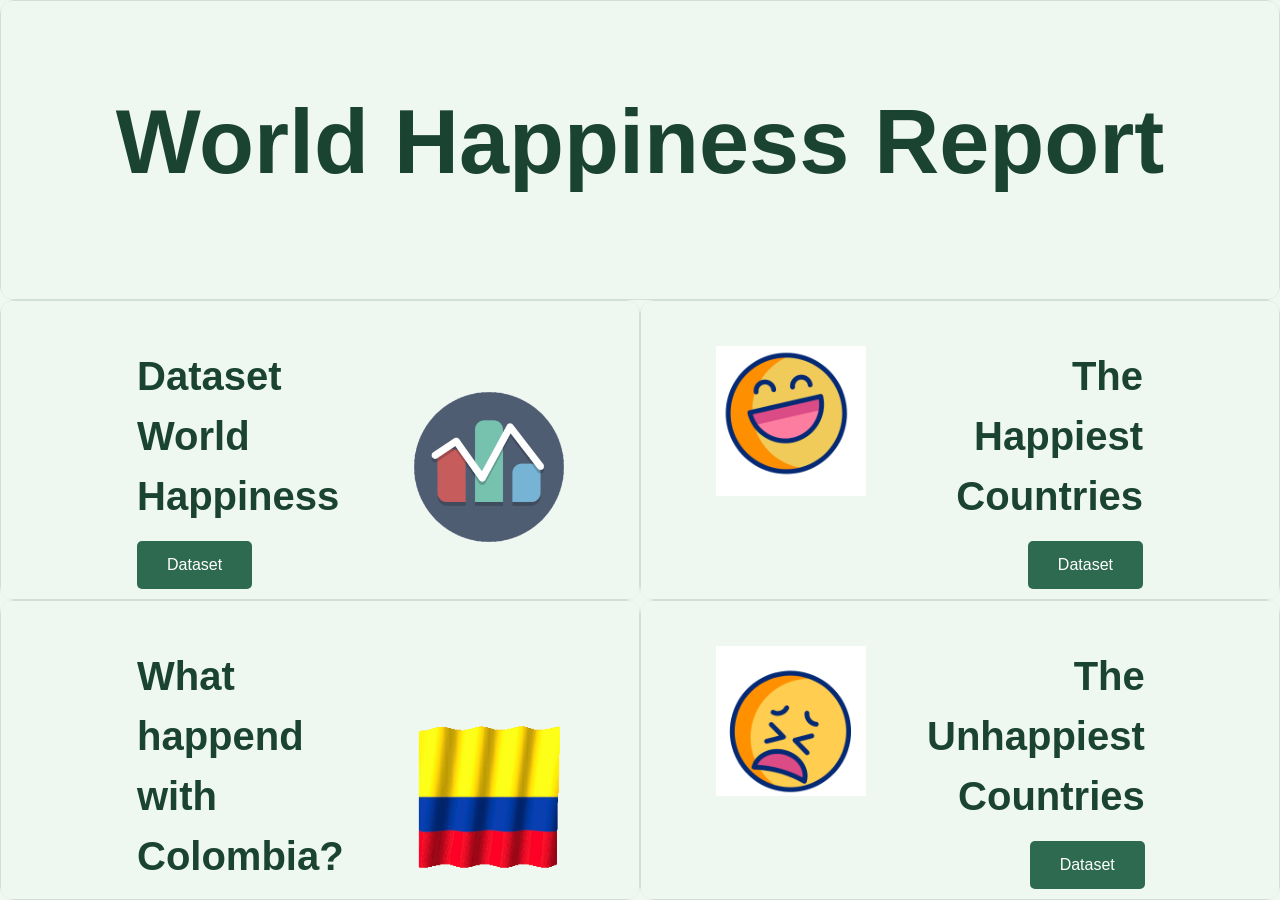
<file: paginas_web/main_page.html>
<!DOCTYPE html>
<html>
<head>
<meta charset="UTF-8">
<title>World Happiness Report</title>
<style>
html, body {
    height:100%;
}


body {
    margin:0;
    padding:0;
    min-height:100%;
    background-color:#EEF7F0;
}

.js-plotly-plot, .plotly, .plot-container {
    background: transparent !important;
}

.viewx-slot {
    background: #FFFFFF;
    border-radius: 14px;
    padding: 0;
    box-sizing: border-box;
    overflow: hidden;
    transition: 0.2s ease;
    display:flex;
    flex-direction:column;

    width: 100%;
    height: 100%;
}

.viewx-slot:hover {
    box-shadow: 0 6px 20px rgba(0,0,0,0.08);
}

.plotly-graph-div {
    width:100% !important;
    height:100% !important;
}

.js-plotly-plot {
    width:100% !important;
    height:100% !important;
}

.plot-container, .svg-container {
    width:100% !important;
    height:100% !important;
}



        .parent {
            display:grid;
            grid-template-columns: repeat(2, 1fr);
            grid-template-rows: repeat(3, minmax(0, 1fr));
            width:100vw;
            height:100vh;
            box-sizing:border-box;

            min-height: 100vh;

            align-items: stretch;
            justify-items: stretch;
        }
        
.div1 { grid-area: 1 / 1 / 2 / 3; }
.div2 { grid-area: 2 / 1 / 3 / 2; }
.div3 { grid-area: 3 / 1 / 4 / 2; }
.div4 { grid-area: 2 / 2 / 3 / 3; }
.div5 { grid-area: 3 / 2 / 4 / 3; }

table Ellipsis
th, td Ellipsis

</style>
</head>

<body>
<div class="parent">
<div class="div1 viewx-slot">
        <div style="
            background:#EEF7F0;
            color:#1B4332;
            border:1px solid #1B433222;
            padding:14px;
            border-radius:12px;
            width:100%; height:100%;
            box-sizing:border-box;
            line-height:1.5;
            overflow:auto;
            font-family:Arial;
        ">
            
    <style>
        title {
            transition: 0.3s ease;
        }
        .title:hover {
            transform: scale(1.1);
            transition: 0.2s;
        }
        ::-webkit-scrollbar {
            display: none;
        }

    </style>
    <div style="align-items: center;">
        <h1 class = "title" style = "
                    text-align: center; 
                    font-size: 90px;
                    ">
                    World Happiness Report
        </h1>
    </div>
    
        </div>
        </div><div class="div2 viewx-slot">
        <div style="
            background:#EEF7F0;
            color:#1B4332;
            border:1px solid #1B433222;
            padding:14px;
            border-radius:12px;
            width:100%; height:100%;
            box-sizing:border-box;
            line-height:1.5;
            overflow:auto;
            font-family:Arial;
        ">
             
    <style>
    .button_dataset:hover {
        opacity: 0.9;
        transform: scale(1.5);
    }

    .img-dataset:hover {
        transform: scale(1.15) rotate(3deg);
        filter: brightness(1.2) drop-shadow(0px 4px 10px rgba(0,0,0,0.4));
    }

    h1,
    h2 {
        transition: 0.3s ease;
    }

    h1:hover,
    h1:hover {
        transform: scale(1.15);
        transition: 0.3s;
    }

    </style>
    <div style="display: flex; align-items: center; justify-content: space-between;">

        <div style="
                align-items: center; 
                justify-content: center; 
                margin-left: 20%;
                margin-top: 5%;
                margin-bottom: 5%">
            <h1 style="font-size: 40px; margin: 0;">Dataset World</h1>
            <h1 style="font-size: 40px; margin: 0;">Happiness</h1>

            <a href="https://ghostanalyst30.github.io/World-Happiness-Report/paginas_web/dataset_page.html">
                <button class = "button_dataset" style="
                    background-color: #2D6A4F;
                    color: white;
                    padding: 15px 30px;
                    border: none;
                    border-radius: 5px;
                    font-size: 16px;
                    cursor: pointer;
                    transition: 0.3s;
                    margin-top: 15px;
                    align-items: center;">
                    Dataset
                </button>
            </a>
        </div>

        <img src="https://ghostanalyst30.github.io/World-Happiness-Report/paginas_web/gifs_paginas_web/estadisticas.gif" class="img-dataset"
            style="
                width: 150px; 
                height: 150px;
                margin-right: 10%;
                margin-left: 10%;
                margin-top: 5%;
                margin-bottom: 5%;
                transition: all 0.3s ease;">

    </div>

    
        </div>
        </div><div class="div3 viewx-slot">
        <div style="
            background:#EEF7F0;
            color:#1B4332;
            border:1px solid #1B433222;
            padding:14px;
            border-radius:12px;
            width:100%; height:100%;
            box-sizing:border-box;
            line-height:1.5;
            overflow:auto;
            font-family:Arial;
        ">
             
    <div style="display: flex; align-items: center; justify-content: space-between;">

        <div style="
                align-items: center; 
                justify-content: center; 
                margin-left: 20%;
                margin-top: 5%;
                margin-bottom: 5%">
            <h1 style="font-size: 40px; margin: 0;">What happend</h1>
            <h1 style="font-size: 40px; margin: 0;">with Colombia?</h1>

            <a href="https://ghostanalyst30.github.io/World-Happiness-Report/paginas_web/colombia.html">
                <button class = "button_dataset" style="
                    background-color: #2D6A4F;
                    color: white;
                    padding: 15px 30px;
                    border: none;
                    border-radius: 5px;
                    font-size: 16px;
                    cursor: pointer;
                    transition: 0.3s;
                    margin-top: 15px;
                    align-items: center;">
                    Colombia
                </button>
            </a>
        </div>

        <img src="https://ghostanalyst30.github.io/World-Happiness-Report/paginas_web/gifs_paginas_web/colombia.gif" class="img-dataset"
            style="
                width: 150px; 
                height: 150px;
                margin-right: 10%;
                margin-left: 10%;
                margin-top: 5%;
                margin-bottom: 5%;
                transition: all 0.3s ease;">

    </div>

    
        </div>
        </div><div class="div4 viewx-slot">
        <div style="
            background:#EEF7F0;
            color:#1B4332;
            border:1px solid #1B433222;
            padding:14px;
            border-radius:12px;
            width:100%; height:100%;
            box-sizing:border-box;
            line-height:1.5;
            overflow:auto;
            font-family:Arial;
        ">
             
    <div style="display: flex; align-items: right; justify-content: space-between;">

        <img src="https://ghostanalyst30.github.io/World-Happiness-Report/paginas_web/gifs_paginas_web/feliz.gif" class="img-dataset"
            style="
                width: 150px; 
                height: 150px;
                margin-right: 10%;
                margin-left: 10%;
                margin-top: 5%;
                margin-bottom: 5%;  
                transition: all 0.3s ease;">

        <div style="
                text-align: right; 
                justify-content: right; 
                margin-right: 20%;
                margin-top: 5%;
                margin-bottom: 5%">
            <h1 style="font-size: 40px; margin: 0; text-align: right;">The Happiest</h1>
            <h1 style="font-size: 40px; margin: 0; text-align: right;">Countries</h1>

            <a href="https://ghostanalyst30.github.io/World-Happiness-Report/paginas_web/dataset_page.html">
                <button class = "button_dataset" style="
                    background-color: #2D6A4F;
                    color: white;
                    padding: 15px 30px;
                    border: none;
                    border-radius: 5px;
                    font-size: 16px;
                    cursor: pointer;
                    transition: 0.3s;
                    margin-top: 15px;
                    align-items: right;">
                    Dataset
                </button>
            </a>
        </div>


    </div>
    
        </div>
        </div><div class="div5 viewx-slot">
        <div style="
            background:#EEF7F0;
            color:#1B4332;
            border:1px solid #1B433222;
            padding:14px;
            border-radius:12px;
            width:100%; height:100%;
            box-sizing:border-box;
            line-height:1.5;
            overflow:auto;
            font-family:Arial;
        ">
            
    <div style="display: flex; align-items: right; justify-content: space-between;">

        <img src="https://ghostanalyst30.github.io/World-Happiness-Report/paginas_web/gifs_paginas_web/triste.gif" class="img-dataset"
            style="
                width: 150px; 
                height: 150px;
                margin-right: 10%;
                margin-left: 10%;
                margin-top: 5%;
                margin-bottom: 5%;  
                transition: all 0.3s ease;">

        <div style="
                text-align: right; 
                justify-content: right; 
                margin-right: 20%;
                margin-top: 5%;
                margin-bottom: 5%">
            <h1 style="font-size: 40px; margin: 0; text-align: right;">The Unhappiest</h1>
            <h1 style="font-size: 40px; margin: 0; text-align: right;">Countries</h1>

            <a href="https://ghostanalyst30.github.io/World-Happiness-Report/paginas_web/dataset_page.html">
                <button class = "button_dataset" style="
                    background-color: #2D6A4F;
                    color: white;
                    padding: 15px 30px;
                    border: none;
                    border-radius: 5px;
                    font-size: 16px;
                    cursor: pointer;
                    transition: 0.3s;
                    margin-top: 15px;
                    align-items: right;">
                    Dataset
                </button>
            </a>
        </div>
    </div>
    
        </div>
        </div><div class="div6 viewx-slot"></div>
</div>

<script>
function resizePlot(plot){
    const parent = plot.parentElement;
    const rect = parent.getBoundingClientRect();

    // 1) Forzar altura real en el div plotly
    plot.style.height = rect.height + "px";
    plot.style.width  = rect.width + "px";

    // 2) Ahora sí Plotly recalcula correctamente
    Plotly.Plots.resize(plot);
}

function viewx_resize_all(){
    document.querySelectorAll(".plotly-graph-div").forEach(resizePlot);
}

function attach(){
    const plots = document.querySelectorAll(".plotly-graph-div");

    if(!plots.length){
        requestAnimationFrame(attach);
        return;
    }

    const ro = new ResizeObserver(entries => {
        for (const entry of entries) {
            const plots = entry.target.querySelectorAll(".plotly-graph-div");
            plots.forEach(resizePlot);
        }
    });

    document.querySelectorAll(".viewx-slot").forEach(el => ro.observe(el));

    // primera ejecución (MUY importante)
    setTimeout(viewx_resize_all, 50);
}

window.addEventListener("DOMContentLoaded", attach);
window.addEventListener("resize", viewx_resize_all);
</script>



</body>
</html>
</file>
